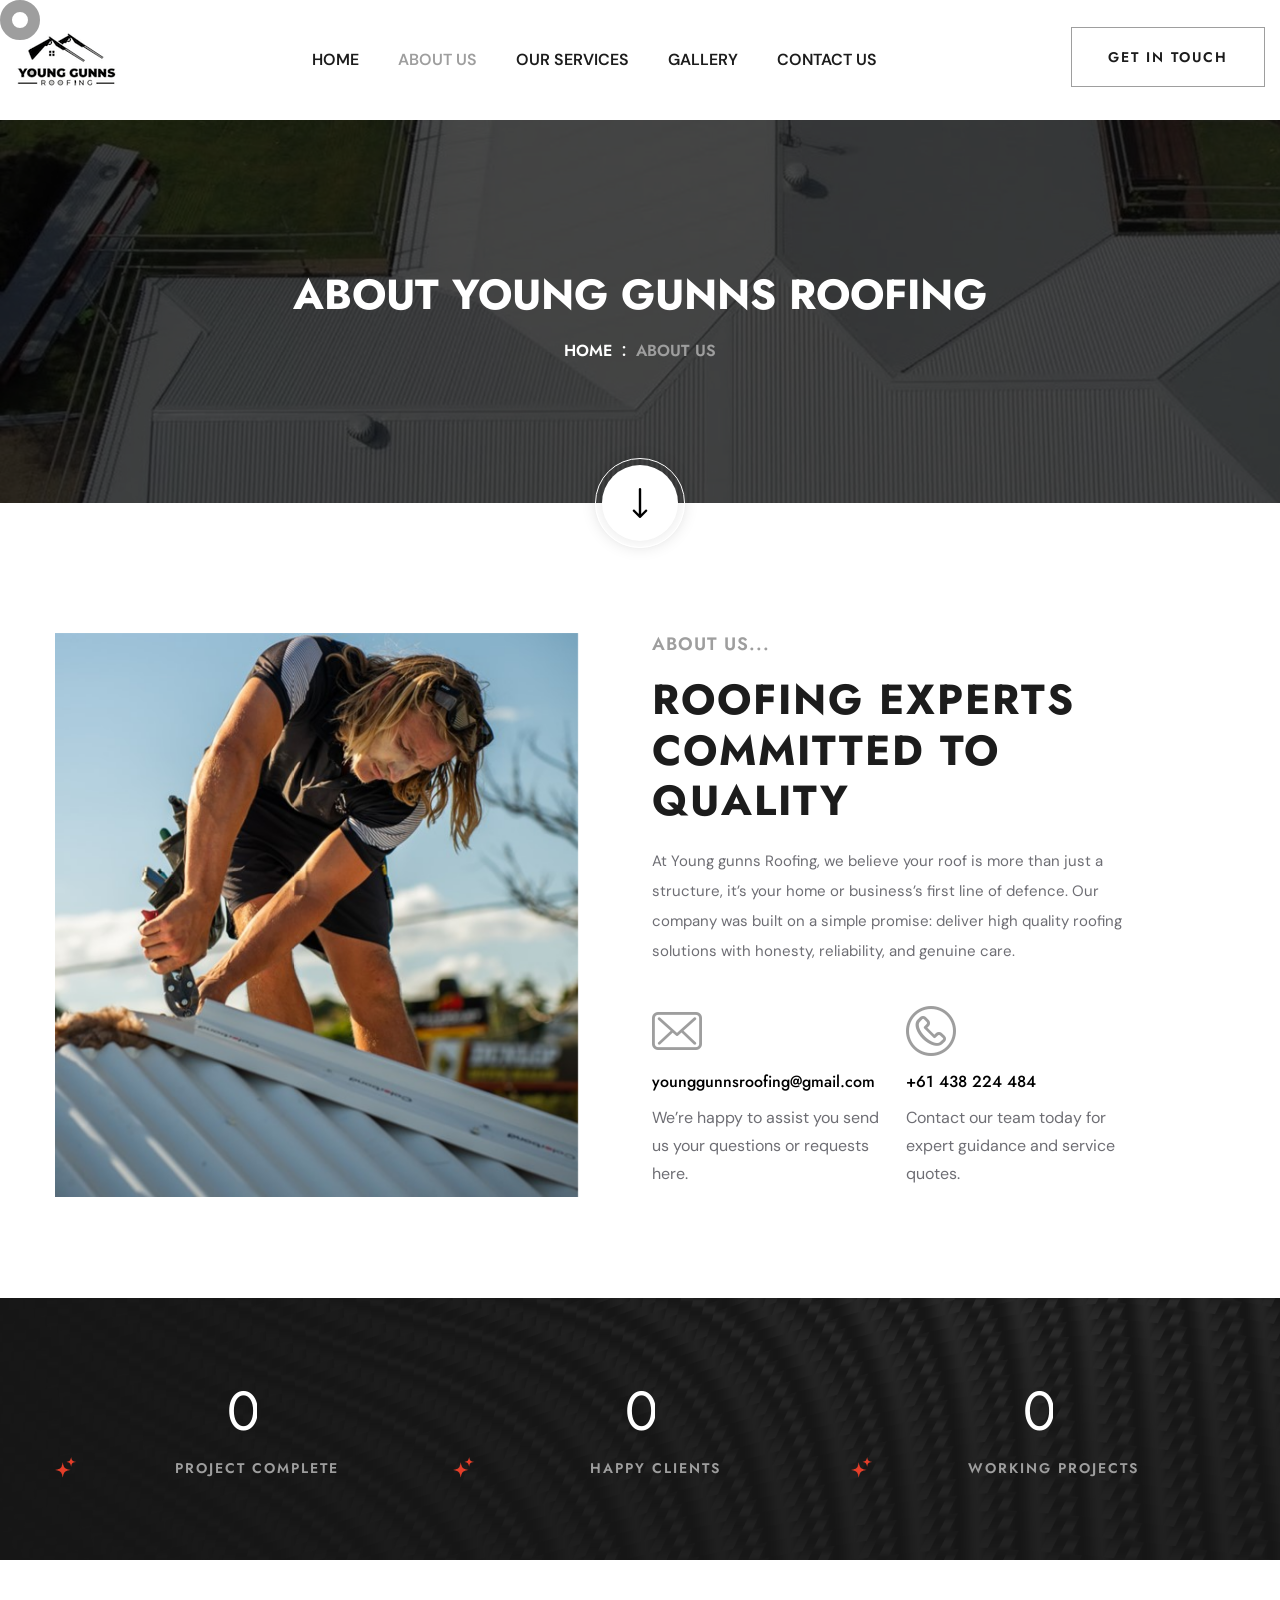
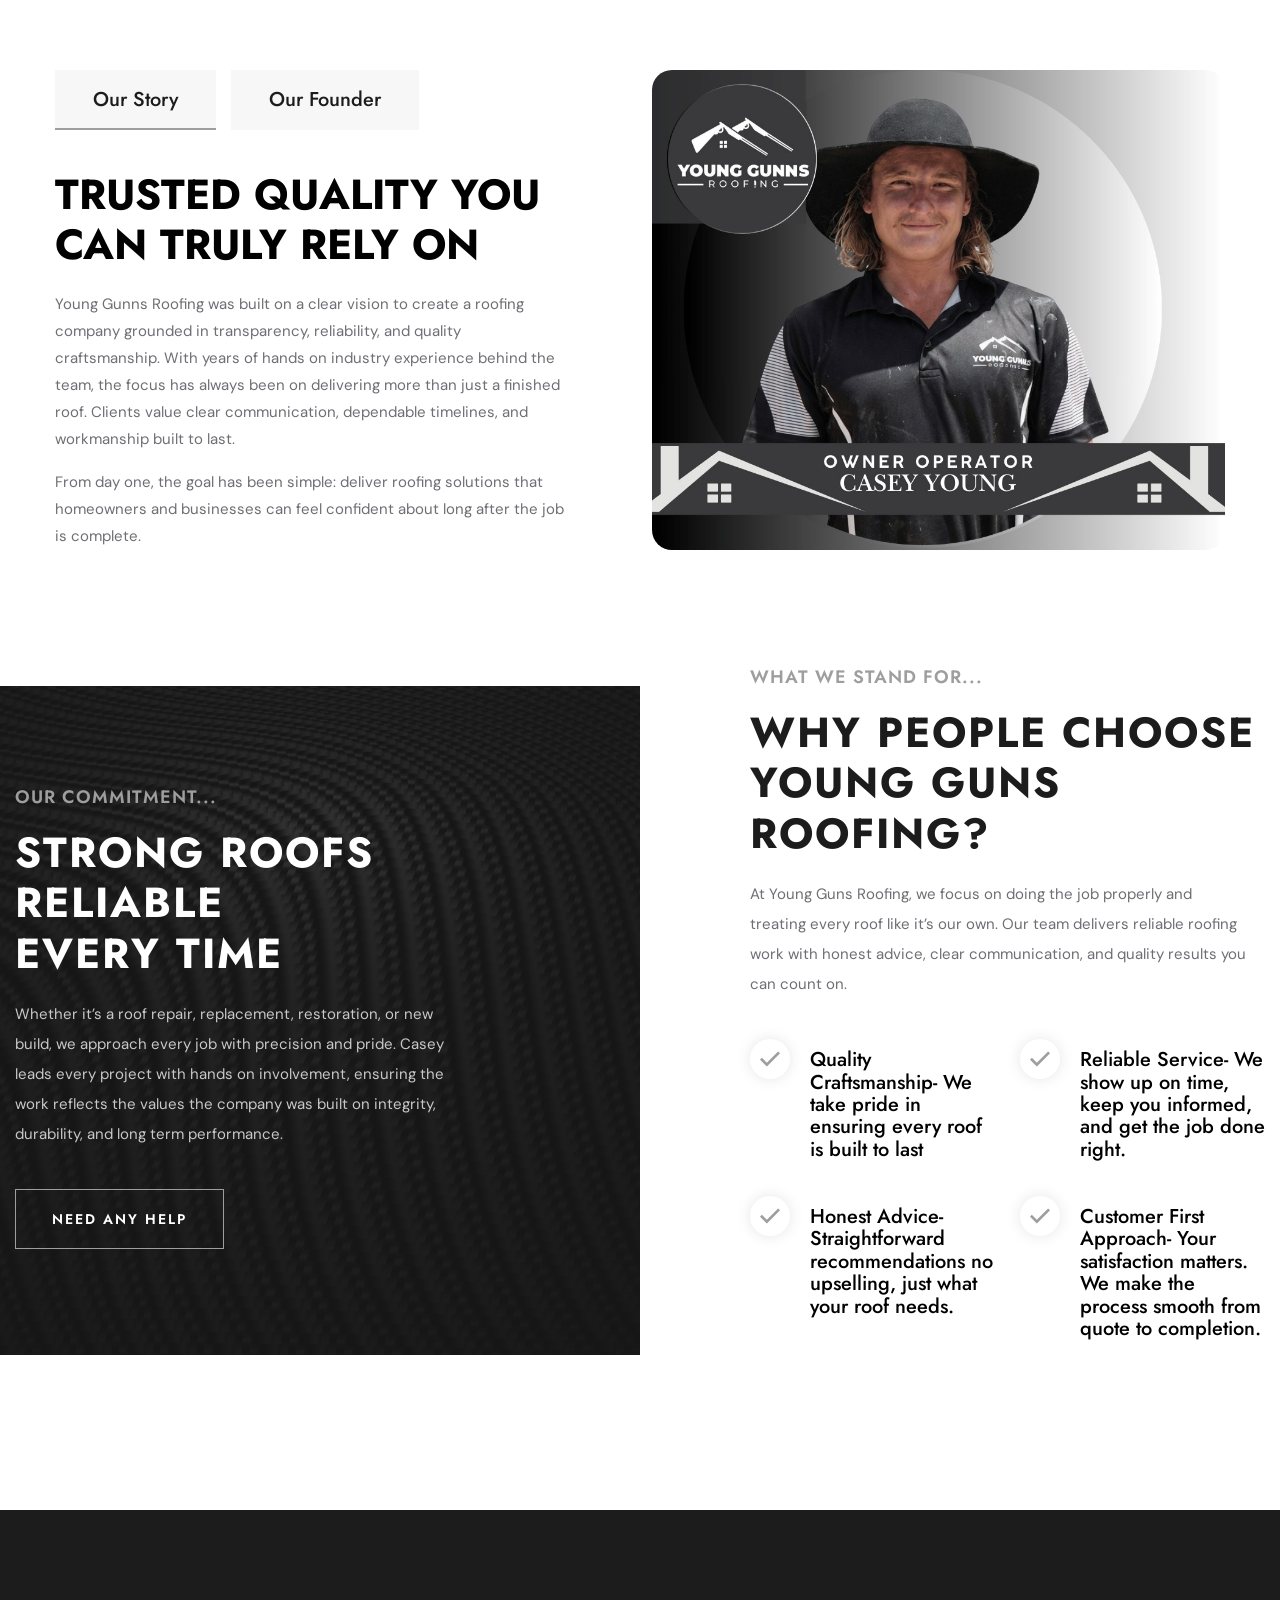
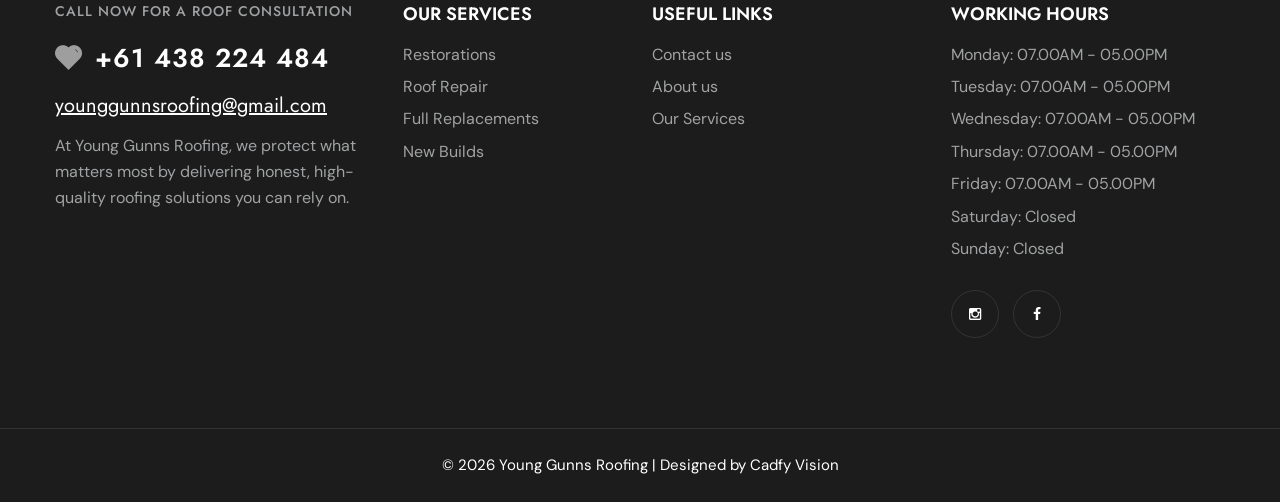
<file: about.html>
<!DOCTYPE html>
<html>
<head>
<meta charset="utf-8">
<title>Young Gunns Roofing</title>
<!-- Stylesheets -->
<link href="css/bootstrap.css" rel="stylesheet">
<link href="css/style.css" rel="stylesheet">
<link href="css/responsive.css" rel="stylesheet">

<link href="https://fonts.googleapis.com/css2?family=Jost:wght@300;400;500;600;700;800;900&display=swap" rel="stylesheet">
<link href="https://fonts.googleapis.com/css2?family=DM+Sans:wght@400;500;700&display=swap" rel="stylesheet">
<link href="https://fonts.googleapis.com/css2?family=Roboto:wght@300;400;500;700;900&display=swap" rel="stylesheet">

<!-- Color Switcher Mockup -->
<link href="css/color-switcher-design.css" rel="stylesheet">

<!-- Color Themes -->
<link id="theme-color-file" href="css/color-themes/default-color.css" rel="stylesheet">

<link rel="shortcut icon" href="images/fav.png" type="image/x-icon">
<link rel="icon" href="images/fav.png" type="image/x-icon">

<!-- Responsive -->
<meta http-equiv="X-UA-Compatible" content="IE=edge">
<meta name="viewport" content="width=device-width, initial-scale=1.0, maximum-scale=1.0, user-scalable=0">

</head>

<body>
<div class="cursor"></div>
<div class="page-wrapper">
 	

 	<!-- Main Header / Header Style Seven -->
    <header class="main-header header-style-seven">
    	
        <!-- Header Lower -->
        <div class="header-lower">
            
			<div class="auto-container">
				<div class="inner-container d-flex justify-content-between align-items-center flex-wrap">
					
					<div class="pull-left logo-box">
						<div class="logo"><a href="index.html"><img src="images/logo.png" alt="" title="Roonix Roofing"></a></div>
					</div>
					<div class="nav-outer clearfix">
						
						<!-- Mobile Navigation Toggler -->
						<div class="mobile-nav-toggler"><span class="icon flaticon-menu"></span></div>
						<!-- Main Menu -->
						<nav class="main-menu show navbar-expand-md">
							<div class="navbar-header">
								<button class="navbar-toggler" type="button" data-toggle="collapse" data-target="#navbarSupportedContent" aria-controls="navbarSupportedContent" aria-expanded="false" aria-label="Toggle navigation">
									<span class="icon-bar"></span>
									<span class="icon-bar"></span>
									<span class="icon-bar"></span>
								</button>
							</div>
							
							<div class="navbar-collapse collapse clearfix" id="navbarSupportedContent">
								<ul class="navigation clearfix">
									
										<li><a href="index.html">Home</a></li>
										<li><a href="about.html">About Us</a></li>
										<li><a href="services.html">Our Services</a></li>
										<li><a href="projects.html">Gallery</a></li>
										
										<li><a href="contact.html">Contact Us</a></li>
								</ul>
							</div>
							
						</nav>
						<!-- Main Menu End-->
						
					</div>
					
					<!-- Outer Box -->
					<div class="outer-box clearfix">
						<div class="button-box text-center">
							<a href="contact.html" class="theme-btn btn-style-two clearfix">
								<span class="btn-wrap">
									<span class="text-one">Get in touch</span>
									<span class="text-two">Get in touch</span>
								</span>
							</a>
						</div>
					</div>
					<!-- End Outer Box -->
					
				</div>
				
			</div>
        </div>
        <!-- End Header Lower -->
        
		<!-- Sticky Header  -->
        <div class="sticky-header">
            <div class="auto-container clearfix">
                <!-- Logo -->
                <div class="logo pull-left">
                    <a href="index.html" title=""><img src="images/logo.png" alt="" title=""></a>
                </div>
				
                <!--Right Col-->
                <div class="pull-right">
                    <!-- Main Menu -->
                    <nav class="main-menu">
                        <!--Keep This Empty / Menu will come through Javascript-->
                    </nav><!-- Main Menu End-->
					
					<div class="mobile-nav-toggler"><span class="icon flaticon-menu"></span></div>
					
                </div>
            </div>
        </div><!-- End Sticky Menu -->
    
		<!-- Mobile Menu  -->
        <div class="mobile-menu">
            <div class="menu-backdrop"></div>
            <div class="close-btn"><span class="icon flaticon-multiply"></span></div>
            <nav class="menu-box">
                <div class="nav-logo"><a href="index.html"><img src="images/logo.png" alt="Roonix" title=""></a></div>
				<!-- Search -->
				<div class="search-box">
					<form method="post" action="contact.html">
						<div class="form-group">
							<input type="search" name="search-field" value="" placeholder="SEARCH HERE" required>
							<button type="submit"><span class="icon flaticon-search-1"></span></button>
						</div>
					</form>
				</div>
                <div class="menu-outer"><!--Here Menu Will Come Automatically Via Javascript / Same Menu as in Header--></div>
            </nav>
        </div>
		<!-- End Mobile Menu -->
	
    </header>
    <!-- End Main Header -->
	
	<!-- Page Title -->
    <section class="page-title" style="background-image: url(images/background/hero-about.jpg)">
        <div class="auto-container">
			<h2>About Young Gunns Roofing</h2>
			<ul class="bread-crumb clearfix">
				<li><a href="index.html">Home</a></li>
				<li>About us</li>
			</ul>
        </div>
		<!-- Scroll To Down -->
		<div class="scroll-to-down scroll-to-target" data-target=".about-section-two"><span class="flaticon-down-arrow-1"></span></div>
    </section>
    <!-- End Page Title -->
	
	<!-- About Section Two / Style Two -->
	<section class="about-section-two style-two">
		<div class="auto-container">
			<div class="row clearfix">
				
				<!-- Image Column -->
				<div class="image-column col-lg-6 col-md-12 col-sm-12">
					<div class="inner-column wow fadeInLeft" data-wow-delay="0ms" data-wow-duration="1500ms">
						<div class="image">
							<img src="images/resource/younggunns-roofing-about.jpg" alt="" />
							<!--<div class="experience-box" style="background-image: url(images/background/19.png)">
								<div class="counter"><span class="odometer" data-count="15"></span></div>
								<div class="text">Year of Experience</div>
							</div>-->
						</div>
					</div>
				</div>
				
				<!-- Content Column -->
				<div class="content-column col-lg-6 col-md-12 col-sm-12">
					<div class="inner-column wow fadeInRight" data-wow-delay="0ms" data-wow-duration="1500ms">
						<!-- Sec Title -->
						<div class="sec-title">
							<div class="title">About Us...</div>
							<h2>Roofing Experts Committed to <br> Quality</h2>
							<div class="text">At Young gunns Roofing, we believe your roof is more than just a structure, it’s your home or business’s first line of defence. Our company was built on a simple promise: deliver high quality roofing solutions with honesty, reliability, and genuine care.
</div>
						</div>
						<div class="row clearfix">
							<!-- Info Column -->
							<div class="info-column col-lg-6 col-md-6 col-sm-12">
								<div class="column-inner">
									<div class="icon flaticon-envelope"></div>
									<h4>
  <a href="mailto:younggunnsroofing@gmail.com" style="color: black;">
    younggunnsroofing@gmail.com
  </a>
</h4>
									<div class="text">We’re happy to assist you send us your questions or requests here.</div>
								</div>
							</div>
							
							<!-- Info Column -->
							<div class="info-column col-lg-6 col-md-6 col-sm-12">
								<div class="column-inner">
									<div class="icon flaticon-phone"></div>
								<h4>
  <a href="tel:+61438224484" style="color: black; text-decoration: none;">
    +61 438 224 484
  </a>
</h4>
									<div class="text">Contact our team today for expert guidance and service quotes.</div>
								</div>
							</div>
						</div>
					</div>
				</div>
				
			</div>
		</div>
	</section>
	<!-- End About Section Two -->
	
	<!-- Counter Section -->
	<section class="counter-section style-three" style="background-image: url(images/background/21.png);">
    <div class="auto-container" style="padding-left: 15px; padding-right: 15px;">
        <div class="inner-container">
            <div class="row justify-content-center text-center">

                <!-- Counter Column 1 -->
                <div class="counter-block col-lg-4 col-md-6 col-sm-12">
                    <div class="inner-block">
                        <div class="counter"><span class="odometer" data-count="0"></span></div>
                        <div class="counter-text">Project Complete</div>
                    </div>
                </div>

                <!-- Counter Column 2 -->
                <div class="counter-block col-lg-4 col-md-6 col-sm-12">
                    <div class="inner-block">
                        <div class="counter"><span class="odometer" data-count="0"></span></div>
                        <div class="counter-text">Happy Clients</div>
                    </div>
                </div>

                <!-- Counter Column 3 -->
                <div class="counter-block col-lg-4 col-md-6 col-sm-12">
                    <div class="inner-block">
                        <div class="counter"><span class="odometer" data-count="0"></span></div>
                        <div class="counter-text">Working Projects</div>
                    </div>
                </div>

            </div>
        </div>
    </div>
</section>
	<!-- End Counter Section -->
	
	<!-- Mission Section Two -->
	<section class="mission-section-two">
		<div class="auto-container">
			<div class="inner-container">
				<div class="row clearfix">
				
					<!-- Tab Column -->
					<div class="tab-column col-lg-6 col-md-12 col-sm-12">
						<div class="inner-column">
							
							<!-- Mission Info Tabs -->
                            <div class="mission-info-tabs">
                                <!-- Product Tabs -->
                                <div class="mission-tabs style-two tabs-box">
                                
                                    <!-- Tab Btns -->
                                    <ul class="tab-btns tab-buttons clearfix">
                                        <li data-tab="#prod-mission" class="tab-btn active-btn">Our Story</li>
                                        <li data-tab="#prod-vision" class="tab-btn">Our Founder</li>
										 
                                    </ul>
                                    
                                    <!-- Tabs Container -->
                                    <div class="tabs-content">
                                        
                                        <!-- Tab / Active Tab -->
                                       <div class="tab active-tab" id="prod-mission">
    <div class="content">
        <h2>Trusted Quality You Can Truly Rely On</h2>
        <p>
           Young Gunns Roofing was built on a clear vision to create a roofing company grounded in transparency, reliability, and quality craftsmanship. With years of hands on industry experience behind the team, the focus has always been on delivering more than just a finished roof. Clients value clear communication, dependable timelines, and workmanship built to last.
        </p>
        <p>
      From day one, the goal has been simple: deliver roofing solutions that homeowners and
businesses can feel confident about long after the job is complete.

        </p>
		
    </div>
</div>

										
										<!-- Tab -->
                                       <div class="tab" id="prod-vision">
    <div class="content">
        <h2>Trusted Roofing, Expert Leadership</h2>
        <p>
           Casey Young is the founder and driving force behind Young gunns Roofing. With extensive
hands on industry experience, he leads the company with a commitment to precision,
accountability, and high standards on every project.
        </p>
        <p>
          Known for his attention to detail and straightforward approach, Casey believes a roof represents
more than protection it represents peace of mind. His leadership has shaped a company
culture focused on professionalism, strong work ethic, and consistent quality across both
residential and commercial projects.
        </p>
		<p>Under his guidance, Young gunns Roofing has grown through word of mouth referrals and
repeat clients who appreciate honest advice, transparent pricing, and reliable results.</p>
    </div>
</div>

										
									</div>
								</div>
							</div>
							
						</div>
					</div>
					
					<!-- Image Column -->
					<div class="image-column col-lg-6 col-md-12 col-sm-12">
    <div class="inner-column">
        <div class="row clearfix">
            <!-- Single Image with Rounded Corners -->
            <div class="col-lg-12 col-md-12 col-sm-12">
                <div class="image wow fadeInRight" data-wow-delay="0ms" data-wow-duration="1500ms">
                    <img src="images/resource/younggunns-roofing-about-founder.jpg" alt="" width="940" height="788" style="border-radius: 20px;" />
                </div>
            </div>
        </div>
    </div>
</div>
					
				</div>
			</div>
		</div>
	</section>
	
	<section class="fluid-section-three">
		<div class="map-pattern" style=""></div>
    	<div class="outer-container  d-flex justify-content-between align-items-center clearfix">
        	
			<!-- Left Column -->
            <div class="left-column" style="background-image: url(images/background/7.png)">
				<div class="inner-column">
					<!-- Sec Title -->
					<div class="sec-title light">
						<div class="title">Our Commitment...</div>
						<h2>Strong Roofs <br> Reliable <br> Every Time</h2>
						<div class="text">Whether it’s a roof repair, replacement, restoration, or new build, we approach every job with precision and pride. Casey leads every project with hands on involvement, ensuring the work reflects the values the company was built on integrity, durability, and long term performance.</div>
					</div>
					<div class="button-box">
						<a href="contact.html" class="theme-btn btn-style-one clearfix">
							<span class="btn-wrap">
								<span class="text-one">Need any help</span>
								<span class="text-two">Need any help</span>
							</span>
						</a>
					</div>
				</div>
            </div>
			
            <!-- Right Column -->
            <div class="right-column">
            	<div class="inner-column">
					<!-- Sec Title -->
					<div class="sec-title">
						<div class="title">What We Stand For...</div>
						<h2>Why People Choose  <br>Young Guns Roofing? </h2>
						<div class="text">At Young Guns Roofing, we focus on doing the job properly and treating every roof like it’s our own. Our team delivers reliable roofing work with honest advice, clear communication, and quality results you can count on.</div>
					</div>
					<div class="row clearfix">
						<div class="col-lg-6 col-md-6 col-sm-12">
							<ul class="option">
								<li>Quality Craftsmanship- We take pride in ensuring every roof is built to last</li>
								<li>Honest Advice- Straightforward recommendations no upselling, just what your roof needs.</li>
							</ul>
						</div>
						<div class="col-lg-6 col-md-6 col-sm-12">
							<ul class="option">
								<li>Reliable Service- We show up on time, keep you informed, and get the job done right.</li>
</li>
								<li>Customer First Approach- Your satisfaction matters. We make the process smooth from quote to completion.</li>
							</ul>
						</div>
					</div>
				</div>
			</div>
			
		</div>
	</section>
	
	<br><br><br><br><br><br>
	
	<!-- Main Footer -->
    <footer class="main-footer">
    	<div class="auto-container">
        	<!-- Widgets Section -->
            <div class="widgets-section">
            	<div class="row clearfix">
                	
                    <!-- Column -->
                    <div class="big-column col-lg-6 col-md-12 col-sm-12">
						<div class="row clearfix">
						
                        	<!-- Footer Column -->
                            <div class="footer-column col-lg-7 col-md-6 col-sm-12">
                                <div class="footer-widget career-widget">
									<div class="title">Call Now for a Roof Consultation</div>
									<a href="tel:+61 438 224 484" class="phone">+61 438 224 484</a>
									<a class="email" href="mailto:younggunnsroofing@gmail.com">younggunnsroofing@gmail.com</a>
									
									<div class="text">At Young Gunns Roofing, we protect what matters most by delivering honest, high-quality roofing solutions you can rely on.</div>
								</div>
							</div>
							
							<!-- Footer Column -->
                            <div class="footer-column col-lg-5 col-md-6 col-sm-12">
                                <div class="footer-widget links-widget">
									<h6>Our Services</h6>
									<ul class="links">
										<li><a href="services.html">Restorations</a></li>
										<li><a href="services.html">Roof Repair</a></li>
										<li><a href="services.html">Full Replacements</a></li>
										
										<li><a href="services.html">New Builds</a></li>
										
									</ul>
								</div>
							</div>
							
						</div>
					</div>
					
					<!-- Column -->
                    <div class="big-column col-lg-6 col-md-12 col-sm-12">
						<div class="row clearfix">
							
							<!-- Footer Column -->
                            <div class="footer-column col-lg-6 col-md-6 col-sm-12">
                                <div class="footer-widget links-widget">
									<h6>Useful links</h6>
									<ul class="links">
										<li><a href="contact.html">Contact us</a></li>
										<li><a href="about.html">About us</a></li>
										<li><a href="services.html">Our Services</a></li>
										
										
										
										
										
										
										
									</ul>
								</div>
							</div>
							
							<!-- Footer Column -->
                            <div class="footer-column col-lg-6 col-md-6 col-sm-12">
                                <div class="footer-widget links-widget">
									<h6>Working Hours</h6>
									<ul class="time-schedule">
									
										<li>Monday: 07.00AM - 05.00PM</li>
                                        <li>Tuesday: 07.00AM - 05.00PM</li>
										<li>Wednesday: 07.00AM - 05.00PM</li>
										<li>Thursday: 07.00AM - 05.00PM</li>
										<li>Friday: 07.00AM - 05.00PM</li>
										<li>Saturday: Closed</li>
										<li>Sunday: Closed</li>
									</ul>
									<!-- Social Box -->
									<ul class="social-icon-one">
										<li><a href="https://www.instagram.com/younggunnsroofing/" class="fa fa-instagram"></a></li>
										<li><a href="https://www.facebook.com/profile.php?id=61556952474637" class="fa fa-facebook-f"></a></li>
<!--<li><a href="#0" class="fa fa-twitter"></a></li>
<li><a href="#0" class="fa fa-behance"></a></li>
<li><a href="#0" class="fa fa-youtube-play"></a></li>-->

									</ul>
								</div>
							</div>
							
						</div>
					</div>
					
				</div>
			</div>
		</div>
		
		<!-- Footer Bottom -->
		<div class="footer-bottom">
			<div class="auto-container">
				<div class="row clearfix">
					
					<!-- Copyright Column -->
					<div class="copyright-column col-lg-12 col-md-12 col-sm-12 text-center">
    <div class="copyright">
        &copy; 2026 Young Gunns Roofing |
        Designed by <a href="https://cadfyvision.com.au/" target="_blank" rel="noopener">Cadfy Vision</a>
    </div>
</div>
					
					<!-- Nav Column -->
					<!--<div class="nav-column col-lg-6 col-md-6 col-sm-12">
						<ul class="footer-bottom-nav">
							<li><a href="#0">Terms and conditions</a></li>
							<li><a href="#0">Privacy policy</a></li>
							<li><a href="contact.html">Contact</a></li>
						</ul>
					</div>-->
					
				</div>
			</div>
		</div>
		
	</footer>
	<!-- End Main Footer -->
</div>
<!--End pagewrapper-->

<!-- Color Palate -->
<div class="color-palate">
    <div class="color-trigger">
        <i class="fa fa-gear"></i>
    </div>
    <div class="color-palate-head">
        <h6>Choose Layout</h6>
    </div>
	
	<div class="various-color clearfix">
        <div class="colors-list">
            <span class="palate default-color active" data-theme-file="css/color-themes/default-color.css"></span>
            <span class="palate green-color" data-theme-file="css/color-themes/green-color.css"></span>
            <span class="palate olive-color" data-theme-file="css/color-themes/blue-color.css"></span>
            <span class="palate orange-color" data-theme-file="css/color-themes/orange-color.css"></span>
            <span class="palate purple-color" data-theme-file="css/color-themes/purple-color.css"></span>
            <span class="palate teal-color" data-theme-file="css/color-themes/teal-color.css"></span>
            <span class="palate brown-color" data-theme-file="css/color-themes/brown-color.css"></span>
            <span class="palate yellow-color" data-theme-file="css/color-themes/yellow-color.css"></span>
        </div>
    </div>
</div>
<!-- End Color Palate -->

<!-- scrollToTop start -->
<div class="progress-wrap active-progress">
	<svg class="progress-circle svg-content" width="100%" height="100%" viewBox="-1 -1 102 102">
	<path d="M50,1 a49,49 0 0,1 0,98 a49,49 0 0,1 0,-98" style="transition: stroke-dashoffset 10ms linear 0s; stroke-dasharray: 307.919px, 307.919px; stroke-dashoffset: 228.265px;"></path>
	</svg>
</div>
<!-- scrollToTop end -->

<script src="js/jquery.js"></script>
<script src="js/popper.min.js"></script>
<script src="js/bootstrap.min.js"></script>
<script src="js/magnific-popup.min.js"></script>
<script src="js/jquery.mCustomScrollbar.concat.min.js"></script>
<script src="js/appear.js"></script>
<script src="js/parallax.min.js"></script>
<script src="js/tilt.jquery.min.js"></script>
<script src="js/jquery.paroller.min.js"></script>
<script src="js/owl.js"></script>
<script src="js/wow.js"></script>
<script src="js/odometer.js"></script>
<script src="js/mixitup.js"></script>
<script src="js/backToTop.js"></script>
<script src="js/cursor-script.js"></script>
<script src="js/nav-tool.js"></script>
<script src="js/jquery-ui.js"></script>
<script src="js/script.js"></script>
<script src="js/color-settings.js"></script>

<!--[if lt IE 9]><script src="https://cdnjs.cloudflare.com/ajax/libs/html5shiv/3.7.3/html5shiv.js"></script><![endif]-->
<!--[if lt IE 9]><script src="js/respond.js"></script><![endif]-->

</body>
</html>
</file>
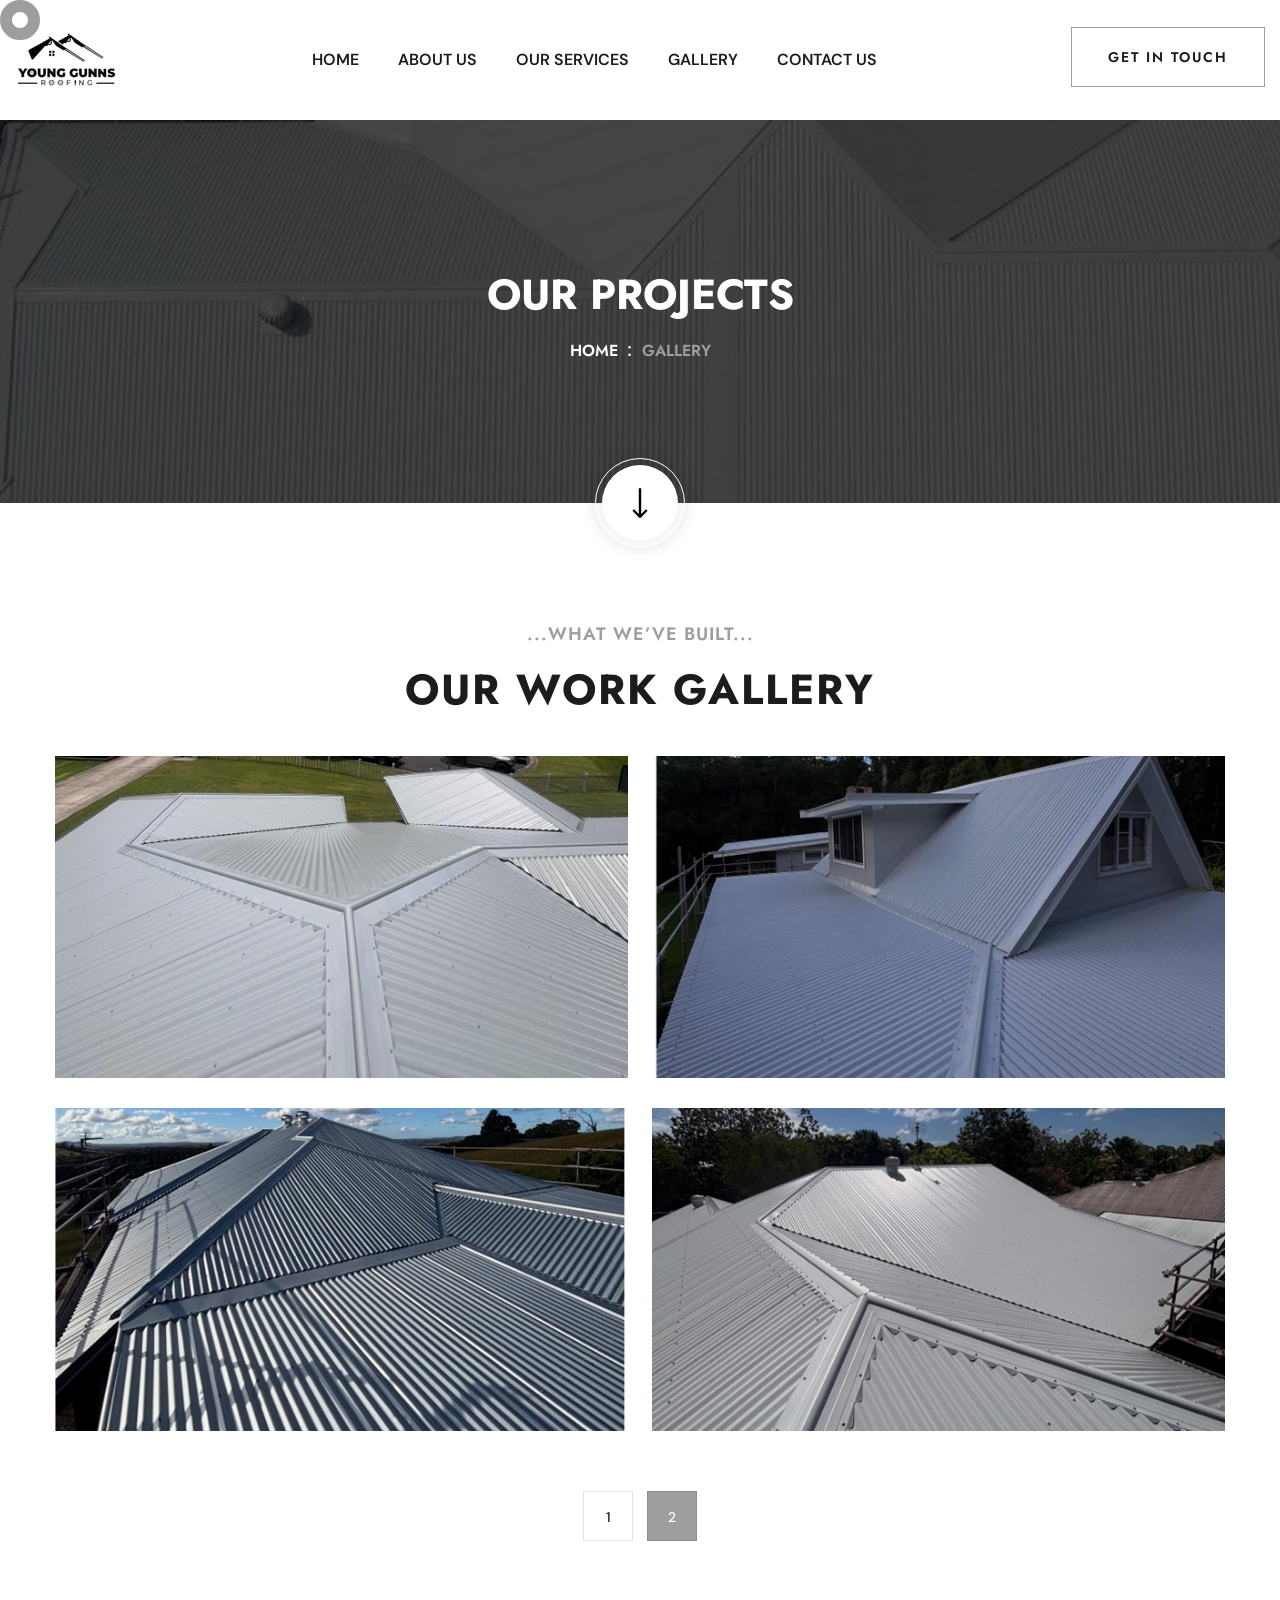
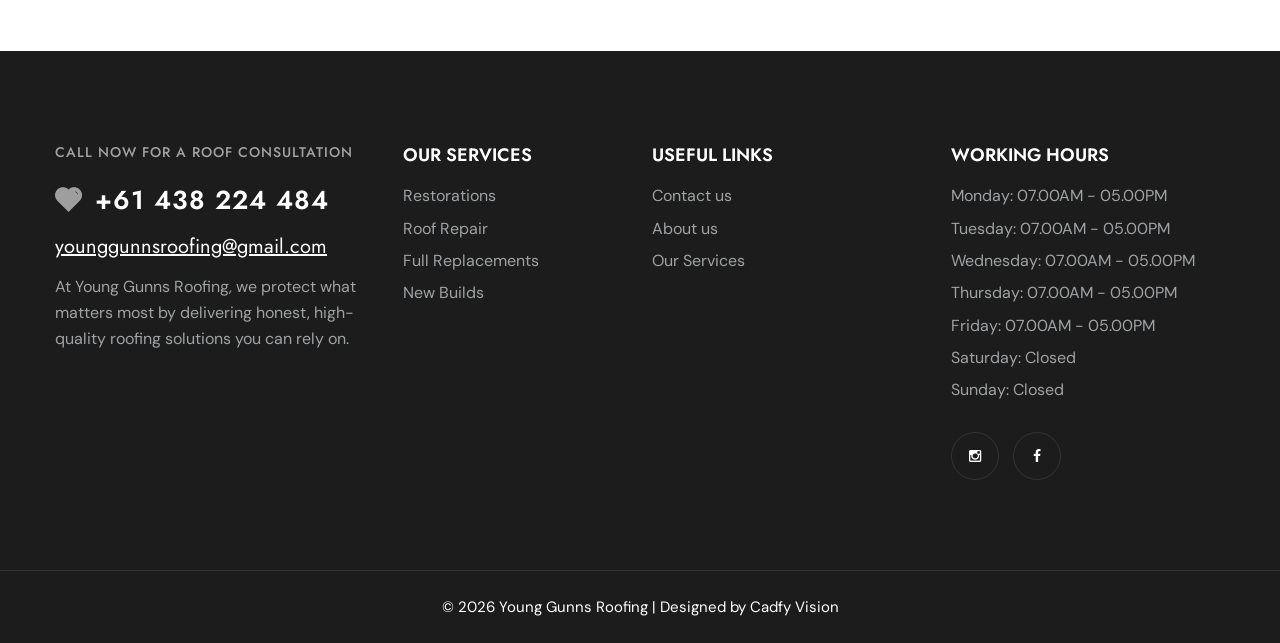
<file: gallery2.html>
<!DOCTYPE html>
<html>
<head>
<meta charset="utf-8">
<title>Young Gunns Roofing</title>
<!-- Stylesheets -->
<link href="css/bootstrap.css" rel="stylesheet">
<link href="css/style.css" rel="stylesheet">
<link href="css/responsive.css" rel="stylesheet">

<link href="https://fonts.googleapis.com/css2?family=Jost:wght@300;400;500;600;700;800;900&display=swap" rel="stylesheet">
<link href="https://fonts.googleapis.com/css2?family=DM+Sans:wght@400;500;700&display=swap" rel="stylesheet">
<link href="https://fonts.googleapis.com/css2?family=Roboto:wght@300;400;500;700;900&display=swap" rel="stylesheet">

<!-- Color Switcher Mockup -->
<link href="css/color-switcher-design.css" rel="stylesheet">

<!-- Color Themes -->
<link id="theme-color-file" href="css/color-themes/default-color.css" rel="stylesheet">

<link rel="shortcut icon" href="images/fav.png" type="image/x-icon">
<link rel="icon" href="images/fav.png" type="image/x-icon">

<!-- Responsive -->
<meta http-equiv="X-UA-Compatible" content="IE=edge">
<meta name="viewport" content="width=device-width, initial-scale=1.0, maximum-scale=1.0, user-scalable=0">

</head>

<body>
<div class="cursor"></div>
<div class="page-wrapper">
 	
   <!-- Main Header / Header Style Seven -->
    <header class="main-header header-style-seven">
    	
        <!-- Header Lower -->
        <div class="header-lower">
            
			<div class="auto-container">
				<div class="inner-container d-flex justify-content-between align-items-center flex-wrap">
					
					<div class="pull-left logo-box">
						<div class="logo"><a href="index.html"><img src="images/logo.png" alt="" title="Roonix Roofing"></a></div>
					</div>
					<div class="nav-outer clearfix">
						
						<!-- Mobile Navigation Toggler -->
						<div class="mobile-nav-toggler"><span class="icon flaticon-menu"></span></div>
						<!-- Main Menu -->
						<nav class="main-menu show navbar-expand-md">
							<div class="navbar-header">
								<button class="navbar-toggler" type="button" data-toggle="collapse" data-target="#navbarSupportedContent" aria-controls="navbarSupportedContent" aria-expanded="false" aria-label="Toggle navigation">
									<span class="icon-bar"></span>
									<span class="icon-bar"></span>
									<span class="icon-bar"></span>
								</button>
							</div>
							
							<div class="navbar-collapse collapse clearfix" id="navbarSupportedContent">
								<ul class="navigation clearfix">
									<li><a href="index.html">Home</a></li>
										<li><a href="about.html">About Us</a></li>
										<li><a href="services.html">Our Services</a></li>
										<li><a href="projects.html">Gallery</a></li>
										
										<li><a href="contact.html">Contact Us</a></li>
								</ul>
							</div>
							
						</nav>
						<!-- Main Menu End-->
						
					</div>
					
					<!-- Outer Box -->
					<div class="outer-box clearfix">
						<div class="button-box text-center">
							<a href="contact.html" class="theme-btn btn-style-two clearfix">
								<span class="btn-wrap">
									<span class="text-one">Get in touch</span>
									<span class="text-two">Get in touch</span>
								</span>
							</a>
						</div>
					</div>
					<!-- End Outer Box -->
					
				</div>
				
			</div>
        </div>
        <!-- End Header Lower -->
        
		<!-- Sticky Header  -->
        <div class="sticky-header">
            <div class="auto-container clearfix">
                <!-- Logo -->
                <div class="logo pull-left">
                    <a href="index.html" title=""><img src="images/logo.png" alt="" title=""></a>
                </div>
				
                <!--Right Col-->
                <div class="pull-right">
                    <!-- Main Menu -->
                    <nav class="main-menu">
                        <!--Keep This Empty / Menu will come through Javascript-->
                    </nav><!-- Main Menu End-->
					
					<div class="mobile-nav-toggler"><span class="icon flaticon-menu"></span></div>
					
                </div>
            </div>
        </div><!-- End Sticky Menu -->
    
		<!-- Mobile Menu  -->
        <div class="mobile-menu">
            <div class="menu-backdrop"></div>
            <div class="close-btn"><span class="icon flaticon-multiply"></span></div>
            <nav class="menu-box">
                <div class="nav-logo"><a href="index.html"><img src="images/logo.png" alt="Roonix" title=""></a></div>
				<!-- Search -->
				<div class="search-box">
					<form method="post" action="contact.html">
						<div class="form-group">
							<input type="search" name="search-field" value="" placeholder="SEARCH HERE" required>
							<button type="submit"><span class="icon flaticon-search-1"></span></button>
						</div>
					</form>
				</div>
                <div class="menu-outer"><!--Here Menu Will Come Automatically Via Javascript / Same Menu as in Header--></div>
            </nav>
        </div>
		<!-- End Mobile Menu -->
	
    </header>
    <!-- End Main Header -->
	
	<!-- Page Title -->
    <section class="page-title" style="background-image: url(images/background/hero.jpg)">
        <div class="auto-container">
			<h2> Our Projects</h2>
			<ul class="bread-crumb clearfix">
				<li><a href="index.html">Home</a></li>
				<li>Gallery</li>
			</ul>
        </div>
		<!-- Scroll To Down -->
		<div class="scroll-to-down scroll-to-target" data-target=".project-section-seven"><span class="flaticon-down-arrow-1"></span></div>
    </section>
    <!-- End Page Title -->
	
	<!-- Project Section Seven -->
	<section class="project-section-seven">
		<div class="auto-container">
			<!-- Sec Title -->
			<div class="sec-title centered">
				<div class="title">...What We’ve Built...</div>
				<h2>Our Work Gallery</h2>
			</div>
			<div class="row clearfix">
				
				<!-- Project Block -->
				<div class="project-block col-lg-6 col-md-6 col-sm-12">
					<div class="inner-box">
						<div class="image">
							<img src="images/gallery/youngunns-roofing-gallary-page2-image1.jpg" alt="" />
							<div class="overlay-box">
								<div class="content">
									<div class="title">ROOF REPAIR</div>
									
								</div>
							</div>
						</div>
					</div>
				</div>
				
				<!-- Project Block -->
				<div class="project-block col-lg-6 col-md-6 col-sm-12">
					<div class="inner-box">
						<div class="image">
							<img src="images/gallery/youngunns-roofing-gallary-page2-image2.jpg" alt="" />
							<div class="overlay-box">
								<div class="content">
									<div class="title">ROOF REPAIR</div>
									
                                </div>
							</div>
						</div>
					</div>
				</div>
				
				<!-- Project Block -->
				<div class="project-block col-lg-6 col-md-6 col-sm-12">
					<div class="inner-box">
						<div class="image">
							<img src="images/gallery/youngunns-roofing-gallary-page2-image3.jpg" alt="" />
							<div class="overlay-box">
								<div class="content">
									<div class="title">ROOF REPAIR</div>
									
								</div>
							</div>
						</div>
					</div>
				</div>
				
				<!-- Project Block -->
				<div class="project-block col-lg-6 col-md-6 col-sm-12">
					<div class="inner-box">
						<div class="image">
							<img src="images/gallery/youngunns-roofing-gallary-page2-image4.jpg" alt="" />
							<div class="overlay-box">
								<div class="content">
									<div class="title">ROOF REPAIR</div>
									
								</div>
							</div>
						</div>
					</div>
				</div>
				
				
				
				
				
				
				
			
			<!-- Styled Pagination -->
			<ul class="styled-pagination text-center clearfix">
				<!--<li class="next"><a href="#"><span class="flaticon-left-arrow"></span></a></li>-->
				<li><a href="projects.html">1</a></li>
				<li><a href="#" class="active">2</a></li>
				<!--<li><a href="#">3</a></li>
				<li><a href="#">...</a></li>-->
				<!--<li class="next"><a href="#"><span class="flaticon-right-arrow"></span></a></li>-->
			</ul>
			<!-- End Styled Pagination -->
			
		</div>
	</section>
	<!-- End Project Section Seven -->
	
	<!-- Services Form Section 
	<section class="services-form-section">
		<div class="auto-container">
		
			<div class="sec-title centered">
				<h2>Can’t find what you’re <br> looking for?</h2>
			</div>
			
			
			<div class="default-form style-three">
				
				
				<form method="post" action="contact.html">
					<div class="row clearfix">
						
						<div class="col-lg-6 col-md-6 col-sm-12 form-group">
							<input type="text" name="username" placeholder="Enter Your Name" required>
						</div>
						
						<div class="col-lg-6 col-md-6 col-sm-12 form-group">
							<input type="email" name="email" placeholder="Enter Your Mail" required>
						</div>
						
						<div class="col-lg-12 col-md-12 col-sm-12 form-group">
							<textarea class="" name="message" placeholder="Type Your Massage"></textarea>
						</div>
						
						<div class="col-lg-12 col-md-12 col-sm-12 form-group text-center">
							<button class="theme-btn btn-style-two">
								<span class="btn-wrap">
									<span class="text-one">Send Massage</span>
									<span class="text-two">Send Massage</span>
								</span>
							</button>
						</div>
						
					</div>
				</form>
					
			</div>
			 End Default Form -->
			
		</div>
	</section>
	<!-- End Services Form Section -->
	
	<!-- Newsletter Section 
	<section class="newsletter-section" style="background-image:url(images/background/4.jpg)">
		<div class="auto-container">
			<div class="row clearfix">
				<div class="column col-lg-6 col-md-12 col-sm-12">
					<h3>Subscribe Our Newslatter</h3>
				</div>
				<div class="column col-lg-6 col-md-12 col-sm-12">
				
					<div class="email-box">
						<form method="post" action="contact.html">
							<div class="form-group">
								<input type="email" name="search-field" value="" placeholder="Enter your mail" required>
								<button type="submit" class="theme-btn submit-btn"><i class="flaticon-send"></i></button>
							</div>
						</form>
					</div>
				</div>
			</div>
		</div>
	</section>
 End Newsletter Section -->
	
	<!-- Main Footer -->
    <footer class="main-footer">
    	<div class="auto-container">
        	<!-- Widgets Section -->
            <div class="widgets-section">
            	<div class="row clearfix">
                	
                    <!-- Column -->
                    <div class="big-column col-lg-6 col-md-12 col-sm-12">
						<div class="row clearfix">
						
                        	<!-- Footer Column -->
                            <div class="footer-column col-lg-7 col-md-6 col-sm-12">
                                <div class="footer-widget career-widget">
									<div class="title">Call Now for a Roof Consultation</div>
									<a href="tel:+61 438 224 484" class="phone">+61 438 224 484</a>
									<a class="email" href="mailto:younggunnsroofing@gmail.com">younggunnsroofing@gmail.com</a>
									
									<div class="text">At Young Gunns Roofing, we protect what matters most by delivering honest, high-quality roofing solutions you can rely on.</div>
								</div>
							</div>
							
							<!-- Footer Column -->
                            <div class="footer-column col-lg-5 col-md-6 col-sm-12">
                                <div class="footer-widget links-widget">
									<h6>Our Services</h6>
									<ul class="links">
										<li><a href="services.html">Restorations</a></li>
										<li><a href="services.html">Roof Repair</a></li>
										<li><a href="services.html">Full Replacements</a></li>
										
										<li><a href="services.html">New Builds</a></li>
										
									</ul>
								</div>
							</div>
							
						</div>
					</div>
					
					<!-- Column -->
                    <div class="big-column col-lg-6 col-md-12 col-sm-12">
						<div class="row clearfix">
							
							<!-- Footer Column -->
                            <div class="footer-column col-lg-6 col-md-6 col-sm-12">
                                <div class="footer-widget links-widget">
									<h6>Useful links</h6>
									<ul class="links">
										<li><a href="contact.html">Contact us</a></li>
										<li><a href="about.html">About us</a></li>
										<li><a href="services.html">Our Services</a></li>
										
										
										
										
										
									</ul>
								</div>
							</div>
							
							<!-- Footer Column -->
                            <div class="footer-column col-lg-6 col-md-6 col-sm-12">
                                <div class="footer-widget links-widget">
									<h6>Working Hours</h6>
									<ul class="time-schedule">
										<li>Monday: 07.00AM - 05.00PM</li>
                                        <li>Tuesday: 07.00AM - 05.00PM</li>
										<li>Wednesday: 07.00AM - 05.00PM</li>
										<li>Thursday: 07.00AM - 05.00PM</li>
										<li>Friday: 07.00AM - 05.00PM</li>
										<li>Saturday: Closed</li>
										<li>Sunday: Closed</li>
									</ul>
									<!-- Social Box -->
									<ul class="social-icon-one">
										<li><a href="https://www.instagram.com/younggunnsroofing/" class="fa fa-instagram"></a></li>
										<li><a href="https://www.facebook.com/profile.php?id=61556952474637" class="fa fa-facebook-f"></a></li>
										<!--<li><a href="#0" class="fa fa-facebook-f"></a></li>
<li><a href="#0" class="fa fa-twitter"></a></li>
<li><a href="#0" class="fa fa-behance"></a></li>
<li><a href="#0" class="fa fa-youtube-play"></a></li>-->

									</ul>
								</div>
							</div>
							
						</div>
					</div>
					
				</div>
			</div>
		</div>
		
		<!-- Footer Bottom -->
		<div class="footer-bottom">
			<div class="auto-container">
				<div class="row clearfix">
					
					<!-- Copyright Column -->
					<div class="copyright-column col-lg-12 col-md-12 col-sm-12 text-center">
    <div class="copyright">
        &copy; 2026 Young Gunns Roofing |
        Designed by <a href="https://cadfyvision.com.au/" target="_blank" rel="noopener">Cadfy Vision</a>
    </div>
</div>
					
					<!-- Nav Column -->
					<!--<div class="nav-column col-lg-6 col-md-6 col-sm-12">
						<ul class="footer-bottom-nav">
							<li><a href="#0">Terms and conditions</a></li>
							<li><a href="#0">Privacy policy</a></li>
							<li><a href="contact.html">Contact</a></li>
						</ul>
					</div>-->
					
				</div>
			</div>
		</div>
		
	</footer>
	<!-- End Main Footer -->
	
</div>
<!--End pagewrapper-->

<!-- Color Palate -->
<div class="color-palate">
    <div class="color-trigger">
        <i class="fa fa-gear"></i>
    </div>
    <div class="color-palate-head">
        <h6>Choose Layout</h6>
    </div>
	
	<div class="various-color clearfix">
        <div class="colors-list">
            <span class="palate default-color active" data-theme-file="css/color-themes/default-color.css"></span>
            <span class="palate green-color" data-theme-file="css/color-themes/green-color.css"></span>
            <span class="palate olive-color" data-theme-file="css/color-themes/blue-color.css"></span>
            <span class="palate orange-color" data-theme-file="css/color-themes/orange-color.css"></span>
            <span class="palate purple-color" data-theme-file="css/color-themes/purple-color.css"></span>
            <span class="palate teal-color" data-theme-file="css/color-themes/teal-color.css"></span>
            <span class="palate brown-color" data-theme-file="css/color-themes/brown-color.css"></span>
            <span class="palate yellow-color" data-theme-file="css/color-themes/yellow-color.css"></span>
        </div>
    </div>
</div>
<!-- End Color Palate -->

<!-- scrollToTop start -->
<div class="progress-wrap active-progress">
	<svg class="progress-circle svg-content" width="100%" height="100%" viewBox="-1 -1 102 102">
	<path d="M50,1 a49,49 0 0,1 0,98 a49,49 0 0,1 0,-98" style="transition: stroke-dashoffset 10ms linear 0s; stroke-dasharray: 307.919px, 307.919px; stroke-dashoffset: 228.265px;"></path>
	</svg>
</div>
<!-- scrollToTop end -->

<script src="js/jquery.js"></script>
<script src="js/popper.min.js"></script>
<script src="js/bootstrap.min.js"></script>
<script src="js/magnific-popup.min.js"></script>
<script src="js/jquery.mCustomScrollbar.concat.min.js"></script>
<script src="js/appear.js"></script>
<script src="js/parallax.min.js"></script>
<script src="js/tilt.jquery.min.js"></script>
<script src="js/jquery.paroller.min.js"></script>
<script src="js/owl.js"></script>
<script src="js/wow.js"></script>
<script src="js/odometer.js"></script>
<script src="js/mixitup.js"></script>
<script src="js/backToTop.js"></script>
<script src="js/cursor-script.js"></script>
<script src="js/nav-tool.js"></script>
<script src="js/jquery-ui.js"></script>
<script src="js/script.js"></script>
<script src="js/color-settings.js"></script>

<!--[if lt IE 9]><script src="https://cdnjs.cloudflare.com/ajax/libs/html5shiv/3.7.3/html5shiv.js"></script><![endif]-->
<!--[if lt IE 9]><script src="js/respond.js"></script><![endif]-->

</body>
</html>
</file>
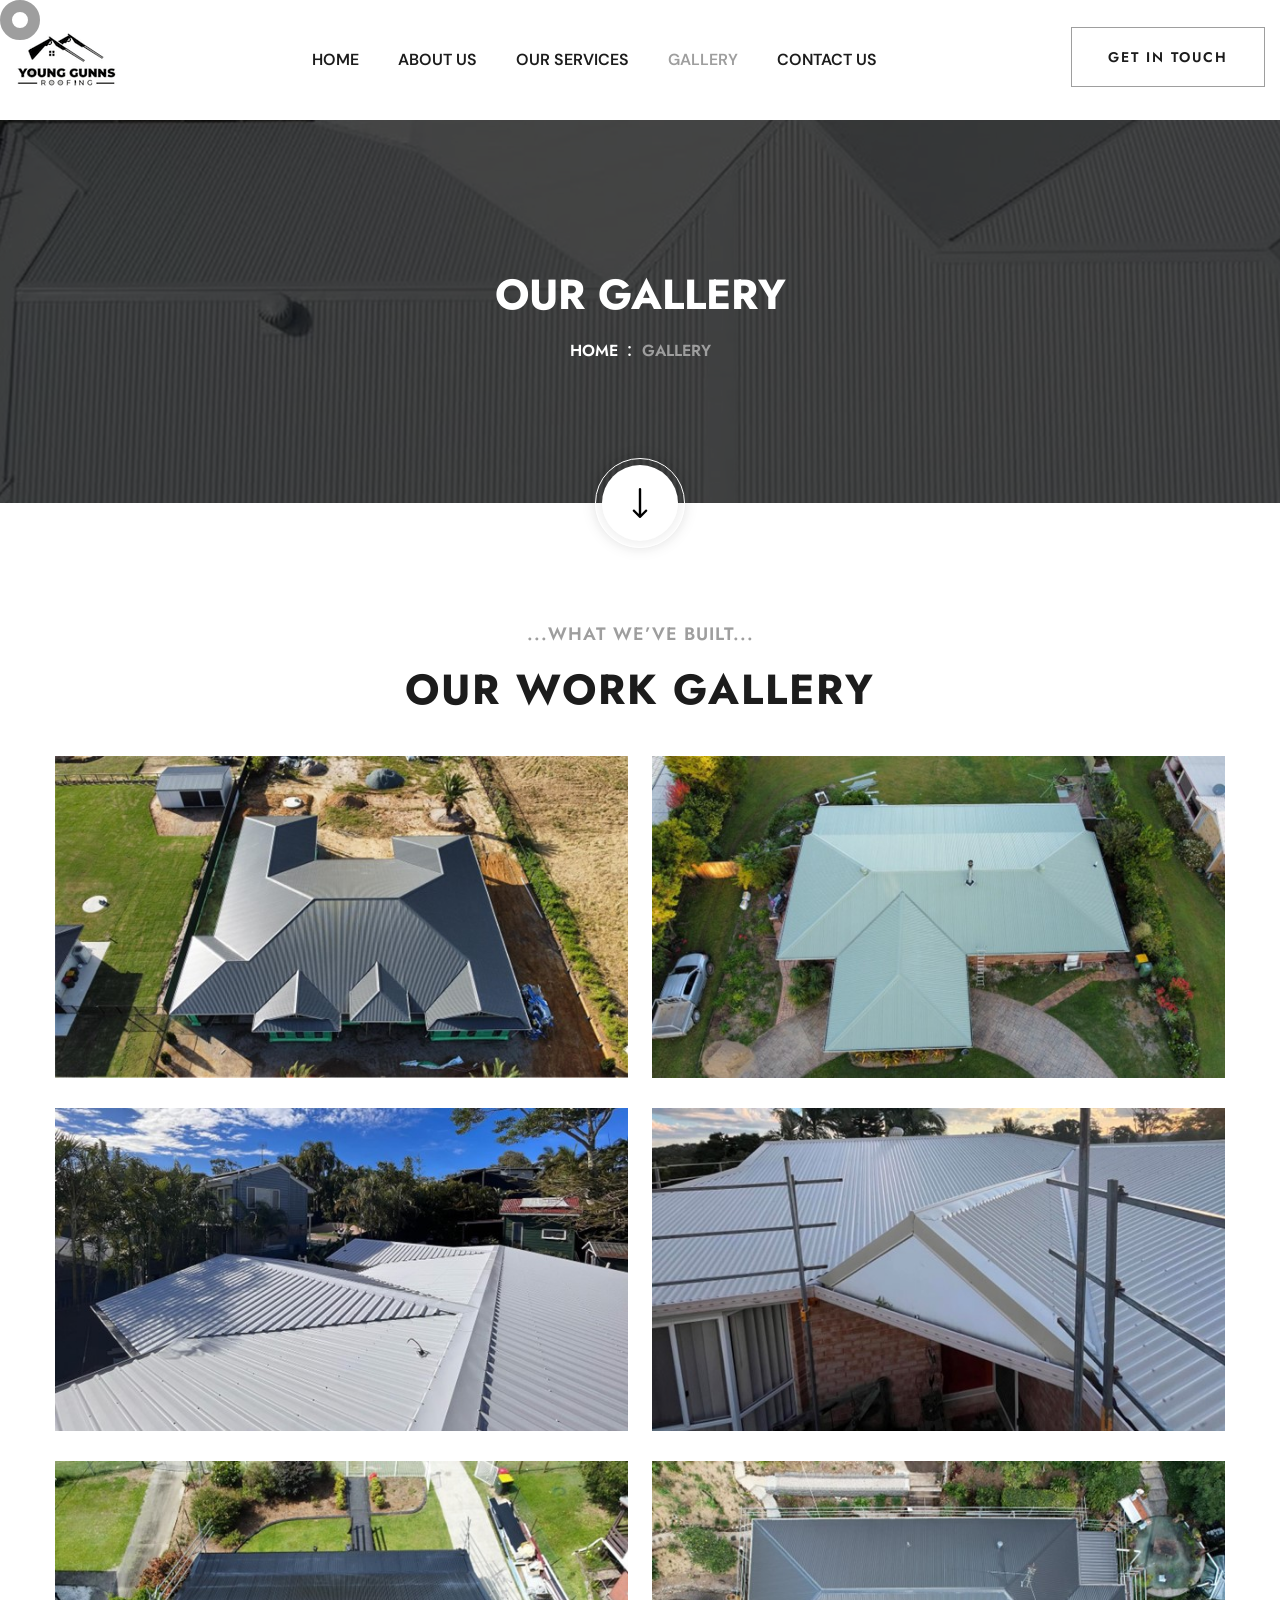
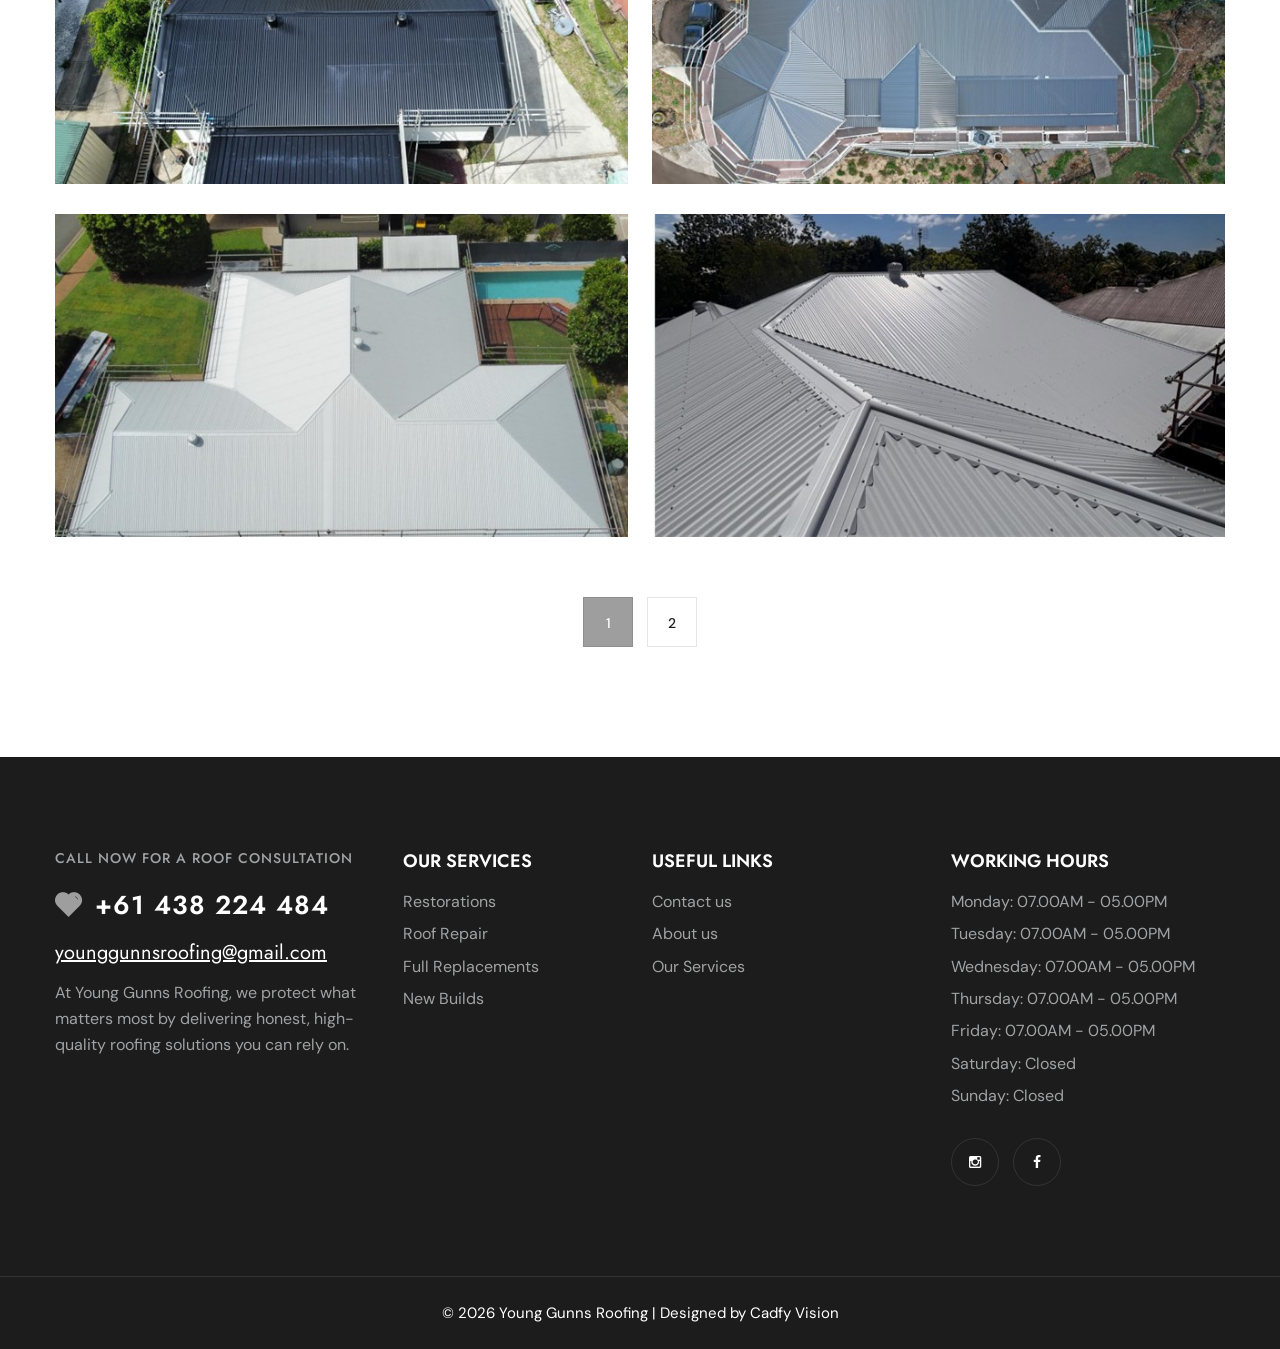
<file: projects.html>
<!DOCTYPE html>
<html>
<head>
<meta charset="utf-8">
<title>Young Gunns Roofing</title>
<!-- Stylesheets -->
<link href="css/bootstrap.css" rel="stylesheet">
<link href="css/style.css" rel="stylesheet">
<link href="css/responsive.css" rel="stylesheet">

<link href="https://fonts.googleapis.com/css2?family=Jost:wght@300;400;500;600;700;800;900&display=swap" rel="stylesheet">
<link href="https://fonts.googleapis.com/css2?family=DM+Sans:wght@400;500;700&display=swap" rel="stylesheet">
<link href="https://fonts.googleapis.com/css2?family=Roboto:wght@300;400;500;700;900&display=swap" rel="stylesheet">

<!-- Color Switcher Mockup -->
<link href="css/color-switcher-design.css" rel="stylesheet">

<!-- Color Themes -->
<link id="theme-color-file" href="css/color-themes/default-color.css" rel="stylesheet">

<link rel="shortcut icon" href="images/fav.png" type="image/x-icon">
<link rel="icon" href="images/fav.png" type="image/x-icon">

<!-- Responsive -->
<meta http-equiv="X-UA-Compatible" content="IE=edge">
<meta name="viewport" content="width=device-width, initial-scale=1.0, maximum-scale=1.0, user-scalable=0">

</head>

<body>
<div class="cursor"></div>
<div class="page-wrapper">
 	
    <!-- Main Header / Header Style Seven -->
    <header class="main-header header-style-seven">
    	
        <!-- Header Lower -->
        <div class="header-lower">
            
			<div class="auto-container">
				<div class="inner-container d-flex justify-content-between align-items-center flex-wrap">
					
					<div class="pull-left logo-box">
						<div class="logo"><a href="index.html"><img src="images/logo.png" alt="" title="Roonix Roofing"></a></div>
					</div>
					<div class="nav-outer clearfix">
						
						<!-- Mobile Navigation Toggler -->
						<div class="mobile-nav-toggler"><span class="icon flaticon-menu"></span></div>
						<!-- Main Menu -->
						<nav class="main-menu show navbar-expand-md">
							<div class="navbar-header">
								<button class="navbar-toggler" type="button" data-toggle="collapse" data-target="#navbarSupportedContent" aria-controls="navbarSupportedContent" aria-expanded="false" aria-label="Toggle navigation">
									<span class="icon-bar"></span>
									<span class="icon-bar"></span>
									<span class="icon-bar"></span>
								</button>
							</div>
							
							<div class="navbar-collapse collapse clearfix" id="navbarSupportedContent">
								<ul class="navigation clearfix">
									<li><a href="index.html">Home</a></li>
										<li><a href="about.html">About Us</a></li>
										<li><a href="services.html">Our Services</a></li>
										<li><a href="projects.html">Gallery</a></li>
										
										<li><a href="contact.html">Contact Us</a></li>
								</ul>
							</div>
							
						</nav>
						<!-- Main Menu End-->
						
					</div>
					
					<!-- Outer Box -->
					<div class="outer-box clearfix">
						<div class="button-box text-center">
							<a href="contact.html" class="theme-btn btn-style-two clearfix">
								<span class="btn-wrap">
									<span class="text-one">Get in touch</span>
									<span class="text-two">Get in touch</span>
								</span>
							</a>
						</div>
					</div>
					<!-- End Outer Box -->
					
				</div>
				
			</div>
        </div>
        <!-- End Header Lower -->
        
		<!-- Sticky Header  -->
        <div class="sticky-header">
            <div class="auto-container clearfix">
                <!-- Logo -->
                <div class="logo pull-left">
                    <a href="index.html" title=""><img src="images/logo.png" alt="" title=""></a>
                </div>
				
                <!--Right Col-->
                <div class="pull-right">
                    <!-- Main Menu -->
                    <nav class="main-menu">
                        <!--Keep This Empty / Menu will come through Javascript-->
                    </nav><!-- Main Menu End-->
					
					<div class="mobile-nav-toggler"><span class="icon flaticon-menu"></span></div>
					
                </div>
            </div>
        </div><!-- End Sticky Menu -->
    
		<!-- Mobile Menu  -->
        <div class="mobile-menu">
            <div class="menu-backdrop"></div>
            <div class="close-btn"><span class="icon flaticon-multiply"></span></div>
            <nav class="menu-box">
                <div class="nav-logo"><a href="index.html"><img src="images/logo.png" alt="Roonix" title=""></a></div>
				<!-- Search -->
				<div class="search-box">
					<form method="post" action="contact.html">
						<div class="form-group">
							<input type="search" name="search-field" value="" placeholder="SEARCH HERE" required>
							<button type="submit"><span class="icon flaticon-search-1"></span></button>
						</div>
					</form>
				</div>
                <div class="menu-outer"><!--Here Menu Will Come Automatically Via Javascript / Same Menu as in Header--></div>
            </nav>
        </div>
		<!-- End Mobile Menu -->
	
    </header>
    <!-- End Main Header -->
	
	<!-- Page Title -->
    <section class="page-title" style="background-image: url(images/background/hero.jpg)">
        <div class="auto-container">
			<h2> Our Gallery</h2>
			<ul class="bread-crumb clearfix">
				<li><a href="index.html">Home</a></li>
				<li>Gallery</li>
			</ul>
        </div>
		<!-- Scroll To Down -->
		<div class="scroll-to-down scroll-to-target" data-target=".project-section-seven"><span class="flaticon-down-arrow-1"></span></div>
    </section>
    <!-- End Page Title -->
	
	<!-- Project Section Seven -->
	<section class="project-section-seven">
		<div class="auto-container">
			<!-- Sec Title -->
			<div class="sec-title centered">
				<div class="title">...What We’ve Built...</div>
				<h2>Our Work Gallery</h2>
			</div>
			<div class="row clearfix">
				
				<!-- Project Block -->
				<div class="project-block col-lg-6 col-md-6 col-sm-12">
					<div class="inner-box">
						<div class="image">
							<img src="images/gallery/youngunns-roofing-gallary-page1-image1.jpg" alt="" />
							<div class="overlay-box">
								<div class="content">
									<div class="title">ROOF REPAIR</div>
									
								</div>
							</div>
						</div>
					</div>
				</div>
				
				<!-- Project Block -->
				<div class="project-block col-lg-6 col-md-6 col-sm-12">
					<div class="inner-box">
						<div class="image">
							<img src="images/gallery/youngunns-roofing-gallary-page1-image2.jpg" alt="" />
							<div class="overlay-box">
								<div class="content">
									<div class="title">ROOF REPAIR</div>
									
								</div>
							</div>
						</div>
					</div>
				</div>
				
				<!-- Project Block -->
				<div class="project-block col-lg-6 col-md-6 col-sm-12">
					<div class="inner-box">
						<div class="image">
							<img src="images/gallery/youngunns-roofing-gallary-page1-image3.jpg" alt="" />
							<div class="overlay-box">
								<div class="content">
									<div class="title">ROOF REPAIR</div>
									
								</div>
							</div>
						</div>
					</div>
				</div>
				
				<!-- Project Block -->
				<div class="project-block col-lg-6 col-md-6 col-sm-12">
					<div class="inner-box">
						<div class="image">
							<img src="images/gallery/youngunns-roofing-gallary-page1-image4.jpg" alt="" />
							<div class="overlay-box">
								<div class="content">
									<div class="title">ROOF REPAIR</div>
									
								</div>
							</div>
						</div>
					</div>
				</div>
				
				<!-- Project Block -->
				<div class="project-block col-lg-6 col-md-6 col-sm-12">
					<div class="inner-box">
						<div class="image">
							<img src="images/gallery/youngunns-roofing-gallary-page1-image5.jpg" alt="" />
							<div class="overlay-box">
								<div class="content">
									<div class="title">ROOF REPAIR</div>
									
								</div>
							</div>
						</div>
					</div>
				</div>
				
				<!-- Project Block -->
				<div class="project-block col-lg-6 col-md-6 col-sm-12">
					<div class="inner-box">
						<div class="image">
							<img src="images/gallery/youngunns-roofing-gallary-page1-image6.jpg" alt="" />
							<div class="overlay-box">
								<div class="content">
									<div class="title">ROOF REPAIR</div>
									
								</div>
							</div>
						</div>
					</div>
				</div>
				
				<!-- Project Block -->
				<div class="project-block col-lg-6 col-md-6 col-sm-12">
					<div class="inner-box">
						<div class="image">
							<img src="images/gallery/27.jpg" alt="" />
							<div class="overlay-box">
								<div class="content">
									<div class="title">ROOF REPAIR</div>
									
								</div>
							</div>
						</div>
					</div>
				</div>
				
				<!-- Project Block -->
				<div class="project-block col-lg-6 col-md-6 col-sm-12">
					<div class="inner-box">
						<div class="image">
							<img src="images/gallery/28.jpg" alt="" />
							<div class="overlay-box">
								<div class="content">
									<div class="title">ROOF REPAIR</div>
									
								</div>
							</div>
						</div>
					</div>
				</div>
				
			</div>
			
			<!-- Styled Pagination -->
			<ul class="styled-pagination text-center clearfix">
				<!--<li class="next"><a href="#"><span class="flaticon-left-arrow"></span></a></li>-->
				<li><a href="#" class="active">1</a></li>
				<li><a href="gallery2.html">2</a></li>
				<!--<li><a href="#">3</a></li>
				<li><a href="#">...</a></li>-->
				<!--<li class="next"><a href="#"><span class="flaticon-right-arrow"></span></a></li>-->
			</ul>
			<!-- End Styled Pagination -->
			
		</div>
	</section>
	<!-- End Project Section Seven -->
	
	<!-- Services Form Section 
	<section class="services-form-section">
		<div class="auto-container">
		
			<div class="sec-title centered">
				<h2>Can’t find what you’re <br> looking for?</h2>
			</div>
			
			
			<div class="default-form style-three">
				
				
				<form method="post" action="contact.html">
					<div class="row clearfix">
						
						<div class="col-lg-6 col-md-6 col-sm-12 form-group">
							<input type="text" name="username" placeholder="Enter Your Name" required>
						</div>
						
						<div class="col-lg-6 col-md-6 col-sm-12 form-group">
							<input type="email" name="email" placeholder="Enter Your Mail" required>
						</div>
						
						<div class="col-lg-12 col-md-12 col-sm-12 form-group">
							<textarea class="" name="message" placeholder="Type Your Massage"></textarea>
						</div>
						
						<div class="col-lg-12 col-md-12 col-sm-12 form-group text-center">
							<button class="theme-btn btn-style-two">
								<span class="btn-wrap">
									<span class="text-one">Send Massage</span>
									<span class="text-two">Send Massage</span>
								</span>
							</button>
						</div>
						
					</div>
				</form>
					
			</div>
			 End Default Form -->
			
		</div>
	</section>
	<!-- End Services Form Section -->
	
	<!-- Newsletter Section 
	<section class="newsletter-section" style="background-image:url(images/background/4.jpg)">
		<div class="auto-container">
			<div class="row clearfix">
				<div class="column col-lg-6 col-md-12 col-sm-12">
					<h3>Subscribe Our Newslatter</h3>
				</div>
				<div class="column col-lg-6 col-md-12 col-sm-12">
				
					<div class="email-box">
						<form method="post" action="contact.html">
							<div class="form-group">
								<input type="email" name="search-field" value="" placeholder="Enter your mail" required>
								<button type="submit" class="theme-btn submit-btn"><i class="flaticon-send"></i></button>
							</div>
						</form>
					</div>
				</div>
			</div>
		</div>
	</section>
 End Newsletter Section -->
	
	<!-- Main Footer -->
    <footer class="main-footer">
    	<div class="auto-container">
        	<!-- Widgets Section -->
            <div class="widgets-section">
            	<div class="row clearfix">
                	
                    <!-- Column -->
                    <div class="big-column col-lg-6 col-md-12 col-sm-12">
						<div class="row clearfix">
						
                        	<!-- Footer Column -->
                            <div class="footer-column col-lg-7 col-md-6 col-sm-12">
                                <div class="footer-widget career-widget">
									<div class="title">Call Now for a Roof Consultation</div>
									<a href="tel:+61 438 224 484" class="phone">+61 438 224 484</a>
									<a class="email" href="mailto:younggunnsroofing@gmail.com">younggunnsroofing@gmail.com</a>
									
									<div class="text">At Young Gunns Roofing, we protect what matters most by delivering honest, high-quality roofing solutions you can rely on.</div>
								</div>
							</div>
							
							<!-- Footer Column -->
                            <div class="footer-column col-lg-5 col-md-6 col-sm-12">
                                <div class="footer-widget links-widget">
									<h6>Our Services</h6>
									<ul class="links">
										<li><a href="services.html">Restorations</a></li>
										<li><a href="services.html">Roof Repair</a></li>
										<li><a href="services.html">Full Replacements</a></li>
										
										<li><a href="services.html">New Builds</a></li>
										
									</ul>
								</div>
							</div>
							
						</div>
					</div>
					
					<!-- Column -->
                    <div class="big-column col-lg-6 col-md-12 col-sm-12">
						<div class="row clearfix">
							
							<!-- Footer Column -->
                            <div class="footer-column col-lg-6 col-md-6 col-sm-12">
                                <div class="footer-widget links-widget">
									<h6>Useful links</h6>
									<ul class="links">
										<li><a href="contact.html">Contact us</a></li>
										<li><a href="about.html">About us</a></li>
										<li><a href="services.html">Our Services</a></li>
										
										
										
										
										
									</ul>
								</div>
							</div>
							
							<!-- Footer Column -->
                            <div class="footer-column col-lg-6 col-md-6 col-sm-12">
                                <div class="footer-widget links-widget">
									<h6>Working Hours</h6>
									<ul class="time-schedule">
										<li>Monday: 07.00AM - 05.00PM</li>
                                        <li>Tuesday: 07.00AM - 05.00PM</li>
										<li>Wednesday: 07.00AM - 05.00PM</li>
										<li>Thursday: 07.00AM - 05.00PM</li>
										<li>Friday: 07.00AM - 05.00PM</li>
										<li>Saturday: Closed</li>
										<li>Sunday: Closed</li>
									</ul>
									<!-- Social Box -->
									<ul class="social-icon-one">
										<li><a href="https://www.instagram.com/younggunnsroofing/" class="fa fa-instagram"></a></li>
										<li><a href="https://www.facebook.com/profile.php?id=61556952474637" class="fa fa-facebook-f"></a></li>
										<!--<li><a href="#0" class="fa fa-facebook-f"></a></li>
<li><a href="#0" class="fa fa-twitter"></a></li>
<li><a href="#0" class="fa fa-behance"></a></li>
<li><a href="#0" class="fa fa-youtube-play"></a></li>-->

									</ul>
								</div>
							</div>
							
						</div>
					</div>
					
				</div>
			</div>
		</div>
		
		<!-- Footer Bottom -->
		<div class="footer-bottom">
			<div class="auto-container">
				<div class="row clearfix">
					
					<!-- Copyright Column -->
					<div class="copyright-column col-lg-12 col-md-12 col-sm-12 text-center">
    <div class="copyright">
        &copy; 2026 Young Gunns Roofing |
        Designed by <a href="https://cadfyvision.com.au/" target="_blank" rel="noopener">Cadfy Vision</a>
    </div>
</div>
					
					<!-- Nav Column -->
					<!--<div class="nav-column col-lg-6 col-md-6 col-sm-12">
						<ul class="footer-bottom-nav">
							<li><a href="#0">Terms and conditions</a></li>
							<li><a href="#0">Privacy policy</a></li>
							<li><a href="contact.html">Contact</a></li>
						</ul>
					</div>-->
					
				</div>
			</div>
		</div>
		
	</footer>
	<!-- End Main Footer -->
	<!-- End Main Footer -->
	
</div>
<!--End pagewrapper-->

<!-- Color Palate -->
<div class="color-palate">
    <div class="color-trigger">
        <i class="fa fa-gear"></i>
    </div>
    <div class="color-palate-head">
        <h6>Choose Layout</h6>
    </div>
	
	<div class="various-color clearfix">
        <div class="colors-list">
            <span class="palate default-color active" data-theme-file="css/color-themes/default-color.css"></span>
            <span class="palate green-color" data-theme-file="css/color-themes/green-color.css"></span>
            <span class="palate olive-color" data-theme-file="css/color-themes/blue-color.css"></span>
            <span class="palate orange-color" data-theme-file="css/color-themes/orange-color.css"></span>
            <span class="palate purple-color" data-theme-file="css/color-themes/purple-color.css"></span>
            <span class="palate teal-color" data-theme-file="css/color-themes/teal-color.css"></span>
            <span class="palate brown-color" data-theme-file="css/color-themes/brown-color.css"></span>
            <span class="palate yellow-color" data-theme-file="css/color-themes/yellow-color.css"></span>
        </div>
    </div>
</div>
<!-- End Color Palate -->

<!-- scrollToTop start -->
<div class="progress-wrap active-progress">
	<svg class="progress-circle svg-content" width="100%" height="100%" viewBox="-1 -1 102 102">
	<path d="M50,1 a49,49 0 0,1 0,98 a49,49 0 0,1 0,-98" style="transition: stroke-dashoffset 10ms linear 0s; stroke-dasharray: 307.919px, 307.919px; stroke-dashoffset: 228.265px;"></path>
	</svg>
</div>
<!-- scrollToTop end -->

<script src="js/jquery.js"></script>
<script src="js/popper.min.js"></script>
<script src="js/bootstrap.min.js"></script>
<script src="js/magnific-popup.min.js"></script>
<script src="js/jquery.mCustomScrollbar.concat.min.js"></script>
<script src="js/appear.js"></script>
<script src="js/parallax.min.js"></script>
<script src="js/tilt.jquery.min.js"></script>
<script src="js/jquery.paroller.min.js"></script>
<script src="js/owl.js"></script>
<script src="js/wow.js"></script>
<script src="js/odometer.js"></script>
<script src="js/mixitup.js"></script>
<script src="js/backToTop.js"></script>
<script src="js/cursor-script.js"></script>
<script src="js/nav-tool.js"></script>
<script src="js/jquery-ui.js"></script>
<script src="js/script.js"></script>
<script src="js/color-settings.js"></script>

<!--[if lt IE 9]><script src="https://cdnjs.cloudflare.com/ajax/libs/html5shiv/3.7.3/html5shiv.js"></script><![endif]-->
<!--[if lt IE 9]><script src="js/respond.js"></script><![endif]-->

</body>
</html>
</file>
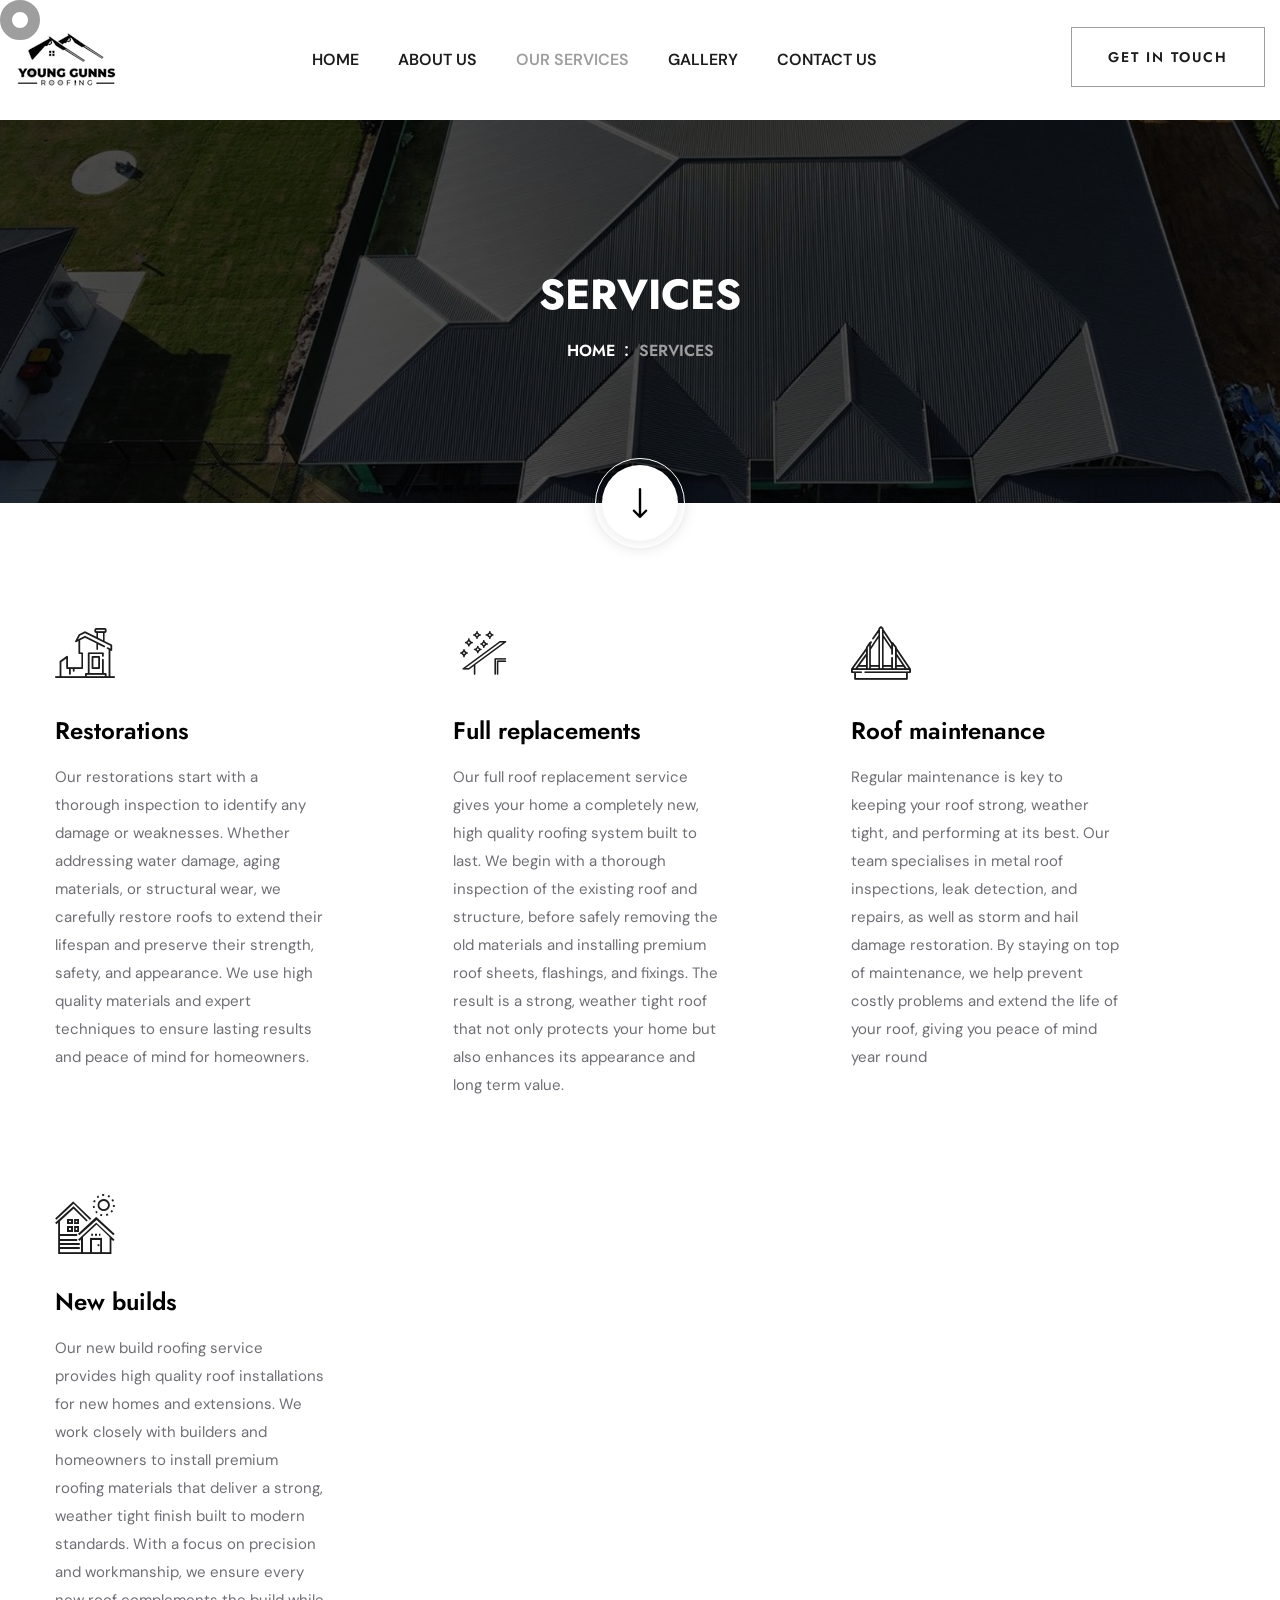
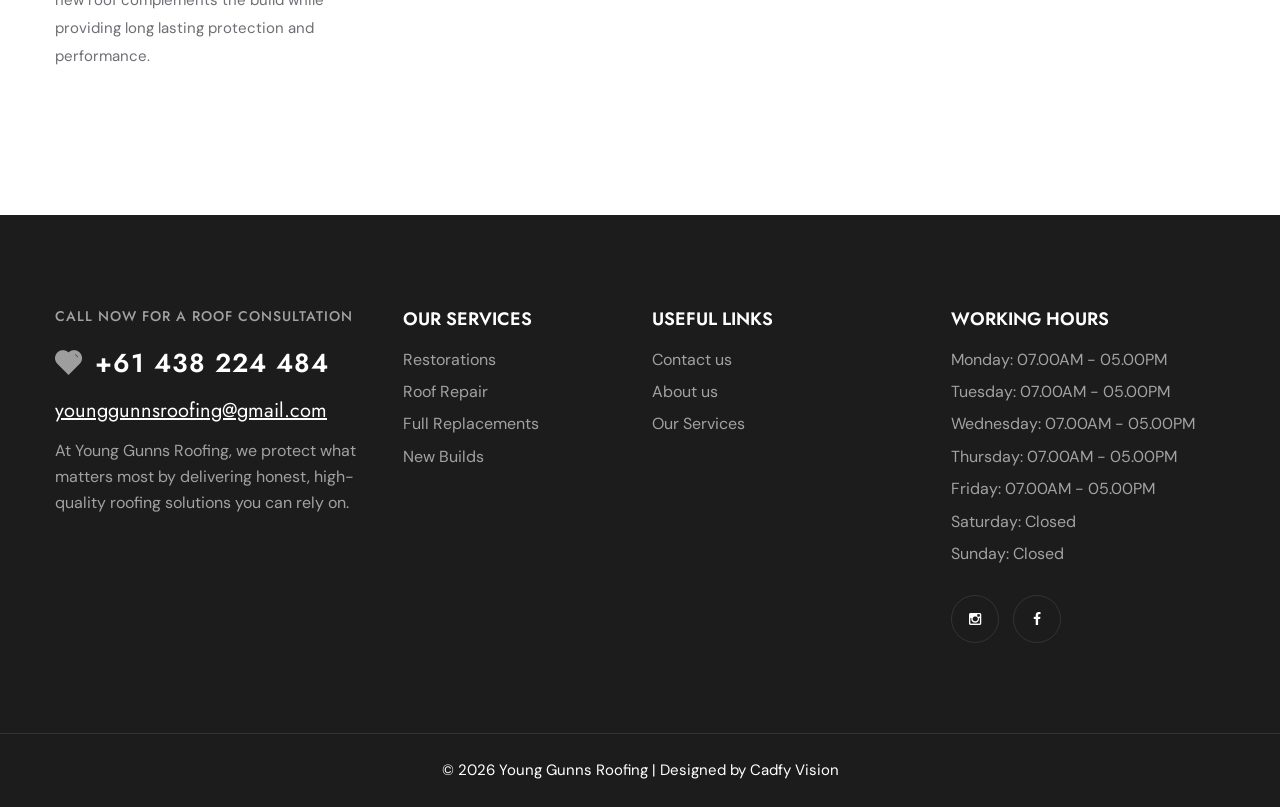
<file: services.html>
<!DOCTYPE html>
<html>
<head>
<meta charset="utf-8">
<title>Young Gunns Roofing</title>
<!-- Stylesheets -->
<link href="css/bootstrap.css" rel="stylesheet">
<link href="css/style.css" rel="stylesheet">
<link href="css/responsive.css" rel="stylesheet">

<link href="https://fonts.googleapis.com/css2?family=Jost:wght@300;400;500;600;700;800;900&display=swap" rel="stylesheet">
<link href="https://fonts.googleapis.com/css2?family=DM+Sans:wght@400;500;700&display=swap" rel="stylesheet">
<link href="https://fonts.googleapis.com/css2?family=Roboto:wght@300;400;500;700;900&display=swap" rel="stylesheet">

<!-- Color Switcher Mockup -->
<link href="css/color-switcher-design.css" rel="stylesheet">

<!-- Color Themes -->
<link id="theme-color-file" href="css/color-themes/default-color.css" rel="stylesheet">

<link rel="shortcut icon" href="images/fav.png" type="image/x-icon">
<link rel="icon" href="images/fav.png" type="image/x-icon">

<!-- Responsive -->
<meta http-equiv="X-UA-Compatible" content="IE=edge">
<meta name="viewport" content="width=device-width, initial-scale=1.0, maximum-scale=1.0, user-scalable=0">

</head>

<body>
<div class="cursor"></div>
<div class="page-wrapper">
 	
    <!-- Main Header / Header Style Seven -->
    <header class="main-header header-style-seven">
    	
        <!-- Header Lower -->
        <div class="header-lower">
            
			<div class="auto-container">
				<div class="inner-container d-flex justify-content-between align-items-center flex-wrap">
					
					<div class="pull-left logo-box">
						<div class="logo"><a href="index.html"><img src="images/logo.png" alt="" title="Roonix Roofing"></a></div>
					</div>
					<div class="nav-outer clearfix">
						
						<!-- Mobile Navigation Toggler -->
						<div class="mobile-nav-toggler"><span class="icon flaticon-menu"></span></div>
						<!-- Main Menu -->
						<nav class="main-menu show navbar-expand-md">
							<div class="navbar-header">
								<button class="navbar-toggler" type="button" data-toggle="collapse" data-target="#navbarSupportedContent" aria-controls="navbarSupportedContent" aria-expanded="false" aria-label="Toggle navigation">
									<span class="icon-bar"></span>
									<span class="icon-bar"></span>
									<span class="icon-bar"></span>
								</button>
							</div>
							
							<div class="navbar-collapse collapse clearfix" id="navbarSupportedContent">
								<ul class="navigation clearfix">
									
										<li><a href="index.html">Home</a></li>
										<li><a href="about.html">About Us</a></li>
										<li><a href="services.html">Our Services</a></li>
										<li><a href="projects.html">Gallery</a></li>
										
										<li><a href="contact.html">Contact Us</a></li>
								</ul>
							</div>
							
						</nav>
						<!-- Main Menu End-->
						
					</div>
					
					<!-- Outer Box -->
					<div class="outer-box clearfix">
						<div class="button-box text-center">
							<a href="contact.html" class="theme-btn btn-style-two clearfix">
								<span class="btn-wrap">
									<span class="text-one">Get in touch</span>
									<span class="text-two">Get in touch</span>
								</span>
							</a>
						</div>
					</div>
					<!-- End Outer Box -->
					
				</div>
				
			</div>
        </div>
        <!-- End Header Lower -->
        
		<!-- Sticky Header  -->
        <div class="sticky-header">
            <div class="auto-container clearfix">
                <!-- Logo -->
                <div class="logo pull-left">
                    <a href="index.html" title=""><img src="images/logo.png" alt="" title=""></a>
                </div>
				
                <!--Right Col-->
                <div class="pull-right">
                    <!-- Main Menu -->
                    <nav class="main-menu">
                        <!--Keep This Empty / Menu will come through Javascript-->
                    </nav><!-- Main Menu End-->
					
					<div class="mobile-nav-toggler"><span class="icon flaticon-menu"></span></div>
					
                </div>
            </div>
        </div><!-- End Sticky Menu -->
    
		<!-- Mobile Menu  -->
        <div class="mobile-menu">
            <div class="menu-backdrop"></div>
            <div class="close-btn"><span class="icon flaticon-multiply"></span></div>
            <nav class="menu-box">
                <div class="nav-logo"><a href="index.html"><img src="images/logo.png" alt="Roonix" title=""></a></div>
				<!-- Search -->
				<div class="search-box">
					<form method="post" action="contact.html">
						<div class="form-group">
							<input type="search" name="search-field" value="" placeholder="SEARCH HERE" required>
							<button type="submit"><span class="icon flaticon-search-1"></span></button>
						</div>
					</form>
				</div>
                <div class="menu-outer"><!--Here Menu Will Come Automatically Via Javascript / Same Menu as in Header--></div>
            </nav>
        </div>
		<!-- End Mobile Menu -->
	
    </header>
    <!-- End Main Header -->
	
	<!-- Page Title -->
    <section class="page-title" style="background-image: url(images/background/hero-service.jpg)">
        <div class="auto-container">
			<h2>Services</h2>
			<ul class="bread-crumb clearfix">
				<li><a href="index.html">Home</a></li>
				<li>Services</li>
			</ul>
        </div>
		<!-- Scroll To Down -->
		<div class="scroll-to-down scroll-to-target" data-target=".services-page-section"><span class="flaticon-down-arrow-1"></span></div>
    </section>
    <!-- End Page Title -->
	
	<!-- Services Page Section -->
	<section class="services-page-section">
		<div class="auto-container">
			<div class="inner-container">
				<div class="row clearfix">
					
					<!-- Service Block / Style Two -->
					<div class="service-block style-two col-lg-4 col-md-6 col-sm-12">
						<div class="inner-box">
    <div class="icon flaticon-ruined"></div>
   <h4>Restorations</h4>
<div class="text">
Our restorations start with a thorough inspection to identify any damage or weaknesses. Whether addressing water damage, aging materials, or structural wear, we carefully restore roofs to extend their lifespan and preserve their strength, safety, and appearance. We use high quality materials and expert techniques to ensure lasting results and peace of mind for homeowners.
</div>
    
</div>
					</div>
					
					<!-- Service Block / Style Two -->
					<div class="service-block style-two col-lg-4 col-md-6 col-sm-12">
						<div class="inner-box">
    <div class="icon flaticon-snowing"></div>
    <h4>Full replacements</h4>
    <div class="text">
      Our full roof replacement service gives your home a completely new, high quality roofing system built to last. We begin with a thorough inspection of the existing roof and structure, before safely removing the old materials and installing premium roof sheets, flashings, and fixings. The result is a strong, weather tight roof that not only protects your home but also enhances its appearance and long term value.
    
</div>

					</div>
					</div>
					
					<!-- Service Block / Style Two -->
					<div class="service-block style-two col-lg-4 col-md-6 col-sm-12">
						<div class="inner-box">
    <div class="icon flaticon-roof-4"></div>
    <h4>Roof maintenance</h4>
    <div class="text">
      Regular maintenance is key to keeping your roof strong, weather tight, and performing at its best. Our team specialises in metal roof inspections, leak detection, and repairs, as well as storm and hail damage restoration. By staying on top of maintenance, we help prevent costly problems and extend the life of your roof, giving you peace of mind year round
</div>

					</div>
					</div>
					
					<!-- Service Block / Style Two -->
				<div class="service-block style-two col-lg-4 col-md-6 col-sm-12">
    <div class="inner-box">
        <div class="icon flaticon-roof-2"></div>
        <h4>New builds</h4>
        <div class="text">
        Our new build roofing service provides high quality roof installations for new homes and extensions. We work closely with builders and homeowners to install premium roofing materials that deliver a strong, weather tight finish built to modern standards. With a focus on precision and workmanship, we ensure every new roof complements the build while providing long lasting protection and performance.
        <!--<a class="view-detail" href="#0">View Details</a>-->
    </div>
</div>
				</div>

					
					<!-- Service Block / Style Two 
					<div class="service-block style-two col-lg-4 col-md-6 col-sm-12">
						<div class="inner-box">
							<div class="icon flaticon-roof-2"></div>
							<h4><a href="#0">Roof Renovation</a></h4>
							<div class="text">Roofing whenan unknow printer took a gallery of type and scrambled it to make a type specim...</div>
							<a class="view-detail" href="#0">View Details</a>
						</div>
					</div>
					
				
					<div class="service-block style-two col-lg-4 col-md-6 col-sm-12">
						<div class="inner-box">
							<div class="icon flaticon-ruined"></div>
							<h4><a href="#0">Damage Roof</a></h4>
							<div class="text">Roofing whenan unknow printer took a gallery of type and scrambled it to make a type specim...</div>
							<a class="view-detail" href="#0">View Details</a>
						</div>
					</div>
					
				
					<div class="service-block style-two col-lg-4 col-md-6 col-sm-12">
						<div class="inner-box">
    <div class="icon flaticon-construction"></div>
    <h4><a href="#0">Corner Fixing</a></h4>
    <div class="text">
        Precise corner fixing services to repair edges and joints, preventing leaks and ensuring a strong roof finish.
    </div>
    <a class="view-detail" href="#0">View Details</a>
</div>

					</div>
					
					
					<div class="service-block style-two col-lg-4 col-md-6 col-sm-12">
						<div class="inner-box">
    <div class="icon flaticon-roof-3"></div>
    <h4><a href="#0">Roof Animation</a></h4>
    <div class="text">
     Roof visualization and animation to clearly explain structure, layers, and repair solutions.
    </div>
    <a class="view-detail" href="#0">View Details</a>
</div>

					</div>
					
				</div>-->
			</div>
		</div>
	</section>
	<!-- End Services Page Section -->
	
	<!-- Services Form Section 
	<section class="services-form-section">
		<div class="auto-container">
		
			<div class="sec-title centered">
				<h2>Can’t find what you’re <br> looking for?</h2>
			</div>
			
		
			<div class="default-form style-three">
				
				
				<form method="post" action="contact.html">
					<div class="row clearfix">
						
						<div class="col-lg-6 col-md-6 col-sm-12 form-group">
							<input type="text" name="username" placeholder="Enter Your Name" required>
						</div>
						
						<div class="col-lg-6 col-md-6 col-sm-12 form-group">
							<input type="email" name="email" placeholder="Enter Your Mail" required>
						</div>
						
						<div class="col-lg-12 col-md-12 col-sm-12 form-group">
							<textarea class="" name="message" placeholder="Type Your Massage"></textarea>
						</div>
						
						<div class="col-lg-12 col-md-12 col-sm-12 form-group text-center">
							<button class="theme-btn btn-style-two">
								<span class="btn-wrap">
									<span class="text-one">Send Massage</span>
									<span class="text-two">Send Massage</span>
								</span>
							</button>
						</div>
						
					</div>
				</form>
					
			</div>
			 End Default Form -->
			
		</div>
	</section>
	<!-- End Services Form Section -->
	
	<!-- Newsletter Section 
	<section class="newsletter-section" style="background-image:url(images/background/4.jpg)">
		<div class="auto-container">
			<div class="row clearfix">
				<div class="column col-lg-6 col-md-12 col-sm-12">
					<h3>Subscribe Our Newslatter</h3>
				</div>
				<div class="column col-lg-6 col-md-12 col-sm-12">
				
					<div class="email-box">
						<form method="post" action="contact.html">
							<div class="form-group">
								<input type="email" name="search-field" value="" placeholder="Enter your mail" required>
								<button type="submit" class="theme-btn submit-btn"><i class="flaticon-send"></i></button>
							</div>
						</form>
					</div>
				</div>
			</div>
		</div>
	</section>
	 End Newsletter Section -->
	
	<!-- Main Footer -->
    <footer class="main-footer">
    	<div class="auto-container">
        	<!-- Widgets Section -->
            <div class="widgets-section">
            	<div class="row clearfix">
                	
                    <!-- Column -->
                    <div class="big-column col-lg-6 col-md-12 col-sm-12">
						<div class="row clearfix">
						
                        	<!-- Footer Column -->
                            <div class="footer-column col-lg-7 col-md-6 col-sm-12">
                                <div class="footer-widget career-widget">
									<div class="title">Call Now for a Roof Consultation</div>
									<a href="tel:+61 438 224 484" class="phone">+61 438 224 484</a>
									<a class="email" href="mailto:younggunnsroofing@gmail.com">younggunnsroofing@gmail.com</a>
									
									<div class="text">At Young Gunns Roofing, we protect what matters most by delivering honest, high-quality roofing solutions you can rely on.</div>
								</div>
							</div>
							
							<!-- Footer Column -->
                            <div class="footer-column col-lg-5 col-md-6 col-sm-12">
                                <div class="footer-widget links-widget">
									<h6>Our Services</h6>
									<ul class="links">
										<li><a href="services.html">Restorations</a></li>
										<li><a href="services.html">Roof Repair</a></li>
										<li><a href="services.html">Full Replacements</a></li>
										
										<li><a href="services.html">New Builds</a></li>
										
									</ul>
								</div>
							</div>
							
						</div>
					</div>
					
					<!-- Column -->
                    <div class="big-column col-lg-6 col-md-12 col-sm-12">
						<div class="row clearfix">
							
							<!-- Footer Column -->
                            <div class="footer-column col-lg-6 col-md-6 col-sm-12">
                                <div class="footer-widget links-widget">
									<h6>Useful links</h6>
									<ul class="links">
										<li><a href="contact.html">Contact us</a></li>
										<li><a href="about.html">About us</a></li>
										<li><a href="services.html">Our Services</a></li>
										
										
										
										
										
										
									</ul>
								</div>
							</div>
							
							<!-- Footer Column -->
                            <div class="footer-column col-lg-6 col-md-6 col-sm-12">
                                <div class="footer-widget links-widget">
									<h6>Working Hours</h6>
									<ul class="time-schedule">
										<li>Monday: 07.00AM - 05.00PM</li>
                                        <li>Tuesday: 07.00AM - 05.00PM</li>
										<li>Wednesday: 07.00AM - 05.00PM</li>
										<li>Thursday: 07.00AM - 05.00PM</li>
										<li>Friday: 07.00AM - 05.00PM</li>
										<li>Saturday: Closed</li>
										<li>Sunday: Closed</li>
									</ul>
									<!-- Social Box -->
									<ul class="social-icon-one">
										<li><a href="https://www.instagram.com/younggunnsroofing/" class="fa fa-instagram"></a></li>
										<li><a href="https://www.facebook.com/profile.php?id=61556952474637" class="fa fa-facebook-f"></a></li>
										<!--<li><a href="#0" class="fa fa-facebook-f"></a></li>
<li><a href="#0" class="fa fa-twitter"></a></li>
<li><a href="#0" class="fa fa-behance"></a></li>
<li><a href="#0" class="fa fa-youtube-play"></a></li>-->

									</ul>
								</div>
							</div>
							
						</div>
					</div>
					
				</div>
			</div>
		</div>
		
		<!-- Footer Bottom -->
		<div class="footer-bottom">
			<div class="auto-container">
				<div class="row clearfix">
					
					<!-- Copyright Column -->
					<div class="copyright-column col-lg-12 col-md-12 col-sm-12 text-center">
    <div class="copyright">
        &copy; 2026 Young Gunns Roofing |
        Designed by <a href="https://cadfyvision.com.au/" target="_blank" rel="noopener">Cadfy Vision</a>
    </div>
</div>
					
					<!-- Nav Column -->
					<!--<div class="nav-column col-lg-6 col-md-6 col-sm-12">
						<ul class="footer-bottom-nav">
							<li><a href="#0">Terms and conditions</a></li>
							<li><a href="#0">Privacy policy</a></li>
							<li><a href="contact.html">Contact</a></li>
						</ul>
					</div>-->
					
				</div>
			</div>
		</div>
		
	</footer>
	<!-- End Main Footer -->
	
</div>
<!--End pagewrapper-->

<!-- Color Palate -->
<div class="color-palate">
    <div class="color-trigger">
        <i class="fa fa-gear"></i>
    </div>
    <div class="color-palate-head">
        <h6>Choose Layout</h6>
    </div>
	
	<div class="various-color clearfix">
        <div class="colors-list">
            <span class="palate default-color active" data-theme-file="css/color-themes/default-color.css"></span>
            <span class="palate green-color" data-theme-file="css/color-themes/green-color.css"></span>
            <span class="palate olive-color" data-theme-file="css/color-themes/blue-color.css"></span>
            <span class="palate orange-color" data-theme-file="css/color-themes/orange-color.css"></span>
            <span class="palate purple-color" data-theme-file="css/color-themes/purple-color.css"></span>
            <span class="palate teal-color" data-theme-file="css/color-themes/teal-color.css"></span>
            <span class="palate brown-color" data-theme-file="css/color-themes/brown-color.css"></span>
            <span class="palate yellow-color" data-theme-file="css/color-themes/yellow-color.css"></span>
        </div>
    </div>
</div>
<!-- End Color Palate -->

<!-- scrollToTop start -->
<div class="progress-wrap active-progress">
	<svg class="progress-circle svg-content" width="100%" height="100%" viewBox="-1 -1 102 102">
	<path d="M50,1 a49,49 0 0,1 0,98 a49,49 0 0,1 0,-98" style="transition: stroke-dashoffset 10ms linear 0s; stroke-dasharray: 307.919px, 307.919px; stroke-dashoffset: 228.265px;"></path>
	</svg>
</div>
<!-- scrollToTop end -->

<script src="js/jquery.js"></script>
<script src="js/popper.min.js"></script>
<script src="js/bootstrap.min.js"></script>
<script src="js/magnific-popup.min.js"></script>
<script src="js/jquery.mCustomScrollbar.concat.min.js"></script>
<script src="js/appear.js"></script>
<script src="js/parallax.min.js"></script>
<script src="js/tilt.jquery.min.js"></script>
<script src="js/jquery.paroller.min.js"></script>
<script src="js/owl.js"></script>
<script src="js/wow.js"></script>
<script src="js/odometer.js"></script>
<script src="js/mixitup.js"></script>
<script src="js/backToTop.js"></script>
<script src="js/cursor-script.js"></script>
<script src="js/nav-tool.js"></script>
<script src="js/jquery-ui.js"></script>
<script src="js/script.js"></script>
<script src="js/color-settings.js"></script>

<!--[if lt IE 9]><script src="https://cdnjs.cloudflare.com/ajax/libs/html5shiv/3.7.3/html5shiv.js"></script><![endif]-->
<!--[if lt IE 9]><script src="js/respond.js"></script><![endif]-->

</body>
</html>
</file>
<file: css/style.css>
/* Roonix Roofing HTML Template */

/* 
	font-family: 'Montserrat', sans-serif;
	font-family: 'Roboto', sans-serif;
*/

@import url('global.css');
@import url('header.css');
@import url('footer.css');
@import url('icofont.css');
@import url('font-awesome.css');
@import url('flaticon.css');
@import url('animate.css');
@import url('owl.css');
@import url('swiper.css');
@import url('linearicons.css');
@import url('jquery-ui.css');
@import url('preloader.css');
@import url('custom-animate.css');
@import url('magnific-popup.css');
@import url('jquery.bootstrap-touchspin.css');
@import url('odometer-theme-default.css');
@import url('jquery.mCustomScrollbar.min.css');

/*** 

====================================================================
	Main Slider Section
====================================================================

***/

.main-slider{
	position:relative;
	overflow:hidden;
	background-color:var(--color-three);
	padding-left:var(--padding-left-100);
}

.main-slider .slide{
	position:relative;
	overflow:hidden;
	padding:160px 0px 250px;
	background-size:cover;
}

.main-slider .image-layer img{
	position:absolute;
}

.main-slider .image-layer{
	position:absolute;
	left:0px;
	top:0px;
	right:0px;
	bottom:0px;
	filter: grayscale(100%);
	background-size:cover;
	-webkit-transform:scale(1);
	-ms-transform:scale(1);
	transform:scale(1);
	background-position:right center;
	-webkit-transition: all 6000ms linear;
	-moz-transition: all 6000ms linear;
	-ms-transition: all 6000ms linear;
	-o-transition: all 6000ms linear;
	transition: all 6000ms linear;
}

.main-slider .active .image-layer{
	-webkit-transform:scale(1.15);
	-ms-transform:scale(1.15);
	transform:scale(1.15);
}

.main-slider .image-layer:before{
	position:absolute;
	content:'';
	left:0px;
	top:0px;
	right:0px;
	bottom:0px;
	background:url(../images/main-slider/gradient-layer.png) left top repeat-y;
}

.main-slider .content-boxed{
	position:relative;
	max-width:720px;
	z-index:10;
}

.main-slider .content-boxed .inner-box{
	position:relative;
}

.main-slider h1{
	opacity: 0;
	text-transform:uppercase;
	color:var(--white-color);
	transform-origin: top;
	transform: translateX(200px);
	-webkit-transition: all 1000ms ease;
	-moz-transition: all 100ms ease;
	-ms-transition: all 1000ms ease;
	-o-transition: all 1000ms ease;
	transition: all 1000ms ease;
	margin-bottom:var(--margin-bottom-50);
}

.main-slider .active h1{
	opacity: 1;
	transform: translateX(0px);
	-webkit-transition-delay: 450ms;
	-moz-transition-delay: 450ms;
	-ms-transition-delay: 450ms;
	-o-transition-delay: 450ms;
	transition-delay: 450ms;
}

.main-slider .btns-box{
	opacity:0;
	transform: translateX(200px);
	transform-origin: top;
	display:inline-block;
	-webkit-transition: all 900ms ease;
	-moz-transition: all 900ms ease;
	-ms-transition: all 900ms ease;
	-o-transition: all 900ms ease;
	transition: all 900ms ease;
}

.main-slider .active .btns-box{
	opacity: 1;
	transform: translateX(0px);
	-webkit-transition-delay: 900ms;
	-moz-transition-delay: 900ms;
	-ms-transition-delay: 900ms;
	-o-transition-delay: 900ms;
	transition-delay: 900ms;
}

.main-slider .play-box{
	position:relative;
	width:60px;
	height:60px;
	float:left;
	line-height:58px;
	text-align:center;
	display:inline-block;
	font-size:var(--font-20);
	color:var(--white-color);
	border:1px solid var(--main-color);
}

.main-slider .play-box .ripple,
.main-slider .play-box .ripple:before,
.main-slider .play-box .ripple:after {
    position: absolute;
    top: 50%;
    left: 50%;
    width:60px;
	height: 60px;
    -webkit-transform: translate(-50%, -50%);
    -moz-transform: translate(-50%, -50%);
    -ms-transform: translate(-50%, -50%);
    -o-transform: translate(-50%, -50%);
    transform: translate(-50%, -50%);
    -webkit-box-shadow: 0 0 0 0 rgba(255, 255, 255, .6);
    -moz-box-shadow: 0 0 0 0 rgba(255, 255, 255, .6);
    -ms-box-shadow: 0 0 0 0 rgba(255, 255, 255, .6);
    -o-box-shadow: 0 0 0 0 rgba(255, 255, 255, .6);
    box-shadow: 0 0 0 0 rgba(255, 255, 255, .6);
    -webkit-animation: ripple 3s infinite;
    -moz-animation: ripple 3s infinite;
    -ms-animation: ripple 3s infinite;
    -o-animation: ripple 3s infinite;
    animation: ripple 3s infinite;
}

.main-slider .play-box .ripple:before {
    -webkit-animation-delay: .9s;
    -moz-animation-delay: .9s;
    -ms-animation-delay: .9s;
    -o-animation-delay: .9s;
    animation-delay: .9s;
    content: "";
    position: absolute;
}

.main-slider .play-box .ripple:after{
    -webkit-animation-delay: .6s;
    -moz-animation-delay: .6s;
    -ms-animation-delay: .6s;
    -o-animation-delay: .6s;
    animation-delay: .6s;
    content: "";
    position: absolute;
}

.main-slider .play-box:hover{
	color:var(--white-color);
	background-color:var(--main-color);
	
}

@-webkit-keyframes ripple {
    70% {box-shadow: 0 0 0 70px rgba(253, 167, 0, 0);}
    100% {box-shadow: 0 0 0 0 rgba(253, 167, 0, 0);}
}

@keyframes ripple {
    70% {box-shadow: 0 0 0 70px rgba(253, 167, 0, 0);}
    100% {box-shadow: 0 0 0 0 rgba(253, 167, 0, 0);}
}

.main-slider .btns-box .theme-btn{
	float:left;
	margin-right:var(--margin-right-25);
	margin-bottom:var(--margin-bottom-15);
}

.main-slider .owl-dots,
.main-slider .owl-nav{
	display:none;
}

.main-slider .social-box{
	position:absolute;
	left:45px;
	top:0px;
	z-index:10;
	width:30px;
	writing-mode: vertical-rl;
	transform:rotate(180deg);
}

.main-slider .social-box li{
	position:relative;
	display:inline-block;
	margin-top:var(--margin-top-40);
}

.main-slider .social-box li a{
	position:relative;
	font-weight:500;
	font-size:var(--font-14);
	color:var(--color-four);
	-webkit-transition:all 500ms ease;
	-moz-transition:all 500ms ease;
	-ms-transition:all 500ms ease;
	-o-transition:all 500ms ease;
	transition:all 500ms ease;
}

.main-slider .social-box li a:hover{
	color:var(--main-color);
}

.main-slider .social-box li a::before{
	transform:rotate(90deg);
	display:inline-block;
}

.main-slider .social-box li span{
	position:relative;
	letter-spacing:3px;
	display:inline-block;
	text-transform:uppercase;
	margin-top:var(--margin-top-5);
	font-family: var(--font-family-Jost);
}

.main-slider .scroll-box{
	position:absolute;
	left:40px;
	bottom:0px;
	z-index:10;
	cursor:pointer;
	font-weight:500;
	letter-spacing:3px;
	writing-mode: vertical-rl;
	transform:rotate(180deg);
	font-size:var(--font-14);
	color:var(--color-four);
	text-transform:uppercase;
	font-family: var(--font-family-Jost);
	-webkit-transition:all 500ms ease;
	-moz-transition:all 500ms ease;
	-ms-transition:all 500ms ease;
	-o-transition:all 500ms ease;
	transition:all 500ms ease;
}

.main-slider .scroll-box .icon{
	position:relative;
	letter-spacing:3px;
	display:inline-block;
	font-size:var(--font-18);
	text-transform:uppercase;
	font-family: "Flaticon";
	margin-bottom:var(--margin-bottom-10);
	
}

.main-slider .scroll-box:hover{
	color:var(--main-color);
}

/*** 

====================================================================
	Main Slider Two
====================================================================

***/

.main-slider-two{
	position:relative;
	overflow:hidden;
}

.main-slider-two .slide{
	position:relative;
	overflow:hidden;
	padding:160px 0px 60px;
	background-size:cover;
}

.main-slider-two .content-boxed{
	position:relative;
	max-width:720px;
	z-index:10;
}

.main-slider-two .content-boxed .inner-box{
	position:relative;
}

.main-slider-two .title{
	opacity: 0;
	font-weight:600;
	letter-spacing:1px;
	font-size:var(--font-18);
	text-transform:uppercase;
	color:var(--main-color);
	transform-origin: top;
	transform: translateX(200px);
	-webkit-transition: all 1000ms ease;
	-moz-transition: all 100ms ease;
	-ms-transition: all 1000ms ease;
	-o-transition: all 1000ms ease;
	transition: all 1000ms ease;
	font-family: var(--font-family-Jost);
	margin-bottom:var(--margin-bottom-30);
}

.main-slider-two .active .title{
	opacity: 1;
	transform: translateX(0px);
	-webkit-transition-delay: 150ms;
	-moz-transition-delay: 150ms;
	-ms-transition-delay: 150ms;
	-o-transition-delay: 150ms;
	transition-delay: 150ms;
}

.main-slider-two h1{
	opacity: 0;
	text-transform:uppercase;
	color:var(--color-two);
	transform-origin: top;
	transform: translateX(200px);
	-webkit-transition: all 1000ms ease;
	-moz-transition: all 100ms ease;
	-ms-transition: all 1000ms ease;
	-o-transition: all 1000ms ease;
	transition: all 1000ms ease;
	margin-bottom:var(--margin-bottom-25);
}

.main-slider-two .active h1{
	opacity: 1;
	transform: translateX(0px);
	-webkit-transition-delay: 450ms;
	-moz-transition-delay: 450ms;
	-ms-transition-delay: 450ms;
	-o-transition-delay: 450ms;
	transition-delay: 450ms;
}

.main-slider-two .text{
	opacity: 0;
	font-weight:400;
	max-width:600px;
	line-height:32px;
	font-size:var(--font-20);
	color:var(--color-five);
	transform-origin: top;
	transform: translateX(200px);
	-webkit-transition: all 1000ms ease;
	-moz-transition: all 100ms ease;
	-ms-transition: all 1000ms ease;
	-o-transition: all 1000ms ease;
	transition: all 1000ms ease;
	font-family: var(--font-family-Jost);
	margin-bottom:var(--margin-bottom-35);
}

.main-slider-two .active .text{
	opacity: 1;
	transform: translateX(0px);
	-webkit-transition-delay: 650ms;
	-moz-transition-delay: 650ms;
	-ms-transition-delay: 650ms;
	-o-transition-delay: 650ms;
	transition-delay: 650ms;
}

.main-slider-two .btns-box{
	opacity:0;
	transform: translateX(200px);
	transform-origin: top;
	display:inline-block;
	-webkit-transition: all 900ms ease;
	-moz-transition: all 900ms ease;
	-ms-transition: all 900ms ease;
	-o-transition: all 900ms ease;
	transition: all 900ms ease;
}

.main-slider-two .active .btns-box{
	opacity: 1;
	transform: translateX(0px);
	-webkit-transition-delay: 900ms;
	-moz-transition-delay: 900ms;
	-ms-transition-delay: 900ms;
	-o-transition-delay: 900ms;
	transition-delay: 900ms;
}

.main-slider-two .options{
	position:relative;
	opacity:0;
	transform-origin: top;
	transform: translateX(200px);
	margin-top:var(--margin-top-150);
	-webkit-transition: all 900ms ease;
	-moz-transition: all 900ms ease;
	-ms-transition: all 900ms ease;
	-o-transition: all 900ms ease;
	transition: all 900ms ease;
}

.main-slider-two .active .options{
	opacity: 1;
	transform: translateX(0px);
	-webkit-transition-delay: 1200ms;
	-moz-transition-delay: 1200ms;
	-ms-transition-delay: 1200ms;
	-o-transition-delay: 1200ms;
	transition-delay: 1200ms;
}

.main-slider-two .options li{
	position:relative;
	font-weight:500;
	padding:10px 0px;
	display:inline-block;
	font-size:var(--font-20);
	font-family: var(--font-family-Jost);
	padding-left:var(--padding-left-60);
	margin-right:var(--margin-right-30);
}

.main-slider-two .options li:before{
	position:absolute;
	content: "\f1b8";
	left:0px;
	top:0px;
	width:40px;
	height:40px;
	line-height:40px;
	text-align:center;
	border-radius:50px;
	display:inline-block;
	color:var(--color-two);
	font-family: "flaticon";
	background-color:var(--white-color);
	border:1px solid var(--color-nine);
}

.main-slider-two .options li:last-child{
	margin-right:var(--margin-zero);
}

.main-slider-two .side-image{
	position:absolute;
	right:0px;
	bottom:0px;
	opacity: 0;
	transform-origin: top;
	transform: translateX(200px);
	-webkit-transition: all 1000ms ease;
	-moz-transition: all 100ms ease;
	-ms-transition: all 1000ms ease;
	-o-transition: all 1000ms ease;
	transition: all 1000ms ease;
}

.main-slider-two .active .side-image{
	opacity:1;
	transform: translateX(0px);
	
	-webkit-transition-delay: 1200ms;
	-moz-transition-delay: 1200ms;
	-ms-transition-delay: 1200ms;
	-o-transition-delay: 1200ms;
	transition-delay: 1200ms;
}

.main-slider-two .side-image img{
	filter: grayscale(100%);
}

.main-slider-two .side-image .plus-box:nth-child(2){
	position:absolute;
	right:8%;
	top:50%;
	left:auto;
}

.main-slider-two .side-image .plus-box:nth-child(3){
	position:absolute;
	left:15%;
	top:80%;
}

.main-slider-two .side-image .plus-box{
	position:absolute;
	left:24%;
	top:14%;
	display:block;
	z-index:1;
	border-radius:50%;
	display:inline-block;
	color:var(--main-color);
	font-size:var(--font-20);
	transition: all 0.3s ease;
    -moz-transition: all 0.3s ease;
    -webkit-transition: all 0.3s ease;
    -ms-transition: all 0.3s ease;
    -o-transition: all 0.3s ease;
	background-color:var(--white-color);
	box-shadow:0px 0px 15px rgba(0,0,0,0.10);
}

.main-slider-two .side-image .plus-box .icon{
	position:relative;
	z-index:99;
	width:60px;
	height:60px;
	line-height:60px;
	text-align:center;
	display:inline-block;
	font-family: "Flaticon";
}

.main-slider-two .side-image .plus-box:after{
	position:absolute;
	content:'';
	left:0px;
	width:25px;
	height:30px;
	top:-22px;
}

.main-slider-two .side-image .plus-box .tooltip-data{
	position:absolute;
    left: -20px;
    bottom: 100%;
    width: 200px;
    color:var(--white-color);
    font-size:var(--font-14);
    font-weight: 300;
    text-align: center;
    opacity: 0;
	visibility: hidden;
    padding: 20px 20px 10px;
    margin-left: -60px;
    margin-bottom:var(--margin-bottom-10);
    background-color: var(--main-color);
    transition: all 0.3s ease;
    -moz-transition: all 0.3s ease;
    -webkit-transition: all 0.3s ease;
    -ms-transition: all 0.3s ease;
    -o-transition: all 0.3s ease;
}

.main-slider-two .side-image .plus-box:hover{
	color:var(--white-color);
	border-color:var(--main-color);
	background-color:var(--main-color);
}

.main-slider-two .side-image .plus-box:hover .tooltip-data{
	opacity:1;
	visibility:visible;
	margin-bottom:var(--margin-bottom-20);
}

.main-slider-two .side-image .plus-box .tooltip-data:after{
    position: absolute;
    content: '';
    top: 100%;
    left: 50%;
    margin-left: -8px;
    border-left: 6px solid transparent;
    border-right: 6px solid transparent;
    border-top: 8px solid var(--main-color);
}

.main-slider-two .side-image .plus-box .tooltip-data li{
	position:relative;
	color:var(--white-color);
	font-size:var(--font-14);
	text-align:left;
	padding-left:var(--padding-left-20);
	margin-bottom:var(--margin-bottom-10);
	border:0px;
	display:block;
}

.main-slider-two .side-image .plus-box .tooltip-data li:before{
	position:absolute;
	content:'\f00c';
	left:0px;
	top:0px;
	color:var(--white-color);
	font-size:var(--font-14);
	font-family: 'FontAwesome';
}

.main-slider-two .play-box{
	position:relative;
	width:60px;
	height:60px;
	float:left;
	line-height:58px;
	text-align:center;
	display:inline-block;
	font-size:var(--font-20);
	color:var(--main-color);
	border:1px solid var(--main-color);
}

.main-slider-two .play-box .ripple,
.main-slider-two .play-box .ripple:before,
.main-slider-two .play-box .ripple:after {
    position: absolute;
    top: 50%;
    left: 50%;
    width:60px;
	height: 60px;
    -webkit-transform: translate(-50%, -50%);
    -moz-transform: translate(-50%, -50%);
    -ms-transform: translate(-50%, -50%);
    -o-transform: translate(-50%, -50%);
    transform: translate(-50%, -50%);
    -webkit-box-shadow: 0 0 0 0 rgba(0, 0, 0, .3);
    -moz-box-shadow: 0 0 0 0 rgba(0, 0, 0, .3);
    -ms-box-shadow: 0 0 0 0 rgba(0, 0, 0, .3);
    -o-box-shadow: 0 0 0 0 rgba(0, 0, 0, .3);
    box-shadow: 0 0 0 0 rgba(0, 0, 0, .3);
    -webkit-animation: ripple 3s infinite;
    -moz-animation: ripple 3s infinite;
    -ms-animation: ripple 3s infinite;
    -o-animation: ripple 3s infinite;
    animation: ripple 3s infinite;
}

.main-slider-two .play-box .ripple:before {
    -webkit-animation-delay: .9s;
    -moz-animation-delay: .9s;
    -ms-animation-delay: .9s;
    -o-animation-delay: .9s;
    animation-delay: .9s;
    content: "";
    position: absolute;
}

.main-slider-two .play-box .ripple:after{
    -webkit-animation-delay: .6s;
    -moz-animation-delay: .6s;
    -ms-animation-delay: .6s;
    -o-animation-delay: .6s;
    animation-delay: .6s;
    content: "";
    position: absolute;
}

.main-slider-two .play-box:hover{
	color:var(--white-color);
	background-color:var(--main-color);
}

.main-slider-two .btns-box .theme-btn{
	float:left;
	margin-right:var(--margin-right-25);
	margin-bottom:var(--margin-bottom-15);
}

.main-slider-two .owl-dots{
	display:none;
}

.main-slider-two .owl-nav{
	position:absolute;
	right:0px;
	bottom:0px;
}

.main-slider-two .owl-nav .owl-prev,
.main-slider-two .owl-nav .owl-next{
	position:relative;
	width:90px;
	height:90px;
	line-height:90px;
	text-align:center;
	display:inline-block;
	font-size:var(--font-26);
	font-family: "Flaticon";
	color:var(--white-color);
	background-color:var(--color-two);
	transition:all 500ms ease;
	-moz-transition:all 500ms ease;
	-webkit-transition:all 500ms ease;
	-ms-transition:all 500ms ease;
	-o-transition:all 500ms ease;
}

.main-slider-two .owl-nav .owl-prev:hover,
.main-slider-two .owl-nav .owl-next:hover{
	background-color:var(--main-color);
}

/*** 

====================================================================
	Main Slider Three
====================================================================

***/

.main-slider-three{
	position:relative;
	overflow:hidden;
}

.main-slider-three .slide{
	position:relative;
	overflow:hidden;
	padding:140px 0px 60px;
	background-size:cover;
	background-position:center center;
}

.main-slider-three .slide:before {
    position: absolute;
    content: '';
    left: 0px;
    top: 0px;
    right: 0px;
    bottom: 0px;
    background: url(../images/main-slider/gradient-layer.png) left top repeat-y;
}

.main-slider-three .content-boxed{
	position:relative;
	max-width:720px;
	z-index:10;
}

.main-slider-three .content-boxed .inner-box{
	position:relative;
}

.main-slider-three h1{
	opacity: 0;
	text-transform:uppercase;
	color:var(--white-color);
	transform-origin: top;
	transform: translateX(200px);
	-webkit-transition: all 1000ms ease;
	-moz-transition: all 100ms ease;
	-ms-transition: all 1000ms ease;
	-o-transition: all 1000ms ease;
	transition: all 1000ms ease;
	margin-bottom:var(--margin-bottom-35);
}

.main-slider-three .active h1{
	opacity: 1;
	transform: translateX(0px);
	-webkit-transition-delay: 150ms;
	-moz-transition-delay: 150ms;
	-ms-transition-delay: 150ms;
	-o-transition-delay: 150ms;
	transition-delay: 150ms;
}

.main-slider-three .text{
	opacity: 0;
	font-weight:400;
	max-width:600px;
	line-height:34px;
	font-size:var(--font-20);
	color:var(--white-color);
	transform-origin: top;
	transform: translateX(200px);
	-webkit-transition: all 1000ms ease;
	-moz-transition: all 100ms ease;
	-ms-transition: all 1000ms ease;
	-o-transition: all 1000ms ease;
	transition: all 1000ms ease;
	font-family: var(--font-family-Jost);
	margin-bottom:var(--margin-bottom-45);
}

.main-slider-three .active .text{
	opacity: 1;
	transform: translateX(0px);
	-webkit-transition-delay: 300ms;
	-moz-transition-delay: 300ms;
	-ms-transition-delay: 300ms;
	-o-transition-delay: 300ms;
	transition-delay: 300ms;
}

.main-slider-three .btns-box{
	opacity:0;
	transform: translateX(200px);
	transform-origin: top;
	display:inline-block;
	-webkit-transition: all 900ms ease;
	-moz-transition: all 900ms ease;
	-ms-transition: all 900ms ease;
	-o-transition: all 900ms ease;
	transition: all 900ms ease;
}

.main-slider-three .active .btns-box{
	opacity: 1;
	transform: translateX(0px);
	-webkit-transition-delay: 600ms;
	-moz-transition-delay: 600ms;
	-ms-transition-delay: 600ms;
	-o-transition-delay: 600ms;
	transition-delay: 600ms;
}

.main-slider-three .options{
	position:relative;
	opacity:0;
	transform-origin: top;
	transform: translateX(200px);
	margin-top:var(--margin-top-50);
	-webkit-transition: all 900ms ease;
	-moz-transition: all 900ms ease;
	-ms-transition: all 900ms ease;
	-o-transition: all 900ms ease;
	transition: all 900ms ease;
}

.main-slider-three .active .options{
	opacity: 1;
	transform: translateX(0px);
	-webkit-transition-delay: 1200ms;
	-moz-transition-delay: 1200ms;
	-ms-transition-delay: 1200ms;
	-o-transition-delay: 1200ms;
	transition-delay: 1200ms;
}

.main-slider-three .options li{
	position:relative;
	font-weight:600;
	padding:10px 0px;
	display:block;
	color:var(--white-color);
	font-size:var(--font-16);
	margin-bottom:var(--margin-bottom-25);
	font-family: var(--font-family-Jost);
	padding-left:var(--padding-left-60);
	margin-right:var(--margin-right-30);
}

.main-slider-three .options li:before{
	position:absolute;
	content: "\f1b8";
	left:0px;
	top:0px;
	width:40px;
	height:40px;
	line-height:40px;
	text-align:center;
	border-radius:50px;
	display:inline-block;
	font-size:var(--font-16);
	color:var(--white-color);
	font-family: "flaticon";
	border:1px solid rgba(var(--white-color-rgb), 0.3);
}

.main-slider-three .options li:last-child{
	margin-right:var(--margin-zero);
}

.main-slider-three .btns-box .theme-btn{
	float:left;
	margin-right:var(--margin-right-25);
	margin-bottom:var(--margin-bottom-15);
}

.main-slider-three .owl-dots{
	display:none;
}

.main-slider-three .owl-nav{
	position:absolute;
	right:0px;
	bottom:0px;
}

.main-slider-three .owl-nav .owl-prev,
.main-slider-three .owl-nav .owl-next{
	position:relative;
	width:90px;
	height:90px;
	line-height:90px;
	text-align:center;
	display:inline-block;
	font-size:var(--font-26);
	font-family: "Flaticon";
	color:var(--white-color);
	background-color:var(--color-two);
	transition:all 500ms ease;
	-moz-transition:all 500ms ease;
	-webkit-transition:all 500ms ease;
	-ms-transition:all 500ms ease;
	-o-transition:all 500ms ease;
}

.main-slider-three .owl-nav .owl-prev:hover,
.main-slider-three .owl-nav .owl-next:hover{
	background-color:var(--main-color);
}

/*** 

====================================================================
	Main Slider Four
====================================================================

***/

.main-slider-four{
	position:relative;
	overflow:hidden;
}

.main-slider-four .slide{
	position:relative;
	overflow:hidden;
	padding:0px 0px 100px;
}

.main-slider-four .color-layer{
	position:absolute;
	content:'';
	left:0px;
	top:0px;
	bottom:0px;
	width:45%;
	background-color:var(--main-color);
	background-repeat:no-repeat;
}

.main-slider-four .content-boxed{
	position:relative;
	z-index:1;
}

.main-slider-four .content-boxed .inner-box{
	position:relative;
	padding-top:var(--padding-top-150);
}

.main-slider-four h1{
	opacity: 0;
	text-transform:uppercase;
	color:var(--white-color);
	transform-origin: top;
	transform: translateX(200px);
	-webkit-transition: all 1000ms ease;
	-moz-transition: all 100ms ease;
	-ms-transition: all 1000ms ease;
	-o-transition: all 1000ms ease;
	transition: all 1000ms ease;
	margin-bottom:var(--margin-bottom-35);
}

.main-slider-four .active h1{
	opacity: 1;
	transform: translateX(0px);
	-webkit-transition-delay: 450ms;
	-moz-transition-delay: 450ms;
	-ms-transition-delay: 450ms;
	-o-transition-delay: 450ms;
	transition-delay: 450ms;
}

.main-slider-four .btns-box{
	opacity:0;
	transform: translateX(200px);
	transform-origin: top;
	display:inline-block;
	-webkit-transition: all 900ms ease;
	-moz-transition: all 900ms ease;
	-ms-transition: all 900ms ease;
	-o-transition: all 900ms ease;
	transition: all 900ms ease;
}

.main-slider-four .active .btns-box{
	opacity: 1;
	transform: translateX(0px);
	-webkit-transition-delay: 900ms;
	-moz-transition-delay: 900ms;
	-ms-transition-delay: 900ms;
	-o-transition-delay: 900ms;
	transition-delay: 900ms;
}

.main-slider-four .image-column{
	position:relative;
}

.main-slider-four .image-column .inner-column{
	position:relative;
	margin-left:-360px;
}

.main-slider-four .image-column .video-box{
	position:absolute;
	left:0px;
	z-index:1;
	bottom:-120px;
	display:inline-block;
	
	opacity: 0;
	transform: scale(0.2,1);
	-webkit-transition: all 1000ms ease;
	-moz-transition: all 100ms ease;
	-ms-transition: all 1000ms ease;
	-o-transition: all 1000ms ease;
	transition: all 1000ms ease;
}

.main-slider-four .active .video-box{
	opacity: 1;
	transform: scale(1,1);
	
	-webkit-transition-delay: 600ms;
	-moz-transition-delay: 600ms;
	-ms-transition-delay: 600ms;
	-o-transition-delay: 600ms;
	transition-delay: 600ms;
}

.main-slider-four .image{
	position:relative;
	opacity: 0;
	transform-origin: top;
	transform: translateX(200px);
	-webkit-transition: all 1000ms ease;
	-moz-transition: all 100ms ease;
	-ms-transition: all 1000ms ease;
	-o-transition: all 1000ms ease;
	transition: all 1000ms ease;
}

.main-slider-four .image img{
	position:relative;
	max-width:inherit;
	width:auto;
}

.main-slider-four .side-image{
	position:absolute;
	right:0px;
	bottom:0px;
}

.main-slider-four .active .image{
	opacity:1;
	transform: translateX(0px);
	
	-webkit-transition-delay: 300ms;
	-moz-transition-delay: 300ms;
	-ms-transition-delay: 300ms;
	-o-transition-delay: 300ms;
	transition-delay: 300ms;
}

.main-slider-four .side-image img{
	filter: grayscale(100%);
}

.main-slider-four .options{
	position:relative;
	opacity:0;
	max-width:300px;
	transform-origin: top;
	transform: translateX(200px);
	margin-top:var(--margin-top-120);
	-webkit-transition: all 900ms ease;
	-moz-transition: all 900ms ease;
	-ms-transition: all 900ms ease;
	-o-transition: all 900ms ease;
	transition: all 900ms ease;
}

.main-slider-four .active .options{
	opacity: 1;
	transform: translateX(0px);
	-webkit-transition-delay: 1200ms;
	-moz-transition-delay: 1200ms;
	-ms-transition-delay: 1200ms;
	-o-transition-delay: 1200ms;
	transition-delay: 1200ms;
}

.main-slider-four .options li{
	position:relative;
	font-weight:600;
	display:block;
	padding:10px 0px;
	color:var(--white-color);
	font-size:var(--font-16);
	margin-bottom:var(--margin-bottom-20);
	font-family: var(--font-family-Jost);
	padding-left:var(--padding-left-60);
	margin-right:var(--margin-right-30);
}

.main-slider-four .options li:before{
	position:absolute;
	content: "\f1b8";
	left:0px;
	top:0px;
	width:40px;
	height:40px;
	line-height:40px;
	text-align:center;
	border-radius:50px;
	display:inline-block;
	font-family: "flaticon";
	color:var(--white-color);
	border:1px solid rgba(var(--white-color-rgb), 0.3);
}

.main-slider-four .options li:last-child{
	margin-right:var(--margin-zero);
}

.main-slider-four .scroll-box{
	position:absolute;
	right:40px;
	bottom:40px;
	z-index:10;
	cursor:pointer;
	font-weight:500;
	letter-spacing:3px;
	font-size:var(--font-14);
	color:var(--color-four);
	text-transform:uppercase;
	font-family: var(--font-family-Jost);
	-webkit-transition:all 500ms ease;
	-moz-transition:all 500ms ease;
	-ms-transition:all 500ms ease;
	-o-transition:all 500ms ease;
	transition:all 500ms ease;
}

.main-slider-four .scroll-box .icon{
	position:relative;
	top:10px;
	letter-spacing:3px;
	display:inline-block;
	font-family: "Flaticon";
	font-size:var(--font-34);
	text-transform:uppercase;
	color:var(--black-color);
	margin-left:var(--margin-left-5);
}

.main-slider-four .scroll-box:hover{
	color:var(--main-color);
}

.main-slider-four .scroll-box:before{
	position:absolute;
	content:'';
	right:130%;
	top:22px;
	height:2px;
	width:130px;
	background-color:var(--main-color);
}

.main-slider-four .owl-dots,
.main-slider-four .owl-nav{
	display:none;
}

/*** 

====================================================================
	Info Section
====================================================================

***/

.info-section{
	position:relative;
	overflow:hidden;
	z-index:10;
	margin-top:-135px;
}

.info-section:before{
	position:absolute;
	content:'';
	left:0px;
	bottom:0px;
	right:0px;
	height:137px;
	background-color:var(--color-three);
}

.info-section .inner-container{
	position:relative;
	margin-right:-160px;
	padding:45px 0px 15px 60px;
}

.info-section .inner-container:before{
	position:absolute;
	content:'';
	left:0px;
	top:0px;
	bottom:0px;
	width:150%;
	background-color:var(--main-color);
}

.info-section .info-column{
	position:relative;
	margin-bottom:var(--margin-bottom-30);
}

.info-section .info-column:before{
	position:absolute;
	content:'';
	right:30px;
	top:-60px;
	bottom:-60px;
	width:1px;
	border-right:1px solid rgba(var(--white-color-rgb), 0.3);
}

.info-section .info-column:last-child::before{
	display:none;
}

.info-section .info-column .inner-column{
	position:relative;
}

.info-section .info-column .big-icon{
	position:absolute;
	right:40px;
	bottom:0px;
	opacity:0.20;
	line-height:1em;
	color:var(--white-color);
	font-family: "Flaticon";
	font-size:var(--font-150);
}

.info-section .info-column .icon{
	position:relative;
	line-height:1em;
	font-size:var(--font-54);
	color:var(--white-color);
	font-family: "Flaticon";
}

.info-section .info-column h3{
	font-weight:500;
	font-size:var(--font-28);
	color:var(--white-color);
	margin-top:var(--margin-top-20);
}

.info-section .info-column .text{
	max-width:255px;
	line-height:28px;
	font-size:var(--font-16);
	color:var(--white-color);
	margin-top:var(--margin-top-15);
}

/*** 

====================================================================
	Services Section
====================================================================

***/

.services-section{
	position:relative;
	overflow:hidden;
	padding:120px 0px 90px;
	background-color:var(--color-three);
}

.services-section .owl-dots{
	display:none;
}

.services-section .owl-nav{
	position:absolute;
	right:0px;
	top:-120px;
}

.services-section .owl-nav .owl-prev,
.services-section .owl-nav .owl-next{
	position:relative;
	width:77px;
	height:77px;
	line-height:74px;
	text-align:center;
	display:inline-block;
	font-family: "Flaticon";
	color:var(--color-two);
	font-size:var(--font-30);
	margin-left:var(--margin-left-20);
	border:3px solid var(--color-two);
	-webkit-transition:all 500ms ease;
	-moz-transition:all 500ms ease;
	-ms-transition:all 500ms ease;
	-o-transition:all 500ms ease;
	transition:all 500ms ease;
}

.services-section .owl-nav .owl-prev:hover,
.services-section .owl-nav .owl-next:hover{
	color:var(--white-color);
	border-color:var(--main-color);
	background-color:var(--main-color);
}

.services-section .inner-container{
	position:relative;
}

.services-section .inner-container:before{
	position:absolute;
	content:'';
	right:100%;
	top:0px;
	bottom:0px;
	width:200%;
	z-index:2;
	background-color:var(--color-three);
}

.services-section .owl-carousel .owl-stage-outer{
	overflow:visible;
}

/* Service Block */

.service-block{
	position:relative;
	margin-bottom:var(--margin-bottom-30);
}

.service-block .inner-box{
	position:relative;
	padding:50px 0px 0px 50px;
	background-color:var(--white-color);
}

.service-block .inner-box .icon{
	position:relative;
	line-height:1em;
	color:var(--color-two);
	font-size:var(--font-60);
	font-family: "Flaticon";
	display:inline-block;
	-webkit-transition:all 500ms ease;
	-moz-transition:all 500ms ease;
	-ms-transition:all 500ms ease;
	-o-transition:all 500ms ease;
	transition:all 500ms ease;
}

.service-block .inner-box:hover .icon{
	-webkit-transform: scale(-1) rotate(180deg);
    -moz-transform: scale(-1) rotate(180deg);
    -ms-transform: scale(-1) rotate(180deg);
    -o-transform: scale(-1) rotate(180deg);
    transform: scale(-1) rotate(180deg);
}

.service-block .inner-box h4{
	position:relative;
	font-weight:600;
	margin-top:var(--margin-top-25);
	margin-bottom:var(--margin-bottom-15);
}

.service-block .inner-box h4 a{
	position:relative;
	color:var(--color-two);
}

.service-block .inner-box:hover h4 a{
	color:var(--main-color);
}

.service-block .inner-box .text{
	color:var(--color-five);
	max-width:270px;
	line-height:28px;
	margin-bottom:var(--margin-bottom-35);
}

.service-block .inner-box .view-detail{
	position:relative;
	display:block;
	font-weight:600;
	letter-spacing:3px;
	color:var(--white-color);
	text-transform:uppercase;
	padding:15px 20px 15px 25px;
	background-color:var(--color-two);
	font-family: var(--font-family-Jost);
}

.service-block .inner-box .view-detail:before{
	position:absolute;
	content: "\f18d";
	right:20px;
	font-size:var(--font-12);
	color:var(--white-color);
	font-family: "Flaticon";
}

.service-block .inner-box:hover .view-detail{
	background-color:var(--main-color);
}

.service-block.style-two{
	margin-bottom:var(--margin-bottom-60);
}

.service-block.style-two .inner-box{
	padding:0px 50px 0px 0px;
	background:none;
}

/*** 

====================================================================
	Fluid Section One
====================================================================

***/

.fluid-section-one{
	position:relative;
	overflow:hidden;
	padding:0px 0px 100px;
}

.fluid-section-one:before{
	position:absolute;
	left:0px;
	top:0px;
	right:0px;
	height:180px;
	content:'';
	background-color:var(--color-three);
}

.fluid-section-one .color-layer{
	position:absolute;
	left:50%;
	top:50%;
	width:100%;
	height:100%;
	max-width:1170px;
	background-color:var(--color-two);
	transform:translateX(-50%) translateY(-32%);
}

.fluid-section-one .color-layer:before{
	position:absolute;
	content:'';
	left:95%;
	top:0px;
	width:200%;
	height:100%;
	background-color:var(--color-two);
}

.fluid-section-one .outer-container{
	position:relative;
	min-height:250px;
}

.fluid-section-one .image-column{
	position:absolute;
	left:0px;
	top:0px;
	width:50%;
	height:100%;
	background-repeat:no-repeat;
	background-position:center center;
	background-size:cover;
	filter: grayscale(100%);
}

.fluid-section-one .image-column .image-box{
	position:relative;
	display:none;
}

.fluid-section-one .image-column .image-box img{
	position:relative;
	display:block;
	width:100%;
	filter: grayscale(100%);
}

.fluid-section-one .image-column .overlay-box{
	position:absolute;
	left:0px;
	top:0px;
	width:100%;
	height:100%;
	text-align:center;
	overflow:hidden;
	line-height: 45px;
	overflow:hidden;
}

.fluid-section-one .image-column .overlay-box span{
	position: absolute;
	width:120px;
	height: 120px;
	left:50%;
    top: 50%;
	z-index:10;
	font-weight:700;
	text-align: center;
	display: inline-block;
	margin-top: -60px;
	margin-left:-60px;
	line-height:120px;
	border-radius:50%;
	font-family: "flaticon";
	font-size:var(--font-30);
	color: var(--main-color);
	padding-left:var(--padding-left-5);
	background-color:var(--white-color);
	-webkit-transition:all 500ms ease;
	-moz-transition:all 500ms ease;
	-ms-transition:all 500ms ease;
	-o-transition:all 500ms ease;
	transition:all 500ms ease;
}

.fluid-section-one .image-column .overlay-box span:hover{
	color:var(--white-color);
	background-color:var(--main-color);
}

.fluid-section-one .image-column .ripple,
.fluid-section-one .image-column .ripple:before,
.fluid-section-one .image-column .ripple:after {
    position: absolute;
    top: 50%;
    left: 50%;
    width:120px;
	height: 120px;
    -webkit-transform: translate(-50%, -50%);
    -moz-transform: translate(-50%, -50%);
    -ms-transform: translate(-50%, -50%);
    -o-transform: translate(-50%, -50%);
    transform: translate(-50%, -50%);
    -webkit-border-radius: 50% 50% 50% 50%;
    -moz-border-radius: 50% 50% 50% 50%;
    -ms-border-radius: 50% 50% 50% 50%;
    -o-border-radius: 50% 50% 50% 50%;
    border-radius: 50% 50% 50% 50%;
    -webkit-box-shadow: 0 0 0 0 rgba(255, 255, 255, .6);
    -moz-box-shadow: 0 0 0 0 rgba(255, 255, 255, .6);
    -ms-box-shadow: 0 0 0 0 rgba(255, 255, 255, .6);
    -o-box-shadow: 0 0 0 0 rgba(255, 255, 255, .6);
    box-shadow: 0 0 0 0 rgba(255, 255, 255, .6);
    -webkit-animation: ripple 3s infinite;
    -moz-animation: ripple 3s infinite;
    -ms-animation: ripple 3s infinite;
    -o-animation: ripple 3s infinite;
    animation: ripple 3s infinite;
}

.fluid-section-one .image-column .ripple:before {
    -webkit-animation-delay: .9s;
    -moz-animation-delay: .9s;
    -ms-animation-delay: .9s;
    -o-animation-delay: .9s;
    animation-delay: .9s;
    content: "";
    position: absolute;
}

.fluid-section-one .image-column .ripple:after {
    -webkit-animation-delay: .6s;
    -moz-animation-delay: .6s;
    -ms-animation-delay: .6s;
    -o-animation-delay: .6s;
    animation-delay: .6s;
    content: "";
    position: absolute;
}

.fluid-section-one .content-column{
	position:relative;
	float:right;
	width:50%;
	z-index:1;
}

.fluid-section-one .content-column .inner-column{
	position:relative;
	max-width:600px;
	width:100%;
	float:left;
	padding-top:225px;
	padding-right:var(--padding-right-15);
	padding-left:var(--padding-left-90);
}

.fluid-section-one.style-two{
	padding-bottom:var(--padding-zero);
	background-color:var(--color-two);
}

.fluid-section-one.style-two:before{
	display:none;
}

.fluid-section-one.style-two .content-column{
	background-position:left bottom;
	background-repeat:no-repeat;
}

.fluid-section-one.style-two .content-column .inner-column{
	padding:110px 15px 110px 100px;
}

/*** 

====================================================================
	Counter Section
====================================================================

***/

.counter-section{
	position:relative;
	overflow:hidden;
}

.counter-section .image-layer{
	position:absolute;
	left:0px;
	top:0px;
	bottom:0px;
	right:0px;
	background-position:center center;
	background-repeat:repeat-x;
}

.counter-section .inner-container{
	position:relative;
	margin-right:-180px;
	padding:60px 0px 30px 100px;
	background-color:var(--main-color);
}

.counter-section .inner-container:before{
	position:absolute;
	content:'';
	left:95%;
	top:0px;
	bottom:0px;
	width:150%;
	background-color:var(--main-color);
}

.counter-block{
	position:relative;
	margin-bottom:var(--margin-bottom-30);
}

.counter-block .inner-block{
	position:relative;
}

.counter-block .counter{
	position:relative;
	line-height:1em;
	color:var(--white-color);
	font-size:var(--font-55);
	font-family: var(--font-family-Jost);
}

.counter-block .counter-text:before{
	position:absolute;
	content:'';
	left:0px;
	top:0px;
	width:21px;
	height:21px;
	background:url(../images/icons/stars.png);
	background-repeat:no-repeat;
}

.counter-block .counter-text{
	position:relative;
	font-weight:600;
	letter-spacing:2px;
	color:var(--white-color);
	font-size:var(--font-14);
	text-transform:uppercase;
	margin-top:var(--margin-top-10);
	padding-left:var(--padding-left-30);
	font-family: var(--font-family-Jost);
}

.counter-section.style-two{
	padding-bottom:var(--padding-bottom-30);
	background-color:var(--color-three);
}

.counter-section.style-two .inner-container{
	background-color:var(--color-three);
}

.counter-section.style-two .inner-container:before{
	display:none;
}

.counter-section.style-two .counter-block .counter{
	color:var(--color-two);
}

.counter-section.style-two .counter-block .counter-text{
	color:var(--main-color);
}

.counter-section.style-two .counter-block .counter-text:before{
	background:url(../images/icons/stars-1.png);
}

.counter-section.style-three{
	padding:80px 0px 50px;
	background-color:var(--color-two);
}

.counter-section.style-three .inner-container{
	margin-right:0px;
	background:none;
	padding:0px;
}

.counter-section.style-three .counter-block .counter-text{
	color:var(--main-color);
}

.counter-section.style-three .inner-container:before{
	display:none;
}

.counter-section.style-three .counter-block .counter-text:before{
	background:url(../images/icons/stars-1.png);
}

/***

====================================================================
	Project Section
====================================================================

***/

.project-section{
	position:relative;
	padding:110px 0px 100px;
}

.project-section .filters{
	position:relative;
	text-align:right;
	margin-top:-80px;
	margin-bottom:var(--margin-bottom-80);
}

.project-section .filters li{
	position:relative;
	font-weight:600;
	cursor:pointer;
	display:inline-block;
	color:var(--color-two);
	text-transform:uppercase;
	font-size:var(--font-16);
	margin-left:var(--margin-left-35);
	font-family: var(--font-family-Jost);
	-webkit-transition:all 500ms ease;
	-moz-transition:all 500ms ease;
	-ms-transition:all 500ms ease;
	-o-transition:all 500ms ease;
	transition:all 500ms ease;
}

.project-section .filters li span{
	position:absolute;
	top:-25px;
	right:0px;
	font-size:var(--font-12);
	color:var(--color-four);
}

.project-section .filters li.active,
.project-section .filters li:hover{
	color:var(--main-color);
}

.project-section .button-box{
	position:relative;
	margin-top:var(--margin-top-20);
}

.project-block.mix{
	display:none;
}

.project-block{
	position:relative;
	margin-bottom:var(--margin-bottom-30);
}

.project-block .inner-box{
	position:relative;
}

.project-block .inner-box .image{
	position:relative;
	overflow:hidden;
}

.project-block .inner-box .image img{
	position:relative;
	width:100%;
	display:block;
	filter: grayscale(100%);
	-webkit-transition:all 500ms ease;
	-moz-transition:all 500ms ease;
	-ms-transition:all 500ms ease;
	-o-transition:all 500ms ease;
	transition:all 500ms ease;
}

.project-block .inner-box:hover .image img{
	filter: grayscale(0%);
	transform:scale(1.06,1.06) rotate(1deg);
}

.project-block .overlay-box{
	position:absolute;
	left:0px;
	right:0px;
	bottom:-220px;
	text-align:center;
	transition: all 600ms ease;
    -moz-transition: all 600ms ease;
    -webkit-transition: all 600ms ease;
    -ms-transition: all 600ms ease;
    -o-transition: all 600ms ease;
}

.project-block .inner-box:hover .overlay-box{
	bottom:30px;
}

.project-block .overlay-box .content{
	position:relative;
	padding:28px 70px;
	display:inline-block;
	background-color:var(--main-color);
}

.project-block .title{
	position:relative;
	font-weight:500;
	letter-spacing:2px;
	color:var(--white-color);
	text-transform:uppercase;
	font-family: var(--font-family-Jost);
}

.project-block h4{
	font-weight:500;
	margin-top:var(--margin-top-10);
}

.project-block h4 a{
	position:relative;
	color:var(--white-color);
	display: inline;
    width: 100%;
    background-repeat: no-repeat;
    background-position-y: -2px;
    background-image: linear-gradient(transparent calc(100% - 2px), currentColor 1px);
    -webkit-transition: 0.6s cubic-bezier(0.215, 0.61, 0.355, 1);
    -o-transition: 0.6s cubic-bezier(0.215, 0.61, 0.355, 1);
    transition: 0.6s cubic-bezier(0.215, 0.61, 0.355, 1);
    background-size: 0 100%;
    -webkit-backface-visibility: hidden;
    backface-visibility: hidden;
}

.project-block h4 a:hover{
	background-size: 100% 100%;
}

/***

====================================================================
	Testimonial Section
====================================================================

***/

.testimonial-section{
	position:relative;
	padding:120px 0px 120px;
}

.testimonial-section .image-layer{
	position:absolute;
	left:90px;
	top:0px;
	right:0px;
	bottom:0px;
	background-size:cover;
	filter: grayscale(100%);
	background-attachment:fixed;
}

.testimonial-section .image-layer:before{
	position:absolute;
	content:'';
	left:0px;
	top:0px;
	right:0px;
	bottom:0px;
	background: rgba(var(--color-two-rgb), 1);
	background: linear-gradient(to right, var(--color-two-rgb) 1%, var(--white-color-rgb),0) 100%);
	background: linear-gradient(to right, #1C1C1C 0%, rgba(255,255,255,0) 100%);
}

.testimonial-section .color-layer{
	position:absolute;
	left:0px;
	top:100px;
	right:0px;
	bottom:0px;
	background-color:var(--main-color);
	background-position:center bottom;
	background-repeat:repeat-x;
}

.testimonial-section .owl-nav{
	display:none;
}

.testimonial-section .owl-dots{
	position:relative;
	margin-top:var(--margin-top-60);
}

.testimonial-section .owl-dots .owl-dot{
	position:relative;
	width:20px;
	height:8px;
	opacity:0.20;
	display:inline-block;
	margin-right:var(--margin-right-15);
	background-color:var(--white-color);
	transition: all 300ms ease;
    -moz-transition: all 300ms ease;
    -webkit-transition: all 300ms ease;
    -ms-transition: all 300ms ease;
    -o-transition: all 300ms ease;
}

.testimonial-section .owl-dots .owl-dot.active,
.testimonial-section .owl-dots .owl-dot:hover{
	opacity:1;
	background-color:var(--main-color);
}

.testimonial-block{
	position:relative;
}

.testimonial-block .inner-box{
	position:relative;
}

.testimonial-block .inner-box .info-box{
	position:relative;
}

.testimonial-block .inner-box .quote-icon{
	position:absolute;
	left:0px;
	top:0px;
	width:34px;
	height:34px;
	z-index:1;
	line-height:34px;
	border-radius:50px;
	text-align:center;
	display:inline-block;
	font-family: "Flaticon";
	color:var(--white-color);
	font-size:var(--font-14);
	background-color:var(--main-color);
}

.testimonial-block .inner-box .info-inner{
	position:relative;
	font-weight:500;
	min-height:94px;
	font-size:var(--font-18);
	color:var(--color-six);
	padding-top:var(--padding-top-35);
	padding-left:var(--padding-left-120);
}

.testimonial-block .inner-box .author-image{
	position:absolute;
	left:0px;
	top:0px;
	width:94px;
	height:94px;
}

.testimonial-block .inner-box .author-image img{
	position:relative;
	width:100%;
	overflow:hidden;
	border-radius:50%;
}

.testimonial-block .inner-box .text{
	position:relative;
	font-weight:500;
	line-height:42px;
	max-width:735px;
	color:var(--white-color);
	font-size:var(--font-28);
	margin-top:var(--margin-top-50);
	font-family: var(--font-family-Jost);
}

/***

====================================================================
	Clients Section
====================================================================

***/

.clients-section{
	position:relative;
	padding:100px 0px 100px;
}

.clients-section .image-box{
	position:relative;
}

.clients-section .image-box img{
	position:relative;
	
	-webkit-transition:all 500ms ease;
	-moz-transition:all 500ms ease;
	-ms-transition:all 500ms ease;
	-o-transition:all 500ms ease;
	transition:all 500ms ease;
}

.clients-section .image-box:hover img{
	
}

.clients-section .owl-nav,
.clients-section .owl-dots{
	display:none;
}

.clients-section.style-two{
	background-color:var(--color-three);
}

/***

====================================================================
	Team Section
====================================================================

***/

.team-section{
	position:relative;
	padding:0px 0px 100px;
}

.team-section .button-box{
	position:relative;
	margin-top:var(--margin-top-30);
}

.team-section.style-two{
	padding:100px 0px 0px;
}

.team-section.style-two:before{
	position:absolute;
	content:'';
	left:0px;
	bottom:0px;
	right:0px;
	height:297px;
	background-color:var(--color-three);
}

.team-section.style-two .team-block .image img{
	filter: grayscale(0%);
}

.team-section.style-three{
	padding:100px 0px 100px;
}

.team-block{
	position:relative;
	margin-bottom:var(--margin-bottom-30);
}

.team-block .inner-box{
	position:relative;
}

.team-block .image{
	position:relative;
	overflow:hidden;
}

.team-block .image img{
	position:relative;
	width:100%;
	display:block;
	filter: grayscale(100%);
	-webkit-transition:all 500ms ease;
	-moz-transition:all 500ms ease;
	-ms-transition:all 500ms ease;
	-o-transition:all 500ms ease;
	transition:all 500ms ease;
}

.team-block .inner-box:hover .image img{
	filter: grayscale(0%);
	transform:scale(1.05,1.05);
}

.team-block .social-box{
	position:absolute;
	right:20px;
	top:20px;
	bottom:20px;
	overflow:hidden;
	border-radius:50px;
}

.team-block .social-box .share-icon{
	position:relative;
	width:40px;
	height:40px;
	z-index:2;
	line-height:40px;
	border-radius:50%;
	text-align:center;
	display:inline-block;
	font-size:var(--font-16);
	color:var(--black-color);
	font-family: "Flaticon";
	background-color:var(--white-color);
}

.team-block .social-list{
	position:absolute;
	left:0px;
	top:-100%;
	width:40px;
	-webkit-transition:all 500ms ease;
	-moz-transition:all 500ms ease;
	-ms-transition:all 500ms ease;
	-o-transition:all 500ms ease;
	transition:all 500ms ease;
}

.team-block .inner-box:hover .social-list{
	top:50px;
}

.team-block .social-list a{
	position:relative;
	width:40px;
	height:40px;
	text-align:center;
	line-height:40px;
	border-radius:50px;
	display:inline-block;
	font-size:var(--font-16);
	color:var(--black-color);
	background-color:var(--white-color);
	margin-bottom:var(--margin-bottom-10);
}

.team-block .social-list a.youtube{
	color:#ff0000;
}

.team-block .social-list a.twitter{
	color:#1da1f2;
}

.team-block .social-list a.facebook{
	color:#4267b2;
}

.team-block .social-list a.instagram{
	color:#e73a67;
}

.team-block .lower-content{
	position:relative;
	padding-top:var(--padding-top-30);
}

.team-block h4{
	font-weight:500;
}

.team-block h4 a{
	position:relative;
	color:var(--black-color);
	border-bottom:2px solid var(--black-color);
}

.team-block h4 a:hover{
	color:var(--main-color);
}

.team-block .designation{
	position:relative;
	font-weight:500;
	color:var(--main-color);
	font-size:var(--font-12);
	margin-top:var(--margin-top-20);
	font-family: var(--font-family-Jost);
}

.team-block .text{
	position:relative;
	font-weight:400;
	line-height:25px;
	color:var(--color-five);
	font-size:var(--font-15);
	margin-top:var(--margin-top-15);
}

/*** 

====================================================================
	Fluid Section Two
====================================================================

***/

.fluid-section-two{
	position:relative;
	overflow:hidden;
	padding:0px 0px 0px;
	background-color:var(--color-two);
}

.fluid-section-two .outer-container{
	position:relative;
	min-height:250px;
}

.fluid-section-two .map-column{
	position:absolute;
	left:0px;
	top:0px;
	width:50%;
	height:100%;
	filter: grayscale(100%);
}

.fluid-section-two .map-column .map-outer{
	position:static;
}

.fluid-section-two .map-column .map-outer iframe{
	position:absolute;
	left:0px;
	top:0px;
	right:0px;
	bottom:0px;
	width:100%;
	height:100%;
}

.fluid-section-two .form-column{
	position:relative;
	float:right;
	width:50%;
	z-index:1;
}

.fluid-section-two .form-column .inner-column{
	position:relative;
	max-width:780px;
	width:100%;
	float:left;
	padding-top:var(--padding-top-100);
	padding-left:var(--padding-left-80);
	padding-right:var(--padding-right-15);
	padding-bottom:var(--padding-bottom-100);
}

/*** 

====================================================================
	Default Form
====================================================================

***/

.default-form .form-group{
	margin-bottom:var(--margin-bottom-25);
}

.default-form .form-group input[type="text"],
.default-form .form-group input[type="password"],
.default-form .form-group input[type="tel"],
.default-form .form-group input[type="email"],
.default-form .form-group select{
	position:relative;
	display:block;
	width:100%;
	line-height:28px;
	padding:10px 25px;
	color:var(--white-color);
	height:54px;
	font-size:var(--font-16);
	border-radius:0px;
	background:var(--color-seven);
	-webkit-transition:all 300ms ease;
	-ms-transition:all 300ms ease;
	-o-transition:all 300ms ease;
	-moz-transition:all 300ms ease;
	transition:all 300ms ease;
	border:2px solid transparent;
}

.default-form .form-group input[type="text"]:focus,
.default-form .form-group input[type="password"]:focus,
.default-form .form-group input[type="tel"]:focus,
.default-form .form-group input[type="email"]:focus,
.default-form .form-group select:focus,
.default-form .form-group textarea:focus{
	border-color:var(--main-color);
}

.default-form .form-group textarea{
	position:relative;
	display:block;
	width:100%;
	line-height:24px;
	padding:15px 25px 25px;
	color:var(--white-color);
	height:175px;
	font-size:var(--font-15);
	border-radius:0px;
	background:var(--color-seven);
	resize:none;
	border:2px solid transparent;
	-webkit-transition:all 300ms ease;
	-ms-transition:all 300ms ease;
	-o-transition:all 300ms ease;
	-moz-transition:all 300ms ease;
	transition:all 300ms ease;
}

.default-form .form-group button{
	background:none;
}

.default-form .form-group textarea::-webkit-input-placeholder,
.default-form .form-group input::-webkit-input-placeholder{
	color: rgba(var(--white-color-rgb), 0.60);
}

.default-form.style-two .form-group input[type="text"],
.default-form.style-two .form-group input[type="password"],
.default-form.style-two .form-group input[type="tel"],
.default-form.style-two .form-group input[type="email"],
.default-form.style-two .form-group select{
	border-width:1px;
	color: var(--color-two);
	font-size:var(--font-15);
	background-color:var(--color-three);
	font-family:var(--font-family-Roboto);
	border-color:rgba(var(--color-two-rgb), 0.07)
}

.default-form.style-two .form-group textarea{
	border-width:1px;
	color: var(--color-two);
	background-color:var(--color-three);
	font-family:var(--font-family-Roboto);
	border-color:rgba(var(--color-two-rgb), 0.07)
}

.default-form.style-two .form-group textarea::-webkit-input-placeholder,
.default-form.style-two .form-group input::-webkit-input-placeholder{
	color: var(--color-four);
}



.default-form.style-three .form-group input[type="text"],
.default-form.style-three .form-group input[type="password"],
.default-form.style-three .form-group input[type="tel"],
.default-form.style-three .form-group input[type="email"],
.default-form.style-three .form-group select{
	border-width:1px;
	color: var(--color-two);
	font-size:var(--font-15);
	background-color:var(--white-color);
	font-family:var(--font-family-Roboto);
	border-color:rgba(var(--color-two-rgb), 0.07)
}

.default-form.style-three .form-group textarea{
	border-width:1px;
	height:270px;
	color: var(--color-two);
	background-color:var(--white-color);
	font-family:var(--font-family-Roboto);
	border-color:rgba(var(--color-two-rgb), 0.07)
}

.default-form.style-three .form-group button{
	background:none;
}

.default-form.style-three .form-group textarea::-webkit-input-placeholder,
.default-form.style-three .form-group input::-webkit-input-placeholder{
	color: var(--color-four);
}

/*** 

====================================================================
	News Section
====================================================================

***/

.news-section{
	position:relative;
	padding:100px 0px 70px;
}

.news-section .gray-color-layer{
	position:absolute;
	left:0px;
	top:0px;
	right:0px;
	bottom:0px;
	z-index:-1;
	background-color:var(--color-three);
}

.news-section.style-two{
	padding-bottom:var(--padding-bottom-100);
}

.news-section.style-two .sec-title .title{
	color:var(--white-color);
}

.news-section.style-two .button-box{
	margin-top:var(--margin-top-20);
}

.news-section .color-layer{
	position:absolute;
	left:0px;
	top:0px;
	right:0px;
	height:390px;
	background-color:var(--main-color);
	background-repeat:repeat;
}

.news-section .owl-dots{
	display:none;
}

.news-section .owl-nav{
	position:absolute;
	right:0px;
	top:-125px;
}

.news-section .owl-nav .owl-prev,
.news-section .owl-nav .owl-next{
	position:relative;
	width:77px;
	height:77px;
	line-height:72px;
	text-align:center;
	display:inline-block;
	font-family: "Flaticon";
	color:var(--color-two);
	font-size:var(--font-30);
	margin-left:var(--margin-left-20);
	border:3px solid var(--color-two);
	-webkit-transition:all 500ms ease;
	-moz-transition:all 500ms ease;
	-ms-transition:all 500ms ease;
	-o-transition:all 500ms ease;
	transition:all 500ms ease;
	background-color:var(--color-three);
}

.news-section .owl-nav .owl-prev:hover,
.news-section .owl-nav .owl-next:hover{
	color:var(--white-color);
	border-color:var(--main-color);
	background-color:var(--main-color);
}

.news-block{
	position:relative;
	margin-bottom:var(--margin-bottom-30);
}

.news-block .inner-box{
	position:relative;
}

.news-block .image{
	position:relative;
	overflow:hidden;
	background-color:var(--color-two);
}

.news-block .image img{
	position:relative;
	width:100%;
	display:block;
	-webkit-transition:all 500ms ease;
	-moz-transition:all 500ms ease;
	-ms-transition:all 500ms ease;
	-o-transition:all 500ms ease;
	transition:all 500ms ease;
}

.news-block .inner-box:hover .image img{
	opacity:0.70;
	transform:scale(1.05,1.05);
}

.news-block .lower-content{
	position:relative;
	padding-top:var(--padding-top-30)
}

.news-block .title{
	position:relative;
	font-weight:500;
	color:var(--main-color);
	font-size:var(--font-15);
	text-transform:uppercase;
	font-family: var(--font-family-Jost);
}

.news-block .post-date{
	position:relative;
	font-weight:400;
	font-size:var(--font-15);
	text-transform:capitalize;
	color:var(--color-eightteen);
	margin-top:var(--margin-top-15);
	padding-left:var(--padding-left-25);
	font-family: var(--font-family-Jost);
}

.news-block .post-date:before{
	position:absolute;
	content:'';
	left:0px;
	top:0px;
	content: "\f163";
	font-weight:600;
	color:var(--color-two);
	font-family: "flaticon";
}

.news-block.style-two .title{
	padding:3px 12px;
	display:inline-block;
	color:var(--white-color);
	background-color:var(--main-color);
}

.news-block.style-two h4{
	text-transform:capitalize;
	font-family: var(--font-family-Jost);
	margin-bottom:var(--margin-zero) !important;
}

.news-block h4{
	font-weight:500;
	margin-top:var(--margin-top-15);
}

.news-block h4 a{
	position:relative;
	color:var(--black-color);
	display: inline;
    width: 100%;
    background-repeat: no-repeat;
    background-position-y: -2px;
    background-image: linear-gradient(transparent calc(100% - 2px), currentColor 1px);
    -webkit-transition: 0.6s cubic-bezier(0.215, 0.61, 0.355, 1);
    -o-transition: 0.6s cubic-bezier(0.215, 0.61, 0.355, 1);
    transition: 0.6s cubic-bezier(0.215, 0.61, 0.355, 1);
    background-size: 0 100%;
    -webkit-backface-visibility: hidden;
    backface-visibility: hidden;
}

.news-block .inner-box:hover h4 a{
	color:var(--main-color);
	background-size: 100% 100%;
}

/*** 

====================================================================
	Newslettter Section
====================================================================

***/

.newsletter-section{
	position:relative;
	padding:60px 0px;
	background-size:cover;
}

.newsletter-section h3{
	top:6px;
	font-weight:600;
	color:var(--white-color);
}

.email-box{
	position:relative;
}

.email-box .form-group{
	position:relative;
	margin:0px;
	width:100%;
	max-width:100%;
}

.email-box .form-group input[type="text"],
.email-box .form-group input[type="email"]{
	position:relative;
	line-height:43px;
	padding:10px 15px 10px 35px;
	display:block;
	font-size:var(--font-16);
	height:60px;
	width:100%;
	color:var(--white-color);
	box-shadow:inherit;
	border-radius:50px;
	transition:all 500ms ease;
	-moz-transition:all 500ms ease;
	-webkit-transition:all 500ms ease;
	-ms-transition:all 500ms ease;
	-o-transition:all 500ms ease;
	background-color:var(--color-seven);
	border:1px solid rgba(var(--white-color-rgb), 0.1);
}

.email-box .form-group input::placeholder,
.email-box .form-group textarea::placeholder{
	color:var(--text-color);
}

.email-box .form-group button{
	position:absolute;
	right:0px;
	top:0px;
	width:60px;
	height:60px;
	line-height:60px;
	border-radius:50px;
	background-color:var(--main-color);
}

.email-box .form-group button i{
	position:relative;
	top:4px;
	width:40px;
	height:40px;
	line-height:44px;
	border-radius:50px;
	display:inline-block;
	color:var(--main-color);
	font-size:var(--font-20);
	background-color:var(--white-color);
}

/*** 

====================================================================
	Main Footer
====================================================================

***/

.main-footer{
	position:relative;
	background-color:var(--color-two);
}

.main-footer h6{
	color:var(--white-color);
	font-weight:600;
	text-transform:uppercase;
	margin-bottom:var(--margin-bottom-15);
}

.main-footer .widgets-section{
	position:relative;
	padding:90px 0px 60px;
}

.main-footer .big-column{
	position:relative;
}

.main-footer .footer-column{
	position:relative;
	margin-bottom:var(--margin-bottom-30);
}

.main-footer .career-widget .title{
	position:relative;
	font-weight:500;
	letter-spacing:1px;
	font-size:var(--font-14);
	text-transform:uppercase;
	color:var(--color-eight);
	font-family: var(--font-family-Jost);
}

.main-footer .career-widget .phone{
	position:relative;
	font-weight:600;
	letter-spacing:1px;
	display:inline-block;
	font-size:var(--font-26);
	color:var(--white-color);
	margin-top:var(--margin-top-25);
	padding-left:var(--padding-left-40);
	font-family: var(--font-family-Jost);
	margin-bottom:var(--margin-bottom-25);
}

.main-footer .career-widget .phone:before{
	position:absolute;
	content: "\f1d6";
	left:0px;
	top:0px;
	font-size:var(--font-26);
	color:var(--main-color);
	font-family: "flaticon";
}

.main-footer .career-widget .email{
	position:relative;
	font-weight:400;
	font-size:var(--font-20);
	color:var(--white-color);
	text-decoration:underline;
	font-family: var(--font-family-Jost);
}

.main-footer .career-widget .career{
	position:relative;
	font-weight:500;
	letter-spacing:1px;
	display:block;
	color:var(--white-color);
	font-size:var(--font-18);
	text-transform:uppercase;
	margin-top:var(--margin-top-45);
	font-family: var(--font-family-Jost);
	margin-bottom:var(--margin-bottom-10);
}

.main-footer .career-widget .text{
	position:relative;
	font-weight:400;
	display:block;
	line-height:26px;
	color:var(--color-eight);
	font-size:var(--font-16);
	margin-top:var(--margin-top-15);
}

.main-footer .links{
	position:relative;
}

.main-footer .links li{
	position:relative;
	margin-bottom:var(--margin-bottom-10);
}

.main-footer .links li a{
	position:relative;
	color:var(--color-eight);
	font-size:var(--font-16);
}

.main-footer .links li a:hover{
	color:var(--main-color);
}

.main-footer .time-schedule{
	position:relative;
	margin-bottom:var(--margin-bottom-30);
}

.main-footer .time-schedule li{
	position:relative;
	color:var(--color-eight);
	font-size:var(--font-16);
	margin-bottom:var(--margin-bottom-10);
}

.main-footer .footer-bottom{
	position:relative;
	padding:25px 0px;
	border-top:1px solid rgba(var(--white-color-rgb), 0.1);
}

.main-footer .footer-bottom .copyright-column{
	position:relative;
}

.main-footer .footer-bottom .copyright-column .copyright{
	position:relative;
	color:var(--white-color);
	font-size:var(--font-15); 
	font-family: 'DM Sans', sans-serif;
}

.main-footer .footer-bottom .copyright-column .copyright a{
	position:relative;
	color:var(--white-color);
	font-family: 'DM Sans', sans-serif;
}

.main-footer .footer-bottom .nav-column{
	position:relative;
	text-align:right;
}

.main-footer .footer-bottom .nav-column .footer-bottom-nav{
	position:relative;
}

.main-footer .footer-bottom .nav-column .footer-bottom-nav li{
	position:relative;
	line-height:1em;
	display:inline-block;
	margin-right:var(--margin-right-15);
	padding-right:var(--padding-right-15);
}

.main-footer .footer-bottom .nav-column .footer-bottom-nav li a{
	position:relative;
	color:var(--white-color);
	font-size:var(--font-16);
	-webkit-transition:all 300ms ease;
	-ms-transition:all 300ms ease;
	-o-transition:all 300ms ease;
	-moz-transition:all 300ms ease;
	transition:all 300ms ease;
	font-family: 'DM Sans', sans-serif;
}

.main-footer .footer-bottom .nav-column .footer-bottom-nav li a:hover{
	color:var(--main-color);
}

.main-footer .footer-bottom .nav-column .footer-bottom-nav li:last-child{
	padding-right:var(--padding-zero);
	margin-right:var(--margin-zero);
	border:0px;
}

/*** 

====================================================================
	Banner Section
====================================================================

***/

.banner-section{
	position:relative;
	background-position:right bottom;
	background-repeat:no-repeat;
}

.banner-section .outer-container{
	position:relative;
}

.banner-section .left-column{
	position:relative;
	width:50%;
	float:left;
	background-color:var(--color-two);
}

.banner-section .left-column .inner-column{
	position:relative;
	padding-top:var(--padding-top-150);
}

.banner-section .left-column .icon{
	position:absolute;
	right:50px;
	top:50px;
}

.banner-section .left-column .image{
	position:relative;
	filter: grayscale(100%);
}

.banner-section .right-column{
	position:relative;
	width:50%;
	float:right;
}

.banner-section .right-column .inner-column{
	position:relative;
	margin-top:-100px;
	padding-right:var(--padding-left-15);
	padding-left:var(--padding-left-100);
}

.banner-section .right-column h1{
	font-size:var(--font-60);
	text-transform:uppercase;
}

.banner-section .right-column .text{
	position:relative;
	line-height:34px;
	max-width:490px;
	color:var(--color-five);
	font-size:var(--font-18);
	margin-top:var(--margin-top-25);
	margin-bottom:var(--margin-bottom-40);
}

.banner-section .scroll-box{
	position:absolute;
	right:40px;
	bottom:0px;
	z-index:10;
	cursor:pointer;
	font-weight:500;
	letter-spacing:3px;
	writing-mode: vertical-rl;
	transform:rotate(180deg);
	font-size:var(--font-14);
	color:var(--color-four);
	text-transform:uppercase;
	font-family: var(--font-family-Jost);
	-webkit-transition:all 500ms ease;
	-moz-transition:all 500ms ease;
	-ms-transition:all 500ms ease;
	-o-transition:all 500ms ease;
	transition:all 500ms ease;
}

.banner-section .scroll-box .icon{
	position:relative;
	letter-spacing:3px;
	display:inline-block;
	font-size:var(--font-18);
	text-transform:uppercase;
	font-family: "Flaticon";
	margin-bottom:var(--margin-bottom-10);
	
}

.banner-section .scroll-box:hover{
	color:var(--main-color);
}

/*** 

====================================================================
	Contact Info Section
====================================================================

***/

.contact-info-section{
	position:relative;
	z-index:1;
}

.contact-info-section:before{
	position:absolute;
	content:'';
	left:90px;
	bottom:0px;
	right:90px;
	height:165px;
	background-color:var(--color-three);
}

.contact-info-section .inner-container{
	position:relative;
	margin-top:-200px;
	background-color:var(--main-color);
}

.contact-info-section .info-column{
	position:relative;
	padding:0px;
	float:left;
}

.contact-info-section .info-column .inner-column{
	position:relative;
	padding:50px 55px;
	background-position:left bottom;
	background-repeat:no-repeat;
}

.contact-info-section .info-column h3{
	font-weight:600;
	letter-spacing:1px;
	text-transform:uppercase;
	color:var(--white-color);
	text-transform:uppercase;
}

.contact-info-section .info-column .text{
	position:relative;
	line-height:28px;
	font-size:var(--font-16);
	color:var(--white-color);
	margin-top:var(--margin-top-20);
}

.contact-info-section .info-list{
	position:relative;
	margin-top:var(--margin-top-50);
}

.contact-info-section .info-list li{
	position:relative;
	margin-bottom:var(--margin-bottom-40);
	font-family: var(--font-family-Jost);
}

.contact-info-section .info-list li .icon{
	position:absolute;
	left:0px;
	top:0px;
	width:50px;
	height:50px;
	line-height:48px;
	text-align:center;
	border-radius:50px;
	font-family: "Flaticon";
	color:var(--white-color);
	font-size:var(--font-18);
	border:1px solid rgba(var(--white-color-rgb), 0.3);
	-webkit-transition:all 500ms ease;
	-moz-transition:all 500ms ease;
	-ms-transition:all 500ms ease;
	-o-transition:all 500ms ease;
	transition:all 500ms ease;
}

.contact-info-section .info-list li:hover .icon{
	background-color:var(--white-color);
	color:var(--main-color);
}

.contact-info-section .info-list li a{
	position:relative;
	font-weight:500;
	font-size:var(--font-24);
	color:var(--white-color);
	padding-top:var(--padding-top-10);
	padding-left:var(--padding-left-70);
}

.contact-info-section .info-list li:last-child{
	margin-bottom:var(--margin-zero);
}

.contact-info-section .video-column{
	position:relative;
	padding:0px;
	float:left;
}

/* Video Box */

.video-box{
	position:relative;
}

.video-box .video-image{
	position:relative;
	margin:0px;
	overflow:hidden;
	background-color:var(--main-color);
}

.video-box .video-image img{
	position:relative;
	width:100%;
	-webkit-transition:all 500ms ease;
	-moz-transition:all 500ms ease;
	-ms-transition:all 500ms ease;
	-o-transition:all 500ms ease;
	transition:all 500ms ease;
	filter: grayscale(100%);
}

.video-box:hover .video-image img{
	transform:scale(1.05,1.05);
	filter: grayscale(0%);
}

.video-box.style-three .video-image img{
	filter: grayscale(0%);
}

.video-box .overlay-box{
	position:absolute;
	left:0px;
	top:0px;
	width:100%;
	height:100%;
	text-align:center;
	overflow:hidden;
	line-height: 45px;
	overflow:hidden;
}

.video-box .overlay-box span{
	position: absolute;
	width:85px;
	height: 85px;
	left:50%;
    top: 50%;
	z-index:10;
	font-weight:700;
	text-align: center;
	display: inline-block;
	margin-top: -42px;
	margin-left:-42px;
	line-height:85px;
	border-radius:50%;
	font-family: "flaticon";
	font-size:var(--font-20);
	color: var(--main-color);
	padding-left:var(--padding-left-5);
	background-color: var(--white-color);
	-webkit-transition:all 500ms ease;
	-moz-transition:all 500ms ease;
	-ms-transition:all 500ms ease;
	-o-transition:all 500ms ease;
	transition:all 500ms ease;
}

.video-box .overlay-box span:hover{
	color:var(--white-color);
	background-color:var(--main-color);
}

.video-box.style-two .overlay-box span{
	font-size:var(--font-24);
	font-family: 'FontAwesome';
	color:var(--color-twentyseven);
}

.video-box .ripple,
.video-box .ripple:before,
.video-box .ripple:after {
    position: absolute;
    top: 50%;
    left: 50%;
    width:85px;
	height: 85px;
    -webkit-transform: translate(-50%, -50%);
    -moz-transform: translate(-50%, -50%);
    -ms-transform: translate(-50%, -50%);
    -o-transform: translate(-50%, -50%);
    transform: translate(-50%, -50%);
    -webkit-border-radius: 50% 50% 50% 50%;
    -moz-border-radius: 50% 50% 50% 50%;
    -ms-border-radius: 50% 50% 50% 50%;
    -o-border-radius: 50% 50% 50% 50%;
    border-radius: 50% 50% 50% 50%;
    -webkit-box-shadow: 0 0 0 0 rgba(255, 255, 255, .6);
    -moz-box-shadow: 0 0 0 0 rgba(255, 255, 255, .6);
    -ms-box-shadow: 0 0 0 0 rgba(255, 255, 255, .6);
    -o-box-shadow: 0 0 0 0 rgba(255, 255, 255, .6);
    box-shadow: 0 0 0 0 rgba(255, 255, 255, .6);
    -webkit-animation: ripple 3s infinite;
    -moz-animation: ripple 3s infinite;
    -ms-animation: ripple 3s infinite;
    -o-animation: ripple 3s infinite;
    animation: ripple 3s infinite;
}

.video-box .ripple:before {
    -webkit-animation-delay: .9s;
    -moz-animation-delay: .9s;
    -ms-animation-delay: .9s;
    -o-animation-delay: .9s;
    animation-delay: .9s;
    content: "";
    position: absolute;
}

.video-box .ripple:after {
    -webkit-animation-delay: .6s;
    -moz-animation-delay: .6s;
    -ms-animation-delay: .6s;
    -o-animation-delay: .6s;
    animation-delay: .6s;
    content: "";
    position: absolute;
}

/*** 

====================================================================
	Services Section Two
====================================================================

***/

.services-section-two{
	position:relative;
	overflow:hidden;
	padding:100px 0px 100px;
}

.services-section-two:before{
	position:absolute;
	content:'';
	left:90px;
	right:90px;
	top:0px;
	bottom:0px;
	background-color:var(--color-three);
}

.services-section-two .service-block-two{
	position:relative;
	padding:0px 0px;
	float:left;
	border-right:1px solid var(--color-nine);
	border-bottom:1px solid var(--color-nine);
}

.services-section-two .service-block-two:nth-child(4n + 0){
	border-right:0px;
}

.services-section-two .inner-container{
	position:relative;
}

.services-section-two .inner-container:before{
	position:absolute;
	content:'';
	left:0px;
	bottom:-1px;
	right:0px;
	height:2px;
	z-index:1;
	background-color:var(--color-three);
}

.service-block-two{
	position:relative;
}

.service-block-two .inner-box{
	position:relative;
	padding:45px 40px;
}

.service-block-two .inner-box:before{
	position:absolute;
	content:'';
	left:0px;
	top:0px;
	right:0px;
	bottom:0px;
	opacity:0;
	transform:scale(1,0.3);
	background-color:var(--white-color);
	-webkit-transition:all 500ms ease;
	-moz-transition:all 500ms ease;
	-ms-transition:all 500ms ease;
	-o-transition:all 500ms ease;
	transition:all 500ms ease;
}

.service-block-two.active .inner-box::before{
	opacity:1;
	transform:scale(1,1);
}

.service-block-two .inner-box .overlay-link{
	position:absolute;
	left:0px;
	top:0px;
	right:0px;
	bottom:0px;
	z-index:1;
	display:block;
}

.service-block-two .inner-box .side-icon{
	position:absolute;
	right:15px;
	top:15px;
	opacity:0.10;
	line-height:1em;
	opacity:0;
	color:var(--black-color);
	font-size:var(--font-70);
	font-family: "Flaticon";
	transition:all 500ms ease;
	-moz-transition:all 500ms ease;
	-webkit-transition:all 500ms ease;
	-ms-transition:all 500ms ease;
	-o-transition:all 500ms ease;
}

.service-block-two .inner-box:hover .side-icon{
	opacity:0.10;
}

.service-block-two .inner-box .content{
	position:relative;
}

.service-block-two .inner-box .icon{
	position:relative;
	line-height:1em;
	color:var(--main-color);
	font-size:var(--font-50);
	font-family: "Flaticon";
	display:inline-block;
	transition:all 500ms ease;
	-moz-transition:all 500ms ease;
	-webkit-transition:all 500ms ease;
	-ms-transition:all 500ms ease;
	-o-transition:all 500ms ease;
}

.service-block-two .inner-box h4{
	font-weight:500;
	color:var(--color-two);
	margin-top:var(--margin-top-30);
}

.service-block-two .inner-box:hover .icon{
	-webkit-transform: scale(-1) rotate(180deg);
    -moz-transform: scale(-1) rotate(180deg);
    -ms-transform: scale(-1) rotate(180deg);
    -o-transform: scale(-1) rotate(180deg);
    transform: scale(-1) rotate(180deg);
}

/*** 

====================================================================
	Fluid Section Three
====================================================================

***/

.fluid-section-three{
	position:relative;
	overflow:hidden;
	padding:0px 0px 0px;
}

.fluid-section-three .map-pattern{
	position:absolute;
	right:0px;
	top:0px;
	bottom:0px;
	width:50%;
	background-repeat:no-repeat;
}

.fluid-section-three .outer-container{
	position:relative;
}

.fluid-section-three .left-column{
	position:relative;
	width:50%;
	height:100%;
	background-position:left bottom;
	background-repeat:no-repeat;
	background-color:var(--color-two);
}

.fluid-section-three .left-column .inner-column{
	position:relative;
	max-width:700px;
	width:100%;
	float:right;
	padding:100px 15px;
}

.fluid-section-three .left-column .text{
	max-width:440px;
}

.fluid-section-three .right-column{
	position:relative;
	width:50%;
	z-index:1;
}

.fluid-section-three .right-column .text{
	max-width:500px;
}

.fluid-section-three .right-column .inner-column{
	position:relative;
	max-width:700px;
	width:100%;
	float:left;
	padding-right:var(--padding-right-15);
	padding-left:var(--padding-left-110);
}

.fluid-section-three .right-column .option{
	position:relative;
}

.fluid-section-three .right-column .option li{
	position:relative;
	font-weight:500;
	padding:10px 0px;
	font-size:var(--font-20);
	font-family: var(--font-family-Jost);
	padding-left:var(--padding-left-60);
	margin-bottom:var(--margin-bottom-25);
}

.fluid-section-three .right-column .option li:before{
	position:absolute;
	content: "\f1b8";
	left:0px;
	top:0px;
	width:40px;
	height:40px;
	line-height:40px;
	text-align:center;
	border-radius:50px;
	display:inline-block;
	color:var(--main-color);
	font-family: "flaticon";
	background-color:var(--white-color);
	box-shadow:0px 0px 15px rgba(0,0,0,0.10)
}

/*** 

====================================================================
	Booking Section
====================================================================

***/

.booking-section{
	position:relative;
	padding:110px 0px 110px;
	background-color:var(--color-three);
	background-position:center bottom;
	background-repeat:repeat-x;
}

.booking-section .inner-container{
	position:relative;
	padding:120px 100px 90px;
	background-color:var(--white-color);
}

.booking-section .color-layer{
	position:absolute;
	left:0px;
	top:0px;
	right:0px;
	height:265px;
	background-color:var(--main-color);
	background-repeat:repeat;
}

/***

====================================================================
	Project Section Two
====================================================================

***/

.project-section-two{
	position:relative;
	padding:110px 0px 100px;
}

.project-section-two .auto-container{
	max-width:1700px;
}

.project-section-two .button-box{
	position:relative;
	margin-top:var(--margin-top-30);
}

.project-block-two{
	position:relative;
	margin-bottom:var(--margin-bottom-25);
}

.project-block-two .inner-box{
	position:relative;
}

.project-block-two .inner-box .image{
	position:relative;
	overflow:hidden;
}

.project-block-two .inner-box .image img{
	position:relative;
	width:100%;
	display:block;
	filter: grayscale(100%);
	-webkit-transition:all 500ms ease;
	-moz-transition:all 500ms ease;
	-ms-transition:all 500ms ease;
	-o-transition:all 500ms ease;
	transition:all 500ms ease;
}

.project-block-two .inner-box:hover .image img{
	filter: grayscale(0%);
	transform:scale(1.06,1.06) rotate(1deg);
}

.project-block-two .overlay-box{
	position:absolute;
	left:0px;
	top:0px;
	right:0px;
	bottom:0px;
	
	transition: -webkit-transform 0.4s ease;
	transition: transform 0.4s ease;
	transition: transform 0.4s ease,-webkit-transform 0.4s ease;
	-webkit-transform: scale(0, 1);
	-ms-transform: scale(0, 1);
	transform: scale(0, 1);
	-webkit-transform-origin: left center;
	-ms-transform-origin: left center;
	transform-origin: left center;
}

.project-block-two .inner-box:hover .overlay-box{
	-webkit-transform: scale(1, 1);
	-ms-transform: scale(1, 1);
	transform: scale(1, 1);
	-webkit-transform-origin: right center;
	-ms-transform-origin: right center;
	transform-origin: right center;
}

.project-block-two .overlay-box::before{
	position:absolute;
	content:'';
	left:0px;
	top:0px;
	bottom:0px;
	right:0px;
	transition: all 900ms ease;
	-moz-transition: all 900ms ease;
    -webkit-transition: all 900ms ease;
    -ms-transition: all 900ms ease;
    -o-transition: all 900ms ease;
	background-image: -ms-linear-gradient(top, rgba(255,255,255,0) 0%, rgba(0,0,0,1) 100%);
	background-image: -moz-linear-gradient(top, rgba(255,255,255,0) 0%, rgba(0,0,0,1) 100%);
	background-image: -o-linear-gradient(top, rgba(255,255,255,0) 0%, rgba(0,0,0,1) 100%);
	background-image: -webkit-gradient(linear, left top, left bottom, color-stop(0, rgba(255,255,255,0)), color-stop(100, rgba(0,0,0,1)));
	background-image: -webkit-linear-gradient(top, rgba(255,255,255,0) 0%, rgba(0,0,0,1) 100%);
	background-image: linear-gradient(to bottom, rgba(255,255,255,0) 0%, rgba(0,0,0,1) 100%);
}

.project-block-two .inner-box:hover .overlay-box{
	
}

.project-block-two .overlay-box .content{
	position:absolute;
	left:40px;
	bottom:38px;
	display:block;
	padding-left:30px;
	border-left:3px solid var(--main-color);
}

.project-block-two .title{
	position:relative;
	font-weight:500;
	letter-spacing:2px;
	font-size:var(--font-15);
	color:var(--main-color);
	text-transform:uppercase;
	font-family: var(--font-family-Jost);
}

.project-block-two h4{
	font-weight:500;
	margin-top:var(--margin-top-5);
}

.project-block-two h4 a{
	position:relative;
	color:var(--white-color);
	display: inline;
    width: 100%;
    background-repeat: no-repeat;
    background-position-y: -2px;
    background-image: linear-gradient(transparent calc(100% - 2px), currentColor 1px);
    -webkit-transition: 0.6s cubic-bezier(0.215, 0.61, 0.355, 1);
    -o-transition: 0.6s cubic-bezier(0.215, 0.61, 0.355, 1);
    transition: 0.6s cubic-bezier(0.215, 0.61, 0.355, 1);
    background-size: 0 100%;
    -webkit-backface-visibility: hidden;
    backface-visibility: hidden;
}

.project-block-two h4 a:hover{
	background-size: 100% 100%;
}

.project-block-two .inner-box .arrow{
	position:absolute;
	right:5px;
	top:5px;
	width:64px;
	height:64px;
	line-height:64px;
	text-align:center;
	font-family: "Flaticon";
	font-size:var(--font-20);
	color:var(--white-color);
	background-color:var(--main-color);
}

.project-block-two.style-two h4{
	font-size:var(--font-35);
}

.project-block-two.style-two .content{
	border:none;
	padding:var(--padding-zero);
}



.project-block-two.style-three h4{
	font-size:var(--font-35);
}

.project-block-two.style-three .image img{
	filter: grayscale(0%);
}

.project-block-two.style-three .content{
	border:none;
	padding:var(--padding-zero);
}

/***

====================================================================
	Team Section Two
====================================================================

***/

.team-section-two{
	position:relative;
	padding:110px 0px 100px;
	background-color:var(--color-three);
}

.team-section-two .color-layer{
	position:absolute;
	left:0px;
	top:0px;
	right:0px;
	height:390px;
	background-color:var(--main-color);
	background-repeat:repeat;
}

.team-section-two .sec-title .title{
	color:var(--white-color);
}

.team-section-two .button-box{
	position:relative;
	margin-top:var(--margin-top-30);
}

.team-block-two{
	position:relative;
	margin-bottom:var(--margin-bottom-30);
}

.team-block-two .inner-box{
	position:relative;
}

.team-block-two .image{
	position:relative;
	overflow:hidden;
}

.team-block-two .image img{
	position:relative;
	width:100%;
	display:block;
	filter: grayscale(100%);
	-webkit-transition:all 500ms ease;
	-moz-transition:all 500ms ease;
	-ms-transition:all 500ms ease;
	-o-transition:all 500ms ease;
	transition:all 500ms ease;
}

.team-block-two .inner-box:hover .image img{
	filter: grayscale(0%);
	transform:scale(1.05,1.05);
}

.team-block-two .image::before{
	position: absolute;
	top: 50%;
	left: 50%;
	z-index: 1;
	display: block;
	content: '';
	width: 0;
	height: 0;
	background: rgba(255, 255, 255,.2);
	border-radius: 0%;
	-webkit-transform: translate(-50%, -50%);
	transform: translate(-50%, -50%);
	opacity: 0;
}

.team-block-two .inner-box:hover .image::before {
	-webkit-animation: circle .95s;
	animation: circle .95s;
}

@-webkit-keyframes circle {
  0% {
    opacity: 1;
  }
  40% {
    opacity: 1;
  }
  100% {
    width: 200%;
    height: 200%;
    opacity: 0;
  }
}
@keyframes circle {
  0% {
    opacity: 1;
  }
  40% {
    opacity: 1;
  }
  100% {
    width: 200%;
    height: 200%;
    opacity: 0;
  }
}

.team-block-two .lower-content{
	position:relative;
	padding-top:var(--padding-top-30);
}

.team-block-two h4{
	font-weight:500;
}

.team-block-two h4 a{
	position:relative;
	color:var(--black-color);
	border-bottom:2px solid var(--black-color);
}

.team-block-two h4 a:hover{
	color:var(--main-color);
}

.team-block-two .designation{
	position:relative;
	font-weight:500;
	color:var(--main-color);
	font-size:var(--font-12);
	margin-top:var(--margin-top-20);
	font-family: var(--font-family-Jost);
}

.team-block-two .text{
	position:relative;
	font-weight:400;
	line-height:25px;
	color:var(--color-five);
	font-size:var(--font-15);
	margin-top:var(--margin-top-15);
}

.team-block-two .social-list{
	position:relative;
	margin-top:var(--margin-top-20);
}

.team-block-two .social-list li{
	position:relative;
	margin-bottom:var(--margin-bottom-5);
}

.team-block-two .social-list li a{
	position:relative;
	font-weight:500;
	display:inline-block;
	color:var(--color-two);
	font-size:var(--font-16);
	padding-right:var(--padding-right-10);
	-webkit-transition:all 500ms ease;
	-moz-transition:all 500ms ease;
	-ms-transition:all 500ms ease;
	-o-transition:all 500ms ease;
	transition:all 500ms ease;
	font-family: var(--font-family-Jost);
}

.team-block-two .social-list li a:before{
	position:absolute;
	content:'';
	left:100%;
	top:11px;
	width:20px;
	height:2px;
	background-color:var(--color-two);
	-webkit-transition:all 500ms ease;
	-moz-transition:all 500ms ease;
	-ms-transition:all 500ms ease;
	-o-transition:all 500ms ease;
	transition:all 500ms ease;
}

.team-block-two .social-list li a:hover{
	color:var(--main-color);
	padding-right:var(--padding-zero);
	padding-left:var(--padding-left-30);
}

.team-block-two .social-list li a:hover::before{
	left:0px;
	right:auto;
	background-color:var(--main-color);
}

/*** 

====================================================================
	Fluid Section Four
====================================================================

***/

.fluid-section-four{
	position:relative;
	overflow:hidden;
	padding:0px 0px 0px;
}

.fluid-section-four .outer-container{
	position:relative;
}

.fluid-section-four .carousel-column{
	position:relative;
	width:50%;
	height:100%;
	background-position:left bottom;
	background-repeat:no-repeat;
	background-color:var(--color-two);
}

.fluid-section-four .carousel-column .inner-column{
	position:relative;
	max-width:700px;
	width:100%;
	float:right;
	padding:100px 15px;
}

.fluid-section-four .carousel-column .text{
	font-size:var(--font-20);
	line-height:32px;
	max-width:620px;
}

.fluid-section-four .carousel-column  .owl-nav{
	display:none;
}

.fluid-section-four .carousel-column .owl-dots{
	position:relative;
	margin-top:var(--margin-top-50);
}

.fluid-section-four .carousel-column .owl-dots .owl-dot{
	position:relative;
	width:20px;
	height:8px;
	opacity:0.20;
	display:inline-block;
	margin-right:var(--margin-right-15);
	background-color:var(--white-color);
	transition: all 300ms ease;
    -moz-transition: all 300ms ease;
    -webkit-transition: all 300ms ease;
    -ms-transition: all 300ms ease;
    -o-transition: all 300ms ease;
}

.fluid-section-four .carousel-column .owl-dots .owl-dot.active,
.fluid-section-four .carousel-column .owl-dots .owl-dot:hover{
	opacity:1;
	background-color:var(--main-color);
}

.fluid-section-four .brochure-column{
	position:relative;
	width:50%;
	z-index:1;
}

.fluid-section-four .brochure-column .inner-column{
	position:relative;
	max-width:700px;
	width:100%;
	float:left;
	padding-right:var(--padding-right-15);
	padding-left:var(--padding-left-110);
}

/* Brochure Box */

.brochure-box{
	position:relative;
}

.brochure-box .form-group{
	position:relative;
	margin:0px;
	width:100%;
	max-width:100%;
}

.brochure-box .form-group input[type="text"],
.brochure-box .form-group input[type="email"]{
	position:relative;
	height:60px;
	width:100%;
	display:block;
	color: var(--color-two);
	font-size:var(--font-16);
	padding:10px 15px 10px 30px;
	background-color:var(--color-three);
	font-family:var(--font-family-Roboto);
	
	transition:all 500ms ease;
	-moz-transition:all 500ms ease;
	-webkit-transition:all 500ms ease;
	-ms-transition:all 500ms ease;
	-o-transition:all 500ms ease;
	background-color:var(--color-three);
	border:1px solid rgba(var(--color-two-rgb), 0.07);
}

.brochure-box .form-group input::placeholder,
.brochure-box .form-group textarea::placeholder{
	color:var(--text-color);
}

.brochure-box .form-group button{
	position:relative;
	background:none;
	margin-top:var(--margin-top-30);
}

/*** 

====================================================================
	Services Section Three
====================================================================

***/

.services-section-three{
	position:relative;
	overflow:hidden;
}

.services-section-three .owl-dots,
.services-section-three .owl-nav{
	display:none;
}

.service-block-three{
	position:relative;
}

.service-block-three .inner-box{
	position:relative;
	background-position:left bottom;
	background-repeat:repeat;
}

.service-block-three .content-column{
	position:relative;
	width:50%;
}

.service-block-three .content-column .inner-column{
	position:relative;
	padding:0px 30px;
}

.service-block-three .content-column .icon{
	position:relative;
	line-height:1em;
	color:var(--main-color);
	font-size:var(--font-60);
	font-family: "Flaticon";
}

.service-block-three .content-column h4{
	position:relative;
	font-weight:500;
	margin-top:var(--margin-top-30);
}

.service-block-three .content-column h4 a{
	position:relative;
	color:var(--white-color);
}

.service-block-three .content-column h4 a:hover{
	color:var(--main-color);
}

.service-block-three .content-column .text{
	position:relative;
	line-height:30px;
	max-width:325px;
	color:var(--color-six);
	font-size:var(--font-18);
	margin-top:var(--margin-top-15);
}

.service-block-three .image-column{
	position:relative;
	width:50%;
}

.service-block-three .image-column .image{
	position:relative;
	overflow:hidden;
}

.service-block-three .image-column .image img{
	position:relative;
	width:100%;
	display:block;
	filter: grayscale(100%);
	transition:all 500ms ease;
	-moz-transition:all 500ms ease;
	-webkit-transition:all 500ms ease;
	-ms-transition:all 500ms ease;
	-o-transition:all 500ms ease;
}

.service-block-three .inner-box:hover .image img{
	filter: grayscale(0%);
}

.service-block-three .image-column .image:before{
	position: absolute;
	top: 0;
	left: -85%;
	z-index: 2;
	display: block;
	content: '';
	width: 50%;
	height: 100%;
	background: -o-linear-gradient(left, rgba(255, 255, 255, 0) 0%, rgba(255, 255, 255, .3) 100%);
	background: -webkit-gradient(linear, left top, right top, from(rgba(255, 255, 255, 0)), to(rgba(255, 255, 255, .3)));
	background: linear-gradient(to right, rgba(255, 255, 255, 0) 0%, rgba(255, 255, 255, .3) 100%);
	-webkit-transform: skewX(-25deg);
	-ms-transform: skewX(-25deg);
	transform: skewX(-25deg);
	z-index: 1;
}

.service-block-three .inner-box:hover .image::before{
	-webkit-animation: shine 1s;
	animation: shine 1s;
}

@-webkit-keyframes shine {
  100% {
    left: 125%;
  }
}

@keyframes shine {
  100% {
    left: 125%;
  }
}

/*** 

====================================================================
	Services Section Four
====================================================================

***/

.services-section-four{
	position:relative;
	overflow:hidden;
	padding:120px 0px 90px;
}

.services-section-four .image-layer{
	position:absolute;
	left:0px;
	top:0px;
	right:0px;
	bottom:0px;
	background-position:left bottom;
	background-repeat:no-repeat;
}

.services-section-four .owl-dots{
	display:none;
}

.services-section-four .owl-nav{
	position:absolute;
	right:0px;
	top:-130px;
}

.services-section-four .owl-nav .owl-prev,
.services-section-four .owl-nav .owl-next{
	position:relative;
	width:77px;
	height:77px;
	line-height:74px;
	text-align:center;
	display:inline-block;
	font-family: "Flaticon";
	color:var(--color-two);
	font-size:var(--font-30);
	margin-left:var(--margin-left-20);
	border:3px solid var(--color-two);
	-webkit-transition:all 500ms ease;
	-moz-transition:all 500ms ease;
	-ms-transition:all 500ms ease;
	-o-transition:all 500ms ease;
	transition:all 500ms ease;
}

.services-section-four .owl-nav .owl-prev:hover,
.services-section-four .owl-nav .owl-next:hover{
	color:var(--white-color);
	border-color:var(--main-color);
	background-color:var(--main-color);
}

.services-section-four .inner-container{
	position:relative;
}

.services-section-four .inner-container:before{
	position:absolute;
	content:'';
	right:101%;
	top:0px;
	bottom:0px;
	width:200%;
	z-index:2;
	background-color:var(--white-color);
}

.services-section-four .owl-carousel .owl-stage-outer{
	overflow:visible;
}

.service-block-four{
	position:relative;
	margin-bottom:var(--margin-bottom-30);
}

.service-block-four .inner-box{
	position:relative;
	padding:50px 0px 0px 50px;
	background-color:var(--white-color);
	border:1px solid var(--color-nine);
	-webkit-transition:all 500ms ease;
	-moz-transition:all 500ms ease;
	-ms-transition:all 500ms ease;
	-o-transition:all 500ms ease;
	transition:all 500ms ease;
}

.service-block-four .inner-box .icon{
	position:relative;
	line-height:1em;
	color:var(--color-two);
	font-size:var(--font-60);
	font-family: "Flaticon";
	display:inline-block;
	-webkit-transition:all 500ms ease;
	-moz-transition:all 500ms ease;
	-ms-transition:all 500ms ease;
	-o-transition:all 500ms ease;
	transition:all 500ms ease;
}

.service-block-four .inner-box:hover .icon{
	color:var(--main-color);
	-webkit-transform: scale(-1) rotate(180deg);
    -moz-transform: scale(-1) rotate(180deg);
    -ms-transform: scale(-1) rotate(180deg);
    -o-transform: scale(-1) rotate(180deg);
    transform: scale(-1) rotate(180deg);
}

.service-block-four .inner-box h4{
	position:relative;
	font-weight:600;
	margin-top:var(--margin-top-25);
	margin-bottom:var(--margin-bottom-15);
}

.service-block-four .inner-box h4 a{
	position:relative;
	color:var(--color-two);
}

.service-block-four .inner-box:hover h4 a{
	color:var(--main-color);
}

.service-block-four .inner-box .text{
	color:var(--color-five);
	max-width:270px;
	line-height:28px;
	margin-bottom:var(--margin-bottom-35);
}

.service-block-four .inner-box .arrow{
	position:absolute;
	right:20px;
	top:40px;
	opacity:0.12;
	display:block;
	font-weight:400;
	color:var(--black-color);
	font-family: "Flaticon";
	font-size:var(--font-60);
	transform:rotate(-45deg);
	-webkit-transition:all 500ms ease;
	-moz-transition:all 500ms ease;
	-ms-transition:all 500ms ease;
	-o-transition:all 500ms ease;
	transition:all 500ms ease;
}

.service-block-four .inner-box:hover .arrow{
	opacity:1;
	color:var(--main-color);
}

.service-block-four .inner-box:hover{
	box-shadow:0px 10px 15px rgba(0,0,0,0.10);
}

/***

====================================================================
	Project Section Three
====================================================================

***/

.project-section-three{
	position:relative;
	padding:110px 0px 100px;
}

.project-section-three .owl-dots{
	display:none;
}

.project-section-three .owl-nav{
	position:absolute;
	right:0px;
	top:-130px;
}

.project-section-three .owl-nav .owl-prev,
.project-section-three .owl-nav .owl-next{
	position:relative;
	width:77px;
	height:77px;
	line-height:74px;
	text-align:center;
	display:inline-block;
	font-family: "Flaticon";
	color:var(--color-two);
	font-size:var(--font-30);
	margin-left:var(--margin-left-20);
	border:3px solid var(--color-two);
	-webkit-transition:all 500ms ease;
	-moz-transition:all 500ms ease;
	-ms-transition:all 500ms ease;
	-o-transition:all 500ms ease;
	transition:all 500ms ease;
}

.project-section-three .owl-nav .owl-prev:hover,
.project-section-three .owl-nav .owl-next:hover{
	color:var(--white-color);
	border-color:var(--main-color);
	background-color:var(--main-color);
}

.project-section-three .inner-container{
	position:relative;
}

.project-section-three .inner-container:before{
	position:absolute;
	content:'';
	right:100%;
	top:0px;
	bottom:0px;
	width:200%;
	z-index:2;
	background-color:var(--white-color);
}

.project-section-three .owl-carousel .owl-stage-outer{
	overflow:visible;
}

.project-block-three{
	position:relative;
	margin-bottom:var(--margin-bottom-30);
}

.project-block-three .inner-box{
	position:relative;
}

.project-block-three .inner-box .image{
	position:relative;
	overflow:hidden;
}

.project-block-three .inner-box .image img{
	position:relative;
	width:100%;
	display:block;
	filter: grayscale(100%);
	-webkit-transition:all 500ms ease;
	-moz-transition:all 500ms ease;
	-ms-transition:all 500ms ease;
	-o-transition:all 500ms ease;
	transition:all 500ms ease;
}

.project-block-three .inner-box:hover .image img{
	filter: grayscale(0%);
	transform:scale(1.06,1.06) rotate(1deg);
}

.project-block-three .inner-box .image::before{
	position: absolute;
	top: 50%;
	left: 50%;
	z-index: 1;
	display: block;
	content: '';
	width: 0;
	height: 0;
	background: rgba(255, 255, 255,.2);
	border-radius: 0%;
	-webkit-transform: translate(-50%, -50%);
	transform: translate(-50%, -50%);
	opacity: 0;
}

.project-block-three .inner-box:hover .image::before {
	-webkit-animation: circle .95s;
	animation: circle .95s;
}

.project-block-three .lower-content{
	position:relative;
	padding-top:var(--padding-top-35);
}

.project-block-three .title{
	position:relative;
	font-weight:500;
	letter-spacing:2px;
	color:var(--main-color);
	text-transform:uppercase;
	font-size:var(--font-15);
	font-family: var(--font-family-Jost);
}

.project-block-three h4{
	font-weight:500;
	margin-top:var(--margin-top-5);
}

.project-block-three h4 a{
	position:relative;
	color:var(--color-two);
	display: inline;
    width: 100%;
    background-repeat: no-repeat;
    background-position-y: -2px;
    background-image: linear-gradient(transparent calc(100% - 2px), currentColor 1px);
    -webkit-transition: 0.6s cubic-bezier(0.215, 0.61, 0.355, 1);
    -o-transition: 0.6s cubic-bezier(0.215, 0.61, 0.355, 1);
    transition: 0.6s cubic-bezier(0.215, 0.61, 0.355, 1);
    background-size: 0 100%;
    -webkit-backface-visibility: hidden;
    backface-visibility: hidden;
}

.project-block-three h4 a:hover{
	background-size: 100% 100%;
}

/***

====================================================================
	Appointment Three
====================================================================

***/

.appointment-section{
	position:relative;
	overflow:hidden;
	padding:110px 0px 90px;
	background-color:var(--color-two);
}

.appointment-section .side-image{
	position:absolute;
	left:0px;
	bottom:0px;
}

.appointment-section .side-image img{
	filter: grayscale(100%);
}

.appointment-section .inner-container{
	position:relative;
	max-width:740px;
	width:100%;
	float:right;
}

/***

====================================================================
	Team Section Three
====================================================================

***/

.team-section-three{
	position:relative;
	padding:110px 0px 100px;
}

.team-section-three .inner-container{
	position:relative;
}

.team-section-three .inner-container:before{
	position:absolute;
	content:'';
	right:100%;
	top:0px;
	bottom:0px;
	width:200%;
	z-index:2;
	background-color:var(--white-color);
}

.team-section-three .owl-carousel .owl-stage-outer{
	overflow:visible;
}

.team-section-three .owl-dots{
	display:none;
}

.team-section-three .owl-nav{
	position:absolute;
	right:0px;
	top:-120px;
}

.team-section-three .owl-nav .owl-prev,
.team-section-three .owl-nav .owl-next{
	position:relative;
	width:77px;
	height:77px;
	line-height:74px;
	text-align:center;
	display:inline-block;
	font-family: "Flaticon";
	color:var(--color-two);
	font-size:var(--font-30);
	margin-left:var(--margin-left-20);
	border:3px solid var(--color-two);
	-webkit-transition:all 500ms ease;
	-moz-transition:all 500ms ease;
	-ms-transition:all 500ms ease;
	-o-transition:all 500ms ease;
	transition:all 500ms ease;
}

.team-section-three .owl-nav .owl-prev:hover,
.team-section-three .owl-nav .owl-next:hover{
	color:var(--white-color);
	border-color:var(--main-color);
	background-color:var(--main-color);
}

.team-block-three{
	position:relative;
	margin-bottom:var(--margin-bottom-30);
}

.team-block-three .inner-box{
	position:relative;
}

.team-block-three .image{
	position:relative;
	overflow:hidden;
}

.team-block-three .image img{
	position:relative;
	width:100%;
	display:block;
	filter: grayscale(100%);
	-webkit-transition:all 500ms ease;
	-moz-transition:all 500ms ease;
	-ms-transition:all 500ms ease;
	-o-transition:all 500ms ease;
	transition:all 500ms ease;
}

.team-block-three .inner-box:hover .image img{
	filter: grayscale(0%);
	transform:scale(1.05,1.05);
}

.team-block-three .image::before{
	position: absolute;
	top: 50%;
	left: 50%;
	z-index: 1;
	display: block;
	content: '';
	width: 0;
	height: 0;
	background: rgba(255, 255, 255,.2);
	border-radius: 0%;
	-webkit-transform: translate(-50%, -50%);
	transform: translate(-50%, -50%);
	opacity: 0;
}

.team-block-three .inner-box:hover .image::before {
	-webkit-animation: circle .95s;
	animation: circle .95s;
}

.team-block-three .overlay-box{
	position:absolute;
	left:50px;
	right:50px;
	bottom:-250px;
	z-index:2;
	opacity:0;
	text-align:center;
	-webkit-transition:all 500ms ease;
	-moz-transition:all 500ms ease;
	-ms-transition:all 500ms ease;
	-o-transition:all 500ms ease;
	transition:all 500ms ease;
}

.team-block-three .inner-box:hover .overlay-box{
	bottom:0px;
	opacity:1;
}

.team-block-three .overlay-box .overlay-inner{
	position:relative;
	padding-top:var(--padding-top-20);
	background-color:var(--white-color);
}

.team-block-three h5{
	font-weight:500;
}

.team-block-three h5 a{
	position:relative;
	color:var(--color-two);
}

.team-block-three h5 a:hover{
	color:var(--main-color);
}

.team-block-three .designation{
	position:relative;
	font-weight:500;
	color:var(--main-color);
	font-size:var(--font-12);
	margin-top:var(--margin-top-5);
	font-family: var(--font-family-Jost);
}

.team-block-three .social-list{
	position:relative;
	text-align:center;
	margin-top:var(--margin-top-20);
	border-top:1px solid var(--color-nine);
	border-bottom:1px solid var(--color-nine);
}

.team-block-three .social-list li{
	position:relative;
	display:inline-block;
	border-right:1px solid var(--color-nine);
}

.team-block-three .social-list li:last-child{
	border-right:none;
}

.team-block-three .social-list li a{
	position:relative;
	width:60px;
	height:60px;
	font-weight:400;
	text-align:center;
	line-height:60px;
	display:inline-block;
	color:var(--color-two);
	font-size:var(--font-18);
	-webkit-transition:all 500ms ease;
	-moz-transition:all 500ms ease;
	-ms-transition:all 500ms ease;
	-o-transition:all 500ms ease;
	transition:all 500ms ease;
	font-family: 'FontAwesome';
}

.team-block-three .social-list li a:hover{
	color:var(--main-color);
}

/***

====================================================================
	Faq Section
====================================================================

***/

.faq-section{
	position:relative;
}

.faq-section .inner-container{
	position:relative;
	padding:80px 0px 100px;
}

.faq-section .inner-container:before{
	position:absolute;
	content:'';
	left:0px;
	top:0px;
	width:150%;
	bottom:0px;
	background-color:var(--color-three);
}

.faq-section .sec-title{
	position:relative;
	z-index:1;
	margin-left:var(--margin-left-80);
}

.faq-section .side-image{
	position:absolute;
	right:0px;
	bottom:0px;
}

.faq-section .side-image img{
	filter: grayscale(100%);
}

.faq-section .accordion-box{
	max-width:600px;
	margin-left:var(--margin-left-80);
}

.faq-section .accordion-box .block:before{
	position:absolute;
	content:'';
	right:0px;
	top:0px;
	bottom:0px;
	width:150%;
	opacity:0;
	background-color:var(--white-color);
}

.faq-section .accordion-box .block.active-block::before{
	opacity:1;
}

/*** 

====================================================================
	Accordion Style
====================================================================

***/

.accordion-box{
	position:relative;
	z-index:1;
}

.accordion-box .block{
	position: relative;
	transition:all 300ms ease;
	-moz-transition:all 300ms ease;
	-webkit-transition:all 300ms ease;
	-ms-transition:all 300ms ease;
	-o-transition:all 300ms ease;
	margin-bottom:var(--margin-bottom-10);
	padding-bottom:var(--padding-bottom-20);
	border-bottom:1px solid var(--color-nine);
}

.accordion-box .block.active-block{
	padding-top:var(--padding-top-15);
	background-color:var(--white-color);
	border-color:var(--white-color);
}

.accordion-box .block .acc-btn{
	position:relative;
	cursor:pointer;
	line-height:25px;
	font-weight:500;
	background:none;
	padding:17px 40px 17px 0px;
	font-size:var(--font-24);
	color:var(--black-color);
	transition:all 500ms ease;
	-ms-transition:all 500ms ease;
	-o-transition:all 500ms ease;
	-moz-transition:all 500ms ease;
	-webkit-transition:all 500ms ease;
	font-family: var(--font-family-Jost);
}

.accordion-box .block .acc-btn.active{
	color:var(--main-color);
}

.accordion-box .block .icon-outer{
	position:absolute;
	right:30px;
	top:15px;
	width:30px;
	height:30px;
	font-weight:400;
	font-size:var(--font-28);
	color:var(--black-color);
	transition:all 500ms ease;
	-moz-transition:all 500ms ease;
	-webkit-transition:all 500ms ease;
	-ms-transition:all 500ms ease;
	-o-transition:all 500ms ease;
	font-family: flaticon;
}

.accordion-box .block .icon-outer .icon{
    position: absolute;
	right: 0px;
	width:30px;
	height:30px;
	line-height:30px;
	text-align: center;
	color:var(--black-color);
	transition:all 300ms ease;
	-moz-transition:all 300ms ease;
	-webkit-transition:all 300ms ease;
	-ms-transition:all 300ms ease;
	-o-transition:all 300ms ease;
}

.accordion-box .block .acc-btn.active .icon{
	transform:rotate(180deg);
}

.accordion-box .block .acc-content{
	position:relative;
	display:none;
}

.accordion-box .block .acc-content .content-text{
	padding-bottom:6px;
}

.accordion-box .block .acc-content.current{
	display:block;	
}

.accordion-box .block .content{
	position:relative;
	padding:5px 60px 10px 0px;
}

.accordion-box .block .content .text{
	position:relative;
	line-height:28px;
	color:var(--color-five);
	font-size:var(--font-16);
	font-family: 'DM Sans', sans-serif;
}

.accordion-box.style-two .block{
	padding:10px 30px;
	margin-bottom:var(--margin-bottom-25);
	border:1px solid rgba(var(--black-color-rgb), 0.07);
}

.accordion-box.style-two .block .icon-outer{
	right:0px;
	top:12px;
}

.accordion-box.style-two .block .content{
	padding:15px 0px 20px;
}

/***

====================================================================
	Testimonial Section Two
====================================================================

***/

.testimonial-section-two{
	position:relative;
	padding:120px 0px 120px;
	background-color:var(--color-two);
	background-position:center center;
	background-repeat:no-repeat;
}

.testimonial-section-two .inner-container{
	position:relative;
}

.testimonial-section-two .inner-container:before{
	position:absolute;
	content:'';
	right:100%;
	top:0px;
	bottom:-50px;
	width:200%;
	z-index:2;
	background-color:var(--color-two);
}

.testimonial-section-two .owl-carousel .owl-stage-outer{
	overflow:visible;
}

.testimonial-section-two .owl-dots{
	display:none;
}

.testimonial-section-two .owl-nav{
	position:absolute;
	right:0px;
	top:-125px;
}

.testimonial-section-two .owl-nav .owl-prev,
.testimonial-section-two .owl-nav .owl-next{
	position:relative;
	width:77px;
	height:77px;
	line-height:74px;
	text-align:center;
	display:inline-block;
	font-family: "Flaticon";
	color:var(--white-color);
	font-size:var(--font-30);
	margin-left:var(--margin-left-20);
	border:3px solid var(--white-color);
	-webkit-transition:all 500ms ease;
	-moz-transition:all 500ms ease;
	-ms-transition:all 500ms ease;
	-o-transition:all 500ms ease;
	transition:all 500ms ease;
}

.testimonial-section-two .owl-nav .owl-prev:hover,
.testimonial-section-two .owl-nav .owl-next:hover{
	color:var(--white-color);
	border-color:var(--main-color);
	background-color:var(--main-color);
}

.testimonial-block-two{
	position:relative;
	margin-bottom:var(-margin-bottom-30);
}

.testimonial-block-two .inner-box{
	position:relative;
	padding:45px 30px 60px;
	background-color:var(--color-seven);
}

.testimonial-block-two .inner-box .info-box{
	position:relative;
}

.testimonial-block-two .inner-box .quote-icon{
	position:absolute;
	left:30px;
	bottom:-13px;
	z-index:1;
	display:inline-block;
	font-family: "Flaticon";
	color:var(--main-color);
	font-size:var(--font-44);
}

.testimonial-block-two .inner-box .info-inner{
	position:relative;
	font-weight:500;
	min-height:94px;
	font-size:var(--font-20);
	color:var(--white-color);
	padding-top:var(--padding-top-25);
	padding-left:var(--padding-left-120);
	font-family: var(--font-family-Jost);
}

.testimonial-block-two .inner-box i{
	position:relative;
	font-style:normal;
	display:block;
	color:var(--color-ten);
	font-size:var(--font-14);
	margin-top:var(--margin-top-10);
}

.testimonial-block-two .inner-box .author-image{
	position:absolute;
	left:0px;
	top:0px;
	width:94px;
	height:94px;
}

.testimonial-block-two .inner-box .author-image img{
	position:relative;
	width:100%;
	overflow:hidden;
	border-radius:50%;
}

.testimonial-block-two .inner-box .text{
	position:relative;
	font-weight:400;
	line-height:28px;
	color:var(--color-six);
	font-size:var(--font-16);
	margin-top:var(--margin-top-25);
	font-family: 'DM Sans', sans-serif;
}

/*** 

====================================================================
	News Section Two
====================================================================

***/

.news-section-two{
	position:relative;
	padding:0px 0px 70px;
}

.news-section-two .inner-container{
	position:relative;
	margin-right:-150px;
}

.news-section-two .owl-dots{
	display:none;
}

.news-section-two .owl-nav{
	position:absolute;
	right:150px;
	top:-125px;
}

.news-section-two .owl-nav .owl-prev,
.news-section-two .owl-nav .owl-next{
	position:relative;
	width:77px;
	height:77px;
	line-height:72px;
	text-align:center;
	display:inline-block;
	font-family: "Flaticon";
	color:var(--color-two);
	font-size:var(--font-30);
	margin-left:var(--margin-left-20);
	border:3px solid var(--color-two);
	-webkit-transition:all 500ms ease;
	-moz-transition:all 500ms ease;
	-ms-transition:all 500ms ease;
	-o-transition:all 500ms ease;
	transition:all 500ms ease;
	background-color:var(--color-three);
}

.news-section-two .owl-nav .owl-prev:hover,
.news-section-two .owl-nav .owl-next:hover{
	color:var(--white-color);
	border-color:var(--main-color);
	background-color:var(--main-color);
}

.news-block-two{
	position:relative;
	margin-bottom:var(--margin-bottom-30);
}

.news-block-two .inner-box{
	position:relative;
}

.news-block-two .image{
	position:relative;
	overflow:hidden;
	background-color:var(--color-two);
}

.news-block-two .image img{
	position:relative;
	width:100%;
	display:block;
	-webkit-transition:all 500ms ease;
	-moz-transition:all 500ms ease;
	-ms-transition:all 500ms ease;
	-o-transition:all 500ms ease;
	transition:all 500ms ease;
}

.news-block-two .inner-box:hover .image img{
	opacity:0.70;
	transform:scale(1.05,1.05);
}

.news-block-two .content{
	position:relative;
	padding-left:var(--padding-left-30);
	padding-top:var(--padding-top-10)
}

.news-block-two .post-date{
	position:relative;
	font-weight:500;
	color:var(--color-five);
	font-size:var(--font-15);
	text-transform:uppercase;
	font-family: var(--font-family-Jost);
}

.news-block-two h4{
	font-weight:500;
	line-height:30px;
	margin-top:var(--margin-top-10);
}

.news-block-two h4 a{
	position:relative;
	color:var(--black-color);
	display: inline;
    width: 100%;
    background-repeat: no-repeat;
    background-position-y: -2px;
    background-image: linear-gradient(transparent calc(100% - 2px), currentColor 1px);
    -webkit-transition: 0.6s cubic-bezier(0.215, 0.61, 0.355, 1);
    -o-transition: 0.6s cubic-bezier(0.215, 0.61, 0.355, 1);
    transition: 0.6s cubic-bezier(0.215, 0.61, 0.355, 1);
    background-size: 0 100%;
    -webkit-backface-visibility: hidden;
    backface-visibility: hidden;
}

.news-block-two .inner-box:hover h4 a{
	color:var(--main-color);
	background-size: 100% 100%;
}

.news-block-two .text{
	position:relative;
	line-height:28px;
	color:var(--color-five);
	margin-top:var(--margin-top-10);
}

.news-block-two .post-meta{
	position:relative;
	margin-top:var(--margin-top-10);
}

.news-block-two .post-meta li{
	position:relative;
	display:inline-block;
	margin-right:var(--margin-right-20);
	padding-left:var(--padding-left-25);
}

.news-block-two .post-meta li span{
	position:absolute;
	left:0px;
	top:3px;
	line-height:1em;
	color:var(--main-color);
	font-size:var(--font-16);
	font-family: "Flaticon";
}

.news-block-two .post-meta li:last-child{
	margin-right:var(--margin-zero);
}

/* Search Box Widget */

.mobile-menu .search-box .form-group{
	position:relative;
	margin:0px;
	margin-bottom:var(--margin-bottom-10);
}

.mobile-menu .search-box .form-group input[type="text"],
.mobile-menu .search-box .form-group input[type="search"]{
	position:relative;
	line-height:43px;
	padding:10px 50px 10px 25px;
	display:block;
	font-size:var(--font-16);
	width:100%;
	height:54px;
	font-weight:500;
	background:none;
	color:var(--white-color);
	transition:all 500ms ease;
	-moz-transition:all 500ms ease;
	-webkit-transition:all 500ms ease;
	-ms-transition:all 500ms ease;
	-o-transition:all 500ms ease;
	font-family: var(--font-family-Jost);
}

.mobile-menu .search-box .form-group button{
	position:absolute;
	right:0px;
	top:0px;
	height:56px;
	width:60px;
	display:block;
	font-size:16px;
	color:var(--white-color);
	cursor:pointer;
	line-height:100%;
	font-weight:normal;
	background:none;
	font-family: "Flaticon";
}

.mobile-menu .search-box .form-group input[type="text"]:focus,
.mobile-menu .search-box .form-group input[type="search"]:focus{
	border-color:var(--main-color);
}

.mobile-menu .search-box .form-group input::-webkit-input-placeholder{
	color:var(--white-color);
}

.sidebar-menu-page{
	padding-left:300px;
}

/*** 

====================================================================
	About Section
====================================================================

***/

.about-section{
	position:relative;
	padding:100px 0px 70px;
}

.about-section .content-column{
	position:relative;
	margin-bottom:var(--margin-bottom-30);
}

.about-section .content-column .inner-column{
	position:relative;
	padding-right:var(--padding-right-90);
}

.about-section .content-column .about-list{
	position:relative;
}

.about-section .content-column .about-list li{
	position:relative;
	font-weight:500;
	font-size:var(--font-18);
	font-family: 'DM Sans', sans-serif;
	padding-left:var(--padding-left-30);
	margin-bottom:var(--margin-bottom-20);
}

.about-section .content-column .about-list li:before{
	position:absolute;
	content: "\f1b8";
	left:0px;
	top:0px;
	display:inline-block;
	font-size:var(--font-16);
	color:var(--main-color);
	font-family: "flaticon";
}

.about-section .content-column .about-list li:last-child{
	margin-bottom:var(--margin-zero);
}

.about-section .content-column .button-box{
	position:relative;
	margin-top:var(--margin-top-50);
}

.about-section .video-column{
	position:relative;
	margin-bottom:var(--margin-bottom-30);
}

.about-section .video-column .inner-column{
	position:relative;
	margin-right:-170px;
}

/*** 

====================================================================
	Services Section Five
====================================================================

***/

.services-section-five{
	position:relative;
	overflow:hidden;
	padding:130px 0px 10px;
	background-color:var(--color-two);
}

.service-block-five{
	position:relative;
	margin-bottom:var(--margin-bottom-100);
}

.service-block-five .inner-box{
	position:relative;
	-webkit-transition:all 500ms ease;
	-moz-transition:all 500ms ease;
	-ms-transition:all 500ms ease;
	-o-transition:all 500ms ease;
	transition:all 500ms ease;
}

.service-block-five .inner-box .service-number{
	position:absolute;
	left:5px;
	top:-30px;
	width:46px;
	height:46px;
	z-index:1;
	line-height:46px;
	font-weight:500;
	text-align:center;
	border-radius:50px;
	font-size:var(--font-18);
	color:var(--white-color);
	background-color:var(--main-color);
}

.service-block-five .inner-box .icon{
	position:relative;
	line-height:1em;
	color:var(--white-color);
	font-size:var(--font-64);
	font-family: "Flaticon";
	display:inline-block;
	-webkit-transition:all 500ms ease;
	-moz-transition:all 500ms ease;
	-ms-transition:all 500ms ease;
	-o-transition:all 500ms ease;
	transition:all 500ms ease;
}

.service-block-five .inner-box:hover .icon{
	color:var(--main-color);
	-webkit-transform: scale(-1) rotate(180deg);
    -moz-transform: scale(-1) rotate(180deg);
    -ms-transform: scale(-1) rotate(180deg);
    -o-transform: scale(-1) rotate(180deg);
    transform: scale(-1) rotate(180deg);
}

.service-block-five .inner-box h4{
	position:relative;
	font-weight:500;
	margin-top:var(--margin-top-30);
}

.service-block-five .inner-box h4 a{
	position:relative;
	color:var(--white-color);
}

.service-block-five .inner-box:hover h4 a{
	color:var(--main-color);
}

.service-block-five .inner-box .text{
	color:var(--color-six);
	max-width:270px;
	line-height:28px;
	font-size:var(--font-16);
	margin-top:var(--margin-top-30);
}

/***

====================================================================
	Project Section Four
====================================================================

***/

.project-section-four{
	position:relative;
	padding:110px 0px 0px;
}

.project-section-four .color-layer{
	position:absolute;
	left:0px;
	top:0px;
	right:0px;
	height:420px;
	background-color:var(--main-color);
	background-position:center bottom;
	background-repeat:repeat-x;
}

.project-section-four .sec-title .title{
	color:var(--white-color);
}

.project-section-four .project-block-two{
	float:left;
	padding:var(--padding-zero);
	margin-bottom:var(--margin-zero);
}

.project-section-four .button-box{
	position:relative;
	margin-top:var(--margin-top-100);
}

/***

====================================================================
	Testimonial Section Three
====================================================================

***/

.testimonial-section-three{
	position:relative;
	padding:120px 0px 120px;
	background-color:var(--color-two);
	background-position:center center;
	background-repeat:no-repeat;
}

.testimonial-section-three .owl-dots{
	display:none;
}

.testimonial-section-three .owl-nav{
	position:absolute;
	left:0px;
	right:0px;
	top:12%;
}

.testimonial-section-three .owl-nav .owl-prev{
	position:absolute;
	left:0px;
	width:60px;
	height:60px;
	line-height:60px;
	text-align:center;
	border-radius:50px;
	display:inline-block;
	font-family: "Flaticon";
	color:var(--white-color);
	font-size:var(--font-24);
	-webkit-transition:all 500ms ease;
	-moz-transition:all 500ms ease;
	-ms-transition:all 500ms ease;
	-o-transition:all 500ms ease;
	transition:all 500ms ease;
	background-color:rgba(var(--white-color-rgb), 0.04);
}

.testimonial-section-three .owl-nav .owl-next{
	position:absolute;
	right:0px;
	width:60px;
	height:60px;
	line-height:60px;
	text-align:center;
	border-radius:50px;
	display:inline-block;
	font-family: "Flaticon";
	color:var(--white-color);
	font-size:var(--font-24);
	-webkit-transition:all 500ms ease;
	-moz-transition:all 500ms ease;
	-ms-transition:all 500ms ease;
	-o-transition:all 500ms ease;
	transition:all 500ms ease;
	background-color:rgba(var(--white-color-rgb), 0.04);
}

.testimonial-section-three .owl-nav .owl-prev:hover,
.testimonial-section-three .owl-nav .owl-next:hover{
	color:var(--white-color);
	border-color:var(--main-color);
	background-color:var(--main-color);
}

.testimonial-block-three{
	position:relative;
}

.testimonial-block-three .inner-box{
	position:relative;
	text-align:center;
}

.testimonial-block-three .inner-box .info-box{
	position:relative;
}

.testimonial-block-three .inner-box span{
	position:relative;
	font-style:normal;
	display:block;
	color:var(--white-color);
	font-size:var(--font-16);
	margin-top:var(--margin-top-25);
	font-family: var(--font-family-Jost);
}

.testimonial-block-three .inner-box .author-image{
	position:relative;
	display:inline-block;
}

.testimonial-block-three .inner-box .author-image .quote-icon{
	position:absolute;
	right:0px;
	top:0px;
	z-index:1;
	width:32px;
	height:32px;
	line-height:32px;
	text-align:center;
	border-radius:50px;
	display:inline-block;
	color:var(--white-color);
	background-color:var(--main-color);
}

.testimonial-block-three .inner-box .author-image img{
	position:relative;
	width:94px;
	height:94px;
	margin:0 auto;
	overflow:hidden;
	border-radius:50%;
}

.testimonial-block-three .inner-box .text{
	position:relative;
	font-weight:500;
	line-height:40px;
	max-width:900px;
	width:100%;
	margin:0 auto;
	color:var(--white-color);
	font-size:var(--font-22);
	margin-top:var(--margin-top-25);
	font-family: 'DM Sans', sans-serif;
	margin-bottom:var(--margin-bottom-60);
}

/*** 

====================================================================
	Booking Section Two
====================================================================

***/

.booking-section-two{
	position:relative;
	padding:110px 0px 0px;
}

.booking-section-two .color-layer{
	position:absolute;
	left:0px;
	top:0px;
	right:0px;
	height:420px;
	background-color:var(--main-color);
	background-position:center bottom;
	background-repeat:repeat-x;
}

.booking-section-two .sec-title .title{
	color:var(--white-color);
}

.booking-section-two .image-column{
	position:relative;
	padding:0px;
	float:left;
}

.booking-section-two .image-column .inner-column{
	position:relative;
	margin-left:-352px;
}

.booking-section-two .image-column img{
	position:relative;
	width:100%;
	display:block;
}

.booking-section-two .form-column{
	position:relative;
	padding:0px;
	float:left;
}

.booking-section-two .form-column .inner-column{
	position:relative;
	padding:70px 70px;
	margin-top:-185px;
	background-color:var(--white-color);
}

/*** 

====================================================================
	News Section Three
====================================================================

***/

.news-section-three{
	position:relative;
	padding:110px 0px 110px;
	background-color:var(--color-three);
}

.mobile-menu-visible .sidebar-menu-page .mobile-menu{
	visibility:visible;
}

.news-section-three .button-box{
	position:relative;
	margin-top:var(--margin-top-40);
}

.news-section-three .news-block-three{
	padding:0px;
	float:left;
}

.news-block-three{
	position:relative;
}

.news-block-three .inner-box{
	position:relative;
}

.news-block-three .image{
	position:relative;
	overflow:hidden;
	background-color:var(--color-two);
}

.news-block-three .image img{
	position:relative;
	width:100%;
	display:block;
	-webkit-transition:all 500ms ease;
	-moz-transition:all 500ms ease;
	-ms-transition:all 500ms ease;
	-o-transition:all 500ms ease;
	transition:all 500ms ease;
}

.news-block-three .inner-box:hover .image img{
	opacity:0.70;
	transform:scale(1.05,1.05);
}

.news-block-three .overlay-box{
	position:absolute;
	left:0px;
	top:0px;
	right:0px;
	bottom:0px;
	
	transition: -webkit-transform 0.4s ease;
	transition: transform 0.4s ease;
	transition: transform 0.4s ease,-webkit-transform 0.4s ease;
	-webkit-transform: scale(0, 1);
	-ms-transform: scale(0, 1);
	transform: scale(0, 1);
	-webkit-transform-origin: left center;
	-ms-transform-origin: left center;
	transform-origin: left center;
}

.news-block-three .overlay-box::before{
	position:absolute;
	content:'';
	left:0px;
	top:0px;
	bottom:0px;
	right:0px;
	transition: all 900ms ease;
	-moz-transition: all 900ms ease;
    -webkit-transition: all 900ms ease;
    -ms-transition: all 900ms ease;
    -o-transition: all 900ms ease;
	background-image: -ms-linear-gradient(top, rgba(255,255,255,0) 0%, rgba(0,0,0,1) 100%);
	background-image: -moz-linear-gradient(top, rgba(255,255,255,0) 0%, rgba(0,0,0,1) 100%);
	background-image: -o-linear-gradient(top, rgba(255,255,255,0) 0%, rgba(0,0,0,1) 100%);
	background-image: -webkit-gradient(linear, left top, left bottom, color-stop(0, rgba(255,255,255,0)), color-stop(100, rgba(0,0,0,1)));
	background-image: -webkit-linear-gradient(top, rgba(255,255,255,0) 0%, rgba(0,0,0,1) 100%);
	background-image: linear-gradient(to bottom, rgba(255,255,255,0) 0%, rgba(0,0,0,1) 100%);
}

.news-block-three .inner-box:hover .overlay-box{
	-webkit-transform: scale(1, 1);
	-ms-transform: scale(1, 1);
	transform: scale(1, 1);
	-webkit-transform-origin: right center;
	-ms-transform-origin: right center;
	transform-origin: right center;
}

.news-block-three .overlay-inner{
	position:absolute;
	left:30px;
	bottom:30px;
	right:30px;
}

.news-block-three .upper-box{
	position:relative;
	-webkit-transition:all 500ms ease;
	-moz-transition:all 500ms ease;
	-ms-transition:all 500ms ease;
	-o-transition:all 500ms ease;
	transition:all 500ms ease;
	transform:translateY(40px);
}

.news-block-three .inner-box:hover .upper-box{
	transform:translateY(0px);
	-webkit-transition-delay: 450ms;
	-moz-transition-delay: 450ms;
	-ms-transition-delay: 450ms;
	-o-transition-delay: 450ms;
	transition-delay: 450ms;
}

.news-block-three .post-date{
	position:relative;
	font-weight:600;
	color:var(--white-color);
	font-size:var(--font-12);
	text-transform:uppercase;
	font-family: var(--font-family-Jost);
}

.news-block-three .post-date span{
	position:relative;
	font-weight:400;
	margin-left:var(--margin-left-5);
}

.news-block-three h5{
	font-weight:500;
	line-height:30px;
	margin-top:var(--margin-top-20);
}

.news-block-three h5 a{
	position:relative;
	color:var(--white-color);
	display: inline;
    width: 100%;
    background-repeat: no-repeat;
    background-position-y: -2px;
    background-image: linear-gradient(transparent calc(100% - 2px), currentColor 1px);
    -webkit-transition: 0.6s cubic-bezier(0.215, 0.61, 0.355, 1);
    -o-transition: 0.6s cubic-bezier(0.215, 0.61, 0.355, 1);
    transition: 0.6s cubic-bezier(0.215, 0.61, 0.355, 1);
    background-size: 0 100%;
    -webkit-backface-visibility: hidden;
    backface-visibility: hidden;
}

.news-block-three .inner-box h5 a:hover{
	color:var(--white-color);
	background-size: 100% 100%;
}

.news-block-three .inner-box:hover .lower-box{
	opacity:1;
	-webkit-transition-delay: 450ms;
	-moz-transition-delay: 450ms;
	-ms-transition-delay: 450ms;
	-o-transition-delay: 450ms;
	transition-delay: 450ms;
}

.news-block-three .lower-box{
	position:relative;
	opacity:0;
	-webkit-transition:all 500ms ease;
	-moz-transition:all 500ms ease;
	-ms-transition:all 500ms ease;
	-o-transition:all 500ms ease;
	transition:all 500ms ease;
}

.news-block-three .lower-box .read-more{
	position:relative;
	font-weight:600;
	letter-spacing:2px;
	display:inline-block;
	color:var(--main-color);
	text-transform:uppercase;
	font-size:var(--font-14);
	margin-top:var(--margin-top-20);
	font-family: var(--font-family-Jost);
}

.news-block-three .lower-box .read-more:before{
	position:absolute;
	content:'';
	right:-30px;
	top:0px;
	content: "\f15c";
	font-family: "Flaticon";
	font-size:var(--font-20);
}

.news-block-three .lower-box .read-more:hover{
	color:var(--white-color);
}

/*** 

====================================================================
	Booking Section Three
====================================================================

***/

.booking-section-three{
	position:relative;
	padding:140px 0px 0px;
	background-color:var(--color-three);
}

.booking-section-three .side-image{
	position:absolute;
	left:0px;
	bottom:0px;
}

.booking-section-three .inner-container{
	position:relative;
}

.booking-section-three .inner-container .form-box{
	position:relative;
	max-width:900px;
	float:right;
	width:100%;
	padding:90px 80px 70px;
	background-color:var(--white-color);
}

.booking-section-three .form-box{
	position:relative;
}

/*** 

====================================================================
	Services Section Six
====================================================================

***/

.services-section-six{
	position:relative;
	overflow:hidden;
	padding:100px 0px 100px;
	background-color:var(--color-two);
}

.services-section-six .service-block-six:nth-child(2) .content-box{
	margin-bottom:var(--margin-zero);
	margin-top:var(--margin-top-30);
}

.services-section-six .button-box{
	position:relative;
	margin-top:var(--margin-top-30);
}

/* Service Block */

.service-block-six{
	position:relative;
	margin-bottom:var(--margin-bottom-30);
}

.service-block-six .inner-box{
	position:relative;
}

.service-block-six .content-box{
	position:relative;
	padding:50px 0px 0px 50px;
	background-color:var(--color-seven);
	margin-bottom:var(--margin-bottom-30);
}

.service-block-six .service-number{
	position:absolute;
	right:30px;
	top:45px;
	width:46px;
	height:46px;
	font-weight:500;
	line-height:44px;
	text-align:center;
	border-radius:50px;
	display:inline-block;
	color:var(--white-color);
	font-size:var(--font-18);
	-webkit-transition:all 500ms ease;
	-moz-transition:all 500ms ease;
	-ms-transition:all 500ms ease;
	-o-transition:all 500ms ease;
	transition:all 500ms ease;
	border:1px solid rgba(var(--white-color-rgb), 0.04);
}

.service-block-six .inner-box:hover .service-number{
	color:var(--main-color);
	transform:rotateY(360deg);
	background-color:var(--white-color);
	border:1px solid rgba(var(--white-color-rgb), 1);
}

.service-block-six .inner-box .icon{
	position:relative;
	line-height:1em;
	color:var(--main-color);
	font-size:var(--font-60);
	font-family: "Flaticon";
	display:inline-block;
	-webkit-transition:all 500ms ease;
	-moz-transition:all 500ms ease;
	-ms-transition:all 500ms ease;
	-o-transition:all 500ms ease;
	transition:all 500ms ease;
}

.service-block-six .inner-box:hover .icon{
	color:var(--white-color);
	-webkit-transform: scale(-1) rotate(180deg);
    -moz-transform: scale(-1) rotate(180deg);
    -ms-transform: scale(-1) rotate(180deg);
    -o-transform: scale(-1) rotate(180deg);
    transform: scale(-1) rotate(180deg);
}

.service-block-six .inner-box h4{
	position:relative;
	font-weight:500;
	margin-top:var(--margin-top-25);
	margin-bottom:var(--margin-bottom-15);
}

.service-block-six .inner-box h4 a{
	position:relative;
	color:var(--white-color);
}

.service-block-six .inner-box:hover h4 a{
	color:var(--main-color);
}

.service-block-six .inner-box .text{
	color:var(--color-six);
	max-width:270px;
	line-height:28px;
	font-size:var(--font-16);
	margin-bottom:var(--margin-bottom-35);
}

.service-block-six .inner-box .view-detail{
	position:relative;
	display:block;
	font-weight:600;
	text-align:right;
	letter-spacing:3px;
	color:var(--white-color);
	text-transform:uppercase;
	padding:16px 40px 16px 25px;
	background-color:var(--color-eleven);
	font-family: var(--font-family-Jost);
}

.service-block-six .inner-box .view-detail:after{
	position:absolute;
	content: "\f18d";
	right:20px;
	font-size:var(--font-10);
	color:var(--white-color);
	font-family: "Flaticon";
}

.service-block-six .inner-box:hover .view-detail{
	background-color:var(--main-color);
}

.service-block-six .inner-box .view-detail:before{
	position:absolute;
	content:'';
	left:-50px;
	top:50%;
	height:1px;
	opacity:1;
	width:50%;
	background-color:var(--white-color);
}

.service-block-six .image{
	position:relative;
	overflow:hidden;
	background-color:var(--main-color);
}

.service-block-six .image img{
	position:relative;
	width:100%;
	display:block;
	-webkit-transition:all 600ms ease;
	-moz-transition:all 600ms ease;
	-ms-transition:all 600ms ease;
	-o-transition:all 600ms ease;
	transition:all 600ms ease;
}

.service-block-six .inner-box:hover .image img{
	opacity:0.50;
	transform:scale(1.05,1.05);
}

/*** 

====================================================================
	Choose Section
====================================================================

***/

.choose-section{
	position:relative;
	padding:110px 0px 0px;
	background-color:var(--color-three);
}

.choose-section:before{
	position:absolute;
	content:'';
	right:0px;
	top:0px;
	left:0px;
	height:110px;
	background-color:var(--color-two);
}

.choose-section .color-layer{
	position:absolute;
	left:0px;
	top:0px;
	width:80%;
	height:550px;
	background-position:center center;
	background-color:var(--main-color);
}

.choose-section .content-column{
	position:relative;
}

.choose-section .content-column .inner-column{
	position:relative;
	padding:110px 70px 88px 80px;
	background-color:var(--white-color);
}

.choose-section .content-column .option{
	position:relative;
}

.choose-section .content-column .option li{
	position:relative;
	font-weight:500;
	padding:0px 0px;
	font-size:var(--font-16);
	font-family: var(--font-family-Jost);
	padding-left:var(--padding-left-40);
	margin-bottom:var(--margin-bottom-25);
}

.choose-section .content-column .option li:before{
	position:absolute;
	content: "\f1b8";
	left:0px;
	top:0px;
	width:24px;
	height:24px;
	line-height:24px;
	text-align:center;
	border-radius:50px;
	display:inline-block;
	color:var(--white-color);
	font-family: "flaticon";
	font-size:var(--font-10);
	background-color:var(--main-color);
}

.choose-section .image-column{
	position:relative;
}

.choose-section .image-column .inner-column{
	position:relative;
}

.choose-section .image-column .image{
	position:relative;
	margin-left:-30px;
}

.choose-section .image-column .image img{
	position:relative;
	max-width:inherit;
	display:block;
}

/***

====================================================================
	Project Section Five
====================================================================

***/

.project-section-five{
	position:relative;
	padding:120px 0px 0px;
	background-color:var(--color-three);
}

.project-section-five.style-two{
	background:none;
	padding-bottom:var(--padding-bottom-100);
}

.project-section-five .owl-dots{
	display:none;
}

.project-section-five .owl-nav{
	position:relative;
	text-align:center;
	margin-top:var(--margin-top-40);
}

.project-section-five .owl-nav .owl-prev,
.project-section-five .owl-nav .owl-next{
	position:relative;
	width:77px;
	height:77px;
	margin:0px 10px;
	line-height:74px;
	text-align:center;
	display:inline-block;
	font-family: "Flaticon";
	color:var(--color-two);
	font-size:var(--font-30);
	border:3px solid var(--color-two);
	-webkit-transition:all 500ms ease;
	-moz-transition:all 500ms ease;
	-ms-transition:all 500ms ease;
	-o-transition:all 500ms ease;
	transition:all 500ms ease;
}

.project-section-five .owl-nav .owl-prev:hover,
.project-section-five .owl-nav .owl-next:hover{
	color:var(--white-color);
	border-color:var(--main-color);
	background-color:var(--main-color);
}

.project-section-five .auto-container{
	max-width:1740px;
}

.project-block-four{
	position:relative;
	margin-bottom:var(--margin-bottom-30);
}

.project-block-four .inner-box{
	position:relative;
}

.project-block-four .inner-box .image{
	position:relative;
	overflow:hidden;
}

.project-block-four .inner-box .image img{
	position:relative;
	width:100%;
	display:block;
	-webkit-transition:all 500ms ease;
	-moz-transition:all 500ms ease;
	-ms-transition:all 500ms ease;
	-o-transition:all 500ms ease;
	transition:all 500ms ease;
}

.project-block-four .inner-box:hover .image img{
	filter: grayscale(100%);
	transform:scale(1.06,1.06) rotate(1deg);
}

.project-block-four .overlay-box{
	position:absolute;
	left:0px;
	top:0px;
	right:0px;
	bottom:0px;
	
	transition: -webkit-transform 0.4s ease;
	transition: transform 0.4s ease;
	transition: transform 0.4s ease,-webkit-transform 0.4s ease;
	-webkit-transform: scale(0, 1);
	-ms-transform: scale(0, 1);
	transform: scale(0, 1);
	-webkit-transform-origin: left center;
	-ms-transform-origin: left center;
	transform-origin: left center;
}

.project-block-four .inner-box:hover .overlay-box{
	-webkit-transform: scale(1, 1);
	-ms-transform: scale(1, 1);
	transform: scale(1, 1);
	-webkit-transform-origin: right center;
	-ms-transform-origin: right center;
	transform-origin: right center;
}

.project-block-four .overlay-box::before{
	position:absolute;
	content:'';
	left:0px;
	top:0px;
	bottom:0px;
	right:0px;
	transition: all 900ms ease;
	-moz-transition: all 900ms ease;
    -webkit-transition: all 900ms ease;
    -ms-transition: all 900ms ease;
    -o-transition: all 900ms ease;
	background-image: -ms-linear-gradient(top, rgba(255,255,255,0) 0%, rgba(0,0,0,1) 100%);
	background-image: -moz-linear-gradient(top, rgba(255,255,255,0) 0%, rgba(0,0,0,1) 100%);
	background-image: -o-linear-gradient(top, rgba(255,255,255,0) 0%, rgba(0,0,0,1) 100%);
	background-image: -webkit-gradient(linear, left top, left bottom, color-stop(0, rgba(255,255,255,0)), color-stop(100, rgba(0,0,0,1)));
	background-image: -webkit-linear-gradient(top, rgba(255,255,255,0) 0%, rgba(0,0,0,1) 100%);
	background-image: linear-gradient(to bottom, rgba(255,255,255,0) 0%, rgba(0,0,0,1) 100%);
}

.project-block-four .inner-box:hover .overlay-box{
	
}

.project-block-four .overlay-box .content{
	position:absolute;
	left:0px;
	right:0px;
	bottom:35px;
	display:block;
	text-align:center;
	padding:0px 15px;
}

.project-block-four .title{
	position:relative;
	font-weight:500;
	letter-spacing:2px;
	color:var(--main-color);
	font-size:var(--font-15);
	text-transform:uppercase;
	font-family: var(--font-family-Jost);
}

.project-block-four h4{
	font-weight:500;
	margin-top:var(--margin-top-10);
}

.project-block-four h4 a{
	position:relative;
	color:var(--white-color);
	display: inline;
    width: 100%;
    background-repeat: no-repeat;
    background-position-y: -2px;
    background-image: linear-gradient(transparent calc(100% - 2px), currentColor 1px);
    -webkit-transition: 0.6s cubic-bezier(0.215, 0.61, 0.355, 1);
    -o-transition: 0.6s cubic-bezier(0.215, 0.61, 0.355, 1);
    transition: 0.6s cubic-bezier(0.215, 0.61, 0.355, 1);
    background-size: 0 100%;
    -webkit-backface-visibility: hidden;
    backface-visibility: hidden;
}

.project-block-four h4 a:hover{
	background-size: 100% 100%;
}

/***

====================================================================
	Team Section Four
====================================================================

***/

.team-section-four{
	position:relative;
	padding:110px 0px 0px;
	background-color:var(--color-three);
}

.team-section-four:before{
	position:absolute;
	content:'';
	left:0px;
	bottom:0px;
	right:0px;
	height:137px;
	z-index:1;
	background-color:var(--color-two);
}

.team-section-four .sec-title .title{
	color:var(--white-color);
}

.team-section-four .owl-carousel .owl-stage-outer{
	overflow:visible;
}

.team-section-four .owl-dots{
	display:none;
}

.team-section-four .owl-nav{
	position:absolute;
	right:0px;
	top:-125px;
}

.team-section-four .owl-nav .owl-prev,
.team-section-four .owl-nav .owl-next{
	position:relative;
	width:77px;
	height:77px;
	line-height:74px;
	text-align:center;
	display:inline-block;
	font-family: "Flaticon";
	color:var(--color-two);
	font-size:var(--font-30);
	margin-left:var(--margin-left-20);
	border:3px solid var(--color-two);
	-webkit-transition:all 500ms ease;
	-moz-transition:all 500ms ease;
	-ms-transition:all 500ms ease;
	-o-transition:all 500ms ease;
	transition:all 500ms ease;
}

.team-section-four .owl-nav .owl-prev:hover,
.team-section-four .owl-nav .owl-next:hover{
	color:var(--white-color);
	border-color:var(--main-color);
	background-color:var(--main-color);
}

.team-section-four .inner-container{
	position:relative;
}

.team-section-four .inner-container:before{
	position:absolute;
	content:'';
	right:100%;
	top:0px;
	bottom:0px;
	width:200%;
	z-index:2;
	background:var(--main-color) url(../images/background/17.png);
}

.team-section-four .inner-container:after{
	position:absolute;
	content:'';
	right:100%;
	bottom:0px;
	width:150%;
	height:139px;
	z-index:10;
	background-color:var(--color-two);
}

.team-section-four .color-layer{
	position:absolute;
	content:'';
	left:0px;
	top:0px;
	width:50%;
	height:100%;
	
	background-color:var(--main-color);
	background-repeat:no-repeat;
}

.team-block-four{
	position:relative;
	margin-bottom:var(--margin-bottom-30);
}

.team-block-four .inner-box{
	position:relative;
	text-align:center;
}

.team-block-four .image{
	position:relative;
	overflow:hidden;
}

.team-block-four .image img{
	position:relative;
	width:100%;
	display:block;
	-webkit-transition:all 500ms ease;
	-moz-transition:all 500ms ease;
	-ms-transition:all 500ms ease;
	-o-transition:all 500ms ease;
	transition:all 500ms ease;
}

.team-block-four .inner-box:hover .image img{
	transform:scale(1.05,1.05);
}

.team-block-four .image::before{
	position: absolute;
	top: 50%;
	left: 50%;
	z-index: 1;
	display: block;
	content: '';
	width: 0;
	height: 0;
	background: rgba(255, 255, 255,.2);
	border-radius: 0%;
	-webkit-transform: translate(-50%, -50%);
	transform: translate(-50%, -50%);
	opacity: 0;
}

.team-block-four .inner-box:hover .image::before {
	-webkit-animation: circle .95s;
	animation: circle .95s;
}

.team-block-four .overlay-box{
	position:absolute;
	left:0px;
	top:0px;
	bottom:0px;
	right:0px;
}

.team-block-four .inner-box:hover .overlay-box:before{
	bottom:0%;
}

.team-block-four .overlay-box:before{
	position:absolute;
	content:'';
	left:0px;
	height:50%;
	bottom:-50%;
	right:0px;
	transition: all 900ms ease;
	-moz-transition: all 900ms ease;
    -webkit-transition: all 900ms ease;
    -ms-transition: all 900ms ease;
    -o-transition: all 900ms ease;
	background-image: -ms-linear-gradient(top, rgba(255,255,255,0) 0%, rgba(0,0,0,1) 100%);
	background-image: -moz-linear-gradient(top, rgba(255,255,255,0) 0%, rgba(0,0,0,1) 100%);
	background-image: -o-linear-gradient(top, rgba(255,255,255,0) 0%, rgba(0,0,0,1) 100%);
	background-image: -webkit-gradient(linear, left top, left bottom, color-stop(0, rgba(255,255,255,0)), color-stop(100, rgba(0,0,0,1)));
	background-image: -webkit-linear-gradient(top, rgba(255,255,255,0) 0%, rgba(0,0,0,1) 100%);
	background-image: linear-gradient(to bottom, rgba(255,255,255,0) 0%, rgba(0,0,0,1) 100%);
}

.team-block-four .inner-box:hover .overlay-box{
	bottom:0%;
	opacity:1;
}

.team-block-four .lower-content{
	position:relative;
	padding:25px 15px;
	background-color:var(--color-seven);
}

.team-block-four h5{
	font-weight:500;
}

.team-block-four h5 a{
	position:relative;
	color:var(--white-color);
}

.team-block-four h5 a:hover{
	color:var(--main-color);
}

.team-block-four .designation{
	position:relative;
	font-weight:500;
	color:var(--main-color);
	font-size:var(--font-12);
	margin-top:var(--margin-top-5);
	font-family: var(--font-family-Jost);
}

.team-block-four .inner-box:hover .social-list{
	bottom:0px;
}

.team-block-four .social-list{
	position:absolute;
	left:0px;
	bottom:-100px;
	right:0px;
	text-align:center;
	margin-top:var(--margin-top-20);
	-webkit-transition:all 500ms ease;
	-moz-transition:all 500ms ease;
	-ms-transition:all 500ms ease;
	-o-transition:all 500ms ease;
	transition:all 500ms ease;
	border-top:1px solid rgba(var(--white-color-rgb), 0.30);
}

.team-block-four .social-list li{
	position:relative;
	display:inline-block;
	border-right:1px solid rgba(var(--white-color-rgb), 0.30);
}

.team-block-four .social-list li:last-child{
	border-right:none;
}

.team-block-four .social-list li a{
	position:relative;
	width:80px;
	height:60px;
	font-weight:400;
	text-align:center;
	line-height:60px;
	display:inline-block;
	color:var(--white-color);
	font-size:var(--font-18);
	-webkit-transition:all 500ms ease;
	-moz-transition:all 500ms ease;
	-ms-transition:all 500ms ease;
	-o-transition:all 500ms ease;
	transition:all 500ms ease;
	font-family: 'FontAwesome';
}

.team-block-four .social-list li a:hover{
	color:var(--main-color);
}

/***

====================================================================
	Testimonial Section Four
====================================================================

***/

.testimonial-section-four{
	position:relative;
	padding:80px 0px 100px;
	background-color:var(--color-two);
	background-repeat:no-repeat;
}

.testimonial-section-four .owl-dots,
.testimonial-section-four .owl-nav{
	display:none;
}

.testimonial-section-four .left-authors{
	position:absolute;
	left:-150px;
	bottom:-180px;
	width:440px;
	height:440px;
	border-radius:50%;
	border:1px solid rgba(var(--white-color-rgb), 0.50);
}

.testimonial-section-four .left-authors .one{
	position:absolute;
	left:180px;
	top:-30px;
}

.testimonial-section-four .left-authors .two{
	position:absolute;
	left:340px;
	top:30px;
}

.testimonial-section-four .left-authors .three{
	position:absolute;
	left:375px;
	top:180px;
	transform:translateX(25px);
}

.testimonial-section-four .right-authors .four{
	position:absolute;
	right:180px;
	top:-30px;
}

.testimonial-section-four .right-authors .five{
	position:absolute;
	right:340px;
	top:30px;
}

.testimonial-section-four .right-authors .six{
	position:absolute;
	right:375px;
	top:180px;
	transform:translateX(-30px);
}

.testimonial-section-four .right-authors{
	position:absolute;
	right:-150px;
	bottom:-180px;
	width:440px;
	height:440px;
	border-radius:50%;
	border:1px solid rgba(var(--white-color-rgb), 0.50);
}

/***

====================================================================
	News Section Four
====================================================================

***/

.news-section-four{
	position:relative;
	padding:110px 0px 70px;
	background-color:var(--color-three);
}

.news-section-four .owl-dots{
	display:none;
}

.news-section-four .owl-nav{
	position:absolute;
	right:0px;
	top:-125px;
}

.news-section-four .owl-nav .owl-prev,
.news-section-four .owl-nav .owl-next{
	position:relative;
	width:77px;
	height:77px;
	line-height:74px;
	text-align:center;
	display:inline-block;
	font-family: "Flaticon";
	color:var(--color-two);
	font-size:var(--font-30);
	margin-left:var(--margin-left-20);
	border:3px solid var(--color-two);
	-webkit-transition:all 500ms ease;
	-moz-transition:all 500ms ease;
	-ms-transition:all 500ms ease;
	-o-transition:all 500ms ease;
	transition:all 500ms ease;
}

.news-section-four .owl-nav .owl-prev:hover,
.news-section-four .owl-nav .owl-next:hover{
	color:var(--white-color);
	border-color:var(--main-color);
	background-color:var(--main-color);
}

.news-section-four .inner-container{
	position:relative;
}

.news-section-four .inner-container:before{
	position:absolute;
	content:'';
	right:100%;
	top:0px;
	bottom:0px;
	width:200%;
	z-index:2;
	background-color:var(--color-three);
}

.news-section-four .owl-carousel .owl-stage-outer{
	overflow:visible;
}

/* News Block Five */

.news-block-four{
	position:relative;
	margin-bottom:var(--margin-bottom-30);
}

.news-block-four .inner-box{
	position:relative;
	background-color:var(--white-color);
}

.news-block-four .image{
	position:relative;
	overflow:hidden;
	background-color:var(--black-color);
}

.news-block-four .image img{
	position:relative;
	width:100%;
	display:block;
	-webkit-transition:all 500ms ease;
	-moz-transition:all 500ms ease;
	-ms-transition:all 500ms ease;
	-o-transition:all 500ms ease;
	transition:all 500ms ease;
}

.news-block-four .inner-box:hover .image img{
	opacity:0.70;
	transform:scale(1.04,1.04);
}

.news-block-four .image::before{
	position: absolute;
	top: 50%;
	left: 50%;
	z-index: 1;
	display: block;
	content: '';
	width: 0;
	height: 0;
	background: rgba(255, 255, 255,.2);
	border-radius: 0%;
	-webkit-transform: translate(-50%, -50%);
	transform: translate(-50%, -50%);
	opacity: 0;
}

.news-block-four .inner-box:hover .image::before {
	-webkit-animation: circle .95s;
	animation: circle .95s;
}

.news-block-four .lower-content{
	position:relative;
	padding:30px 40px;
}

.news-block-four .title{
	position: relative;
    font-weight: 500;
    color: var(--main-color);
    font-size: var(--font-15);
    text-transform: uppercase;
    font-family: var(--font-family-Jost);
}

.news-block-four h4{
	font-weight: 500;
    margin-top: var(--margin-top-15);
	margin-bottom:var(--margin-bottom-25);
}

.news-block-four h4 a{
	position: relative;
    color: var(--black-color);
    display: inline;
    width: 100%;
    background-repeat: no-repeat;
    background-position-y: -2px;
    background-image: linear-gradient(transparent calc(100% - 2px), currentColor 1px);
    -webkit-transition: 0.6s cubic-bezier(0.215, 0.61, 0.355, 1);
    -o-transition: 0.6s cubic-bezier(0.215, 0.61, 0.355, 1);
    transition: 0.6s cubic-bezier(0.215, 0.61, 0.355, 1);
    background-size: 0 100%;
    -webkit-backface-visibility: hidden;
    backface-visibility: hidden;
}

.news-block-four .inner-box h4 a:hover{
	color:var(--main-color);
	background-size: 100% 100%;
}

.news-block-four .inner-box .author{
	position:relative;
	font-weight:500;
	display:inline-block;
	font-size:var(--font-16);
	color:var(--color-seven);
	padding-top:var(--padding-top-5);
	padding-left:var(--padding-left-45);
	font-family: 'DM Sans', sans-serif;
}

.news-block-four .inner-box .author .image{
	position:absolute;
	left:0px;
	top:-1px;
	width:36px;
	height:36px;
	border-radius:50%;
	display:inline-block;
}

.news-block-four .post-meta{
	position:relative;
	display:inline-block;
	margin-left:var(--margin-left-60);
}

.news-block-four .post-meta li{
	position:relative;
	display:inline-block;
	color:var(--color-five);
	font-size:var(--font-16);
	margin-right:var(--margin-right-20);
	padding-right:var(--padding-right-30);
}

.news-block-four .post-meta li span{
	position:absolute;
	right:0px;
	top:3px;
	line-height:1em;
	color:var(--main-color);
	font-family: "Flaticon";
}

.news-block-four .post-meta li:last-child{
	margin-right:var(--margin-zero);
}

/*** 

====================================================================
	Main Slider Five
====================================================================

***/

.main-slider-five{
	position:relative;
	overflow:hidden;
}

.main-slider-five .slide{
	position:relative;
	overflow:hidden;
	padding:120px 0px 420px;
}

.main-slider-five .image-layer img{
	position:absolute;
}

.main-slider-five .image-layer{
	position:absolute;
	left:0px;
	top:0px;
	right:0px;
	bottom:0px;
	background-size:cover;
	-webkit-transform:scale(1);
	-ms-transform:scale(1);
	transform:scale(1);
	background-position:right center;
	-webkit-transition: all 6000ms linear;
	-moz-transition: all 6000ms linear;
	-ms-transition: all 6000ms linear;
	-o-transition: all 6000ms linear;
	transition: all 6000ms linear;
}

.main-slider-five .active .image-layer{
	-webkit-transform:scale(1.15);
	-ms-transform:scale(1.15);
	transform:scale(1.15);
}

.main-slider-five .image-layer:before{
	position:absolute;
	content:'';
	left:0px;
	top:-150px;
	right:0px;
	bottom:0px;
	background:url(../images/main-slider/gradient-layer-1.png) center top repeat-y;
}

.main-slider-five .content-boxed{
	position:relative;
	text-align:center;
}

.main-slider-five .content-boxed .inner-box{
	position:relative;
}

.main-slider-five h1{
	opacity: 0;
	line-height:77px;
	text-transform:uppercase;
	color:var(--color-two);
	transform-origin: top;
	transform: translateY(200px);
	-webkit-transition: all 1000ms ease;
	-moz-transition: all 100ms ease;
	-ms-transition: all 1000ms ease;
	-o-transition: all 1000ms ease;
	transition: all 1000ms ease;
	margin-bottom:var(--margin-bottom-50);
}

.main-slider-five .active h1{
	opacity: 1;
	transform: translateY(0px);
	-webkit-transition-delay: 450ms;
	-moz-transition-delay: 450ms;
	-ms-transition-delay: 450ms;
	-o-transition-delay: 450ms;
	transition-delay: 450ms;
}

.main-slider-five .btns-box{
	opacity:0;
	transform: translateY(200px);
	transform-origin: top;
	display:inline-block;
	-webkit-transition: all 900ms ease;
	-moz-transition: all 900ms ease;
	-ms-transition: all 900ms ease;
	-o-transition: all 900ms ease;
	transition: all 900ms ease;
}

.main-slider-five .active .btns-box{
	opacity: 1;
	transform: translateY(0px);
	-webkit-transition-delay: 900ms;
	-moz-transition-delay: 900ms;
	-ms-transition-delay: 900ms;
	-o-transition-delay: 900ms;
	transition-delay: 900ms;
}

.main-slider-five .owl-dots,
.main-slider-five .owl-nav{
	display:none;
}

/*** 

====================================================================
	Booking Section Three
====================================================================

***/

.booking-section-four{
	position:relative;
}

.booking-section-four .inner-container{
	position:relative;
	z-index:10;
	margin-top:-260px;
	padding:80px 80px 80px;
	background-color:var(--white-color);
}

.booking-section-four .title-box{
	position:relative;
	margin-bottom:var(--margin-bottom-40);
}

.booking-section-four .title-box h3{
	font-weight:500;
}

.booking-section-four .title-box .call{
	position:relative;
	font-weight:600;
	color:var(--color-two);
	font-size:var(--font-20);
	text-transform:uppercase;
	margin-top:var(--margin-top-10);
	font-family: var(--font-family-Jost);
}

.booking-section-four .title-box .call a{
	color:var(--main-color);
	font-weight:700;
	border-bottom:2px solid var(--main-color);
}

.booking-section-four .title-box .call a:hover{
	color:var(--color-two);
	border-color:var(--color-two);
}

/*** 

====================================================================
	About Section
====================================================================

***/

.about-section-two{
	position:relative;
	margin-top:-430px;
	padding:540px 0px 70px;
}

.about-section-two.style-two{
	padding:130px 0px 50px;
	margin:var(--margin-zero);
	background-color:var(--white-color);
}

.about-section-two .pattern-layer{
	position:absolute;
	left:0px;
	top:0px;
	right:0px;
	bottom:0px;
	background-size:cover;
	background-color:var(--color-three);
}

.about-section-two .image-column{
	position:relative;
	margin-bottom:var(--margin-bottom-30);
}

.about-section-two .image-column .inner-column{
	position:relative;
	padding-right:var(--padding-right-50);
}

.about-section-two .experience-box{
	position:absolute;
	left:0px;
	bottom:0px;
	width:250px;
	height:270px;
	text-align:center;
	padding:30px 15px 10px;
	background-color:var(--main-color);
	border:10px solid var(--white-color);
	background-position:right bottom;
	background-repeat:no-repeat;
}

.about-section-two .experience-box .counter{
	position:relative;
	font-weight:500;
	overflow:hidden;
	line-height:1em;
	font-size:var(--font-80);
	color:var(--white-color);
	font-family: var(--font-family-Jost);
}

.about-section-two .experience-box .text{
	position:relative;
	line-height:32px;
	font-size:var(--font-24);
	color:var(--white-color);
	font-family: 'DM Sans', sans-serif;
}

.about-section-two .content-column{
	position:relative;
	margin-bottom:var(--margin-bottom-30);
}

.about-section-two .content-column .inner-column{
	position:relative;
	padding-right:var(--padding-right-90);
}

.about-section-two .info-column{
	position:relative;
	margin-bottom:var(--margin-bottom-30);
}

.about-section-two .info-column .column-inner{
	position:relative;
}

.about-section-two .info-column .icon{
	position:relative;
	line-height:1em;
	font-size:var(--font-50);
	color:var(--main-color);
	font-family: "Flaticon";
}

.about-section-two .info-column h4{
	font-weight:500;
	color:var(--color-two);
	margin-top:var(--margin-top-15);
}

.about-section-two .info-column .text{
	max-width:255px;
	line-height:28px;
	font-size:var(--font-16);
	color:var(--color-five);
	margin-top:var(--margin-top-10);
}

/*** 

====================================================================
	Services Section Seven
====================================================================

***/

.services-section-seven{
	position:relative;
	padding:110px 0px 70px;
	background-color:var(--color-two);
}

/* Service Block Eight */

.service-block-eight{
	position:relative;
	margin-bottom:var(--margin-bottom-30);
}

.service-block-eight .inner-box{
	position:relative;
}

.service-block-eight .inner-box:before{
	position:absolute;
	content:'';
	left:0px;
	top:0px;
	right:0px;
	bottom:0px;
	opacity:0;
	transform:scale(0.5,1);
	background-color:var(--color-seven);
	-webkit-transition:all 500ms ease;
	-moz-transition:all 500ms ease;
	-ms-transition:all 500ms ease;
	-o-transition:all 500ms ease;
	transition:all 500ms ease;
}

.service-block-eight .inner-box:hover{
	border-color:var(--color-seven);
}

.service-block-eight .inner-box:hover::before{
	opacity:1;
	transform:scale(1,1);
}

.service-block-eight .content-box{
	position:relative;
	padding:50px 0px 50px 50px;
	border:1px solid rgba(var(--white-color-rgb), 0.04);
}

.service-block-eight .service-number{
	position:absolute;
	right:30px;
	top:45px;
	width:46px;
	height:46px;
	font-weight:500;
	line-height:44px;
	text-align:center;
	border-radius:50px;
	display:inline-block;
	color:var(--white-color);
	font-size:var(--font-18);
	-webkit-transition:all 500ms ease;
	-moz-transition:all 500ms ease;
	-ms-transition:all 500ms ease;
	-o-transition:all 500ms ease;
	transition:all 500ms ease;
	border:1px solid rgba(var(--white-color-rgb), 0.04);
}

.service-block-eight .inner-box:hover .service-number{
	color:var(--main-color);
	transform:rotateY(360deg);
	background-color:var(--white-color);
	border:1px solid rgba(var(--white-color-rgb), 1);
}

.service-block-eight .inner-box .icon{
	position:relative;
	line-height:1em;
	color:var(--main-color);
	font-size:var(--font-60);
	font-family: "Flaticon";
	display:inline-block;
	-webkit-transition:all 500ms ease;
	-moz-transition:all 500ms ease;
	-ms-transition:all 500ms ease;
	-o-transition:all 500ms ease;
	transition:all 500ms ease;
}

.service-block-eight .inner-box:hover .icon{
	color:var(--white-color);
	-webkit-transform: scale(-1) rotate(180deg);
    -moz-transform: scale(-1) rotate(180deg);
    -ms-transform: scale(-1) rotate(180deg);
    -o-transform: scale(-1) rotate(180deg);
    transform: scale(-1) rotate(180deg);
}

.service-block-eight .inner-box h4{
	position:relative;
	font-weight:500;
	margin-top:var(--margin-top-25);
	margin-bottom:var(--margin-bottom-20);
}

.service-block-eight .inner-box h4 a{
	position:relative;
	color:var(--white-color);
}

.service-block-eight .inner-box:hover h4 a{
	color:var(--main-color);
}

.service-block-eight .inner-box .text{
	color:var(--color-six);
	max-width:270px;
	line-height:28px;
	font-size:var(--font-16);
	margin-bottom:var(--margin-bottom-35);
}

.service-block-eight .inner-box .arrow{
	position:relative;
	display:block;
	opacity:0.20;
	color:var(--white-color);
	font-family: "Flaticon";
	font-size:var(--font-50);
}

.service-block-eight .inner-box:hover .arrow{
	opacity:1;
	color:var(--main-color);
}

/*** 

====================================================================
	Mission Section
====================================================================

***/

.mission-section{
	position:relative;
	overflow:hidden;
	padding-top:var(--padding-top-110);
	background-color:var(--color-three);
}

.mission-section .color-layer{
	position:absolute;
	left:0px;
	top:0px;
	right:20%;
	height:550px;
	background-color:var(--main-color);
}

.mission-section .inner-container{
	position:relative;
	padding-bottom:var(--padding-bottom-100);
	background-color:var(--white-color)
}

.mission-section .inner-container:before{
	position:absolute;
	content:'';
	left:50%;
	top:0px;
	bottom:0px;
	width:150%;
	background-color:var(--white-color)
}

.mission-section .tab-column{
	position:relative;
}

.mission-section .tab-column .inner-column{
	position:relative;
	padding-right:var(--padding-right-100);
}

.mission-section .tab-column .inner-column .sec-title .text{
	padding-right:var(--padding-right-50);
}

.mission-section .image-column{
	position:relative;
}

.mission-section .image-column .inner-column{
	position:relative;
}

.mission-section .image-column .image{
	position:relative;
	margin-left:-130px;
}

.mission-section .image-column .image img{
	position:relative;
	max-width:inherit;
}

/* Mission Tabs */

.mission-tabs{
	position:relative;
}

.mission-tabs .tab-btns{
	position:relative;
	border-bottom:1px solid rgba(var(--black-color-rgb), 0.04);
}

.mission-tabs .tab-btns .tab-btn{
	position:relative;
	float:left;
	display:block;
	cursor:pointer;
	font-weight:500;
	line-height:24px;
	padding:20px 38px;
	color:var(--color-two);
	font-size:var(--font-20);
	text-transform:capitalize;
	transition:all 500ms ease;
	font-family: var(--font-family-Jost);
	border-right:1px solid rgba(var(--black-color-rgb), 0.04);
}

.mission-tabs .tab-btns .tab-btn:last-child{
	border-right:none;
}

.mission-tabs .tab-btns .tab-btn:before{
	position:absolute;
	content:'';
	left:50%;
	bottom:0px;
	opacity:0;
	margin-left:-5px;
	-webkit-transition:all 500ms ease;
	-moz-transition:all 500ms ease;
	-ms-transition:all 500ms ease;
	-o-transition:all 500ms ease;
	transition:all 500ms ease;
	border-left: 9px solid transparent;
    border-right: 9px solid transparent;
    border-top: 10px solid var(--color-two);
}

.mission-tabs .tab-btns .tab-btn:hover,
.mission-tabs .tab-btns .tab-btn.active-btn{
	color:var(--white-color);
	background:var(--color-two);
}

.mission-tabs .tab-btns .tab-btn:hover::before,
.mission-tabs .tab-btns .tab-btn.active-btn::before{
	bottom:-10px;
	opacity:1;
}

.mission-tabs .tabs-content{
	position:relative;
	padding:80px 60px 0px;
}

.mission-tabs .tabs-content .tab{
	position:relative;
	display:none;
}

.mission-tabs .tabs-content .tab.active-tab{
	display:block;	
}

.mission-tabs .tabs-content .tab .content{
	
}

.mission-tabs.style-two .tab-btns{
	border:none;
}

.mission-tabs.style-two .tab-btns .tab-btn{
	border-right:0px;
	padding:18px 38px 16px;
	margin-right:var(--margin-right-15);
	background-color:var(--color-three);
	border-bottom:2px solid transparent;
}

.mission-tabs.style-two .tab-btns .tab-btn:before{
	display:none;
}

.mission-tabs.style-two .tab-btns .tab-btn:hover,
.mission-tabs.style-two .tab-btns .tab-btn.active-btn{
	color:var(--color-two);
	border-color:var(--main-color);
}

.mission-tabs.style-two .tabs-content{
	padding:40px 0px 0px;
}

.mission-tabs.style-two .tabs-content h2{
	text-transform:uppercase;
	margin-bottom:var(--margin-bottom-20);
}

.mission-tabs .option{
	position:relative;
}

.mission-tabs .option li{
	position:relative;
	font-weight:500;
	padding:0px 0px;
	font-size:var(--font-16);
	font-family: var(--font-family-Jost);
	padding-left:var(--padding-left-40);
	margin-bottom:var(--margin-bottom-25);
}

.mission-tabs .option li:before{
	position:absolute;
	content: "\f1b8";
	left:0px;
	top:0px;
	width:24px;
	height:24px;
	line-height:24px;
	text-align:center;
	border-radius:50px;
	display:inline-block;
	color:var(--white-color);
	font-family: "flaticon";
	font-size:var(--font-10);
	background-color:var(--main-color);
}

/***

====================================================================
	Project Section Six
====================================================================

***/

.project-section-six{
	position:relative;
	padding:100px 0px 0px;
	background-color:var(--color-three);
}

.project-section-six .owl-carousel .owl-stage-outer{
	overflow:visible;
}

.project-section-six .project-tab .p-tabs-content{
	position:relative;
	display:block;
	margin-top:var(--margin-top-60);
}

.project-section-six .project-tab .p-tabs-content .owl-nav,
.project-section-six .project-tab .p-tabs-content .owl-dots{
	display:none;
}

.project-section-six .project-tab .p-tab{
	position:absolute;
	left:0px;
	top:0px;
	width:100%;
	height:auto;
	visibility:hidden;	
}

.project-section-six .project-tab .p-tab.active-tab{
	position:relative;
	visibility:visible;
	z-index:5;
}

.project-section-six .p-tab.active-tab .project-block-two{
	-webkit-transform:scaleY(1);
	-ms-transform:scaleY(1);
	-o-transform:scaleY(1);
	-moz-transform:scaleY(1);
	transform:scaleY(1);
}

.project-section-six .p-tab .project-block-two{
	transition:all 0.7s ease;
	-moz-transition:all 0.7s ease;
	-webkit-transition:all 0.7s ease;
	-ms-transition:all 0.7s ease;
	-o-transition:all 0.7s ease;
	-webkit-transform:scaleY(0);
	-ms-transform:scaleY(0);
	-o-transform:scaleY(0);
	-moz-transform:scaleY(0);
	transform:scaleY(0);	
}

.project-section-six .tabs-header{
	position:relative;
	text-align:right;
	margin-top:-75px;
}

.project-section-six .product-tab-btns{
	position:relative;
	display:inline-block;
}

.project-section-six .product-tab-btns li{
	position: relative;
    font-weight: 600;
    cursor: pointer;
    display: inline-block;
    color: var(--color-two);
    text-transform: uppercase;
    font-size: var(--font-16);
    margin-left: var(--margin-left-35);
    font-family: var(--font-family-Jost);
    -webkit-transition: all 500ms ease;
    -moz-transition: all 500ms ease;
    -ms-transition: all 500ms ease;
    -o-transition: all 500ms ease;
    transition: all 500ms ease;
}

.project-section-six .product-tab-btns li span {
    position: absolute;
    top: -25px;
    right: 0px;
    font-size: var(--font-12);
    color: var(--color-four);
}

.project-section-six .product-tab-btns li.active-btn,
.project-section-six .product-tab-btns li:hover{
	color: var(--main-color);
}

/***

====================================================================
	Pricing Section
====================================================================

***/

.pricing-section{
	position:relative;
	padding:100px 0px 70px;
	background-color:var(--color-three);
}

.pricing-section .price-block.popular{
	box-shadow:0px 0px 15px rgba(0,0,0,0.10);
}

.pricing-section .price-block{
	padding:0px 0px;
	float:left;
}

.pricing-section.style-two{
	padding:120px 0px 80px;
	background-color:var(--white-color);
}

.price-block{
	position:relative;
	margin-bottom:var(--margin-bottom-30);
}

.price-block .inner-box{
	position:relative;
	padding:50px 35px;
	background-color:var(--white-color);
	border:1px solid rgba(var(--black-color-rgb), 0.04);
}

.price-block .title{
	position:relative;
	font-weight:600;
	font-size:var(--font-14);
	text-transform:uppercase;
	color:var(--color-five);
	font-family: var(--font-family-Jost);
}

.price-block .title .icon{
	position:absolute;
	right:0px;
	font-size:var(--font-16);
	color:var(--color-twelve);
}

.price-block .title i{
	font-style:normal;
	color:var(--main-color);
}

.price-block .price{
	position:relative;
	font-weight:700;
	line-height:1em;
	color:var(--main-color);
	font-size:var(--font-50);
	text-transform:uppercase;
	margin-top:var(--margin-top-50);
	font-family: var(--font-family-Jost);
}

.price-block h4{
	position:relative;
	font-weight:500;
	color:var(--color-two);
	text-transform:capitalize;
	margin-top:var(--margin-top-25);
	font-family: var(--font-family-Jost);
}

.price-block .option-list{
	position:relative;
	margin-top:var(--margin-top-30);
}

.price-block .option-list li{
	position:relative;
	font-weight:400;
	color:var(--color-five);
	font-size:var(--font-16);
	font-family: 'DM Sans', sans-serif;
	padding-left:var(--padding-left-30);
	margin-bottom:var(--margin-bottom-15);
}

.price-block .option-list li:before{
	position:absolute;
	left:0px;
	content: "\f196";
	font-family: "flaticon";
	color:var(--main-color);
}

.price-block .option-list li.hide{
	opacity:0.30;
}

.price-block .button-box{
	margin-top:var(--margin-top-50);
}

/***

====================================================================
	Page Title
====================================================================

***/

.page-title{
	position:relative;
	z-index:1;
	text-align:center;
	background-size:cover;
	padding:150px 0px 140px;
}

.page-title:before{
	position:absolute;
	content:'';
	left:0px;
	top:0px;
	right:0px;
	bottom:0px;
	opacity:0.70;
	background: var(--black-color);
}

.page-title h2{
	color:var(--white-color);
	text-transform:uppercase;
}

.page-title .bread-crumb{
	position: relative;
	margin-top:var(--margin-top-20);
}

.page-title .bread-crumb li{
	position: relative;
	font-weight: 600;
	display:inline-block;
	text-transform:uppercase;
	font-size: var(--font-16);
	color: var(--main-color);
	font-family: var(--font-family-Jost);
	margin-right: var(--margin-right-10);
	padding-right: var(--padding-right-10);
}

.page-title .bread-crumb li:before{
	position: absolute;
	right: -5px;
	top:-3px;
	color: #ffffff;
    content: ":";
	font-weight:400;
	font-size: var(--font-22);
	color: var(--white-color);
	font-family: 'FontAwesome';
}

.page-title .bread-crumb li:last-child{
	padding-right: 0;
	margin-right: 0;
}

.page-title .bread-crumb li:last-child:before{
	display: none;
}

.page-title .bread-crumb li a{
	color: var(--white-color);
	-webkit-transition: all 300ms ease;
	-moz-transition: all 300ms ease;
	-ms-transition: all 300ms ease;
	-o-transition: all 300ms ease;
	transition: all 300ms ease;	
}

.page-title .bread-crumb li a:hover{
	color: var(--main-color);
}

.page-title .scroll-to-down{
	position:absolute;
	left:50%;
	bottom:-38px;
	width:76px;
	height:76px;
	font-size:30px;
	cursor:pointer;
	line-height:76px;
	text-align:center;
	margin-left:-38px;
	border-radius:50px;
	display:inline-block;
	font-family: "Flaticon";
	background-color:var(--white-color);
	box-shadow:0px 0px 15px rgba(0,0,0,0.10);
	-webkit-transition: all 300ms ease;
	-moz-transition: all 300ms ease;
	-ms-transition: all 300ms ease;
	-o-transition: all 300ms ease;
	transition: all 300ms ease;	
}

.page-title .scroll-to-down:before{
	position:absolute;
	content:'';
	left:-7px;
	top:-7px;
	right:-7px;
	bottom:-7px;
	border-radius:50px;
	border:1px solid var(--white-color);
	box-shadow:0px 0px 15px rgba(0,0,0,0.10);
}

.page-title .scroll-to-down:hover{
	color:var(--white-color);
	background-color:var(--main-color);
}

/*** 

====================================================================
	Mission Section Two
====================================================================

***/

.mission-section-two{
	position:relative;
	overflow:hidden;
	padding:110px 0px 60px;
}

.mission-section-two .inner-container{
	position:relative;
	background-color:var(--white-color)
}

.mission-section-two .tab-column{
	position:relative;
	margin-bottom:var(--margin-bottom-40);
}

.mission-section-two .tab-column .inner-column{
	position:relative;
	padding-right:var(--padding-right-60);
}

.mission-section-two .tab-column p{
	position:relative;
	color:#6E6E74;
}

.mission-section-two .image-column{
	position:relative;
	margin-bottom:var(--margin-bottom-40);
}

.mission-section-two .image-column .inner-column{
	position:relative;
}

.mission-section-two .image-column .image{
	position:relative;
}

.mission-section-two .image-column .image img{
	position:relative;
	width:100%;
	display:block;
}

/*** 

====================================================================
	History Section
====================================================================

***/

.history-section{
	position:relative;
	padding:100px 0px 70px;
	background-color:var(--color-three);
}

.history-block{
	position:relative;
	margin-bottom:var(--margin-bottom-30);
}

.history-block .inner-box{
	position:relative;
	padding:80px 70px;
	background-color:var(--white-color);
}

.history-block .inner-box .content{
	position:relative;
	padding-left:300px;
}

.history-block .year{
	position:absolute;
	left:0px;
	top:0px;
	line-height:1em;
	font-weight:700;
	color:var(--color-two);
	font-size: var(--font-60);
	font-family: var(--font-family-Jost);
}

.history-block h3{
	font-weight:500;
	color:var(--color-two);
	font-size:var(--font-30);
}

.history-block .text{
	position:relative;
	line-height:30px;
	color:var(--color-five);
	font-size:var(--font-18);
	margin-top:var(--margin-top-25);
}

.services-page-section{
	position:relative;
	padding:120px 0px 50px;
}

/*** 

====================================================================
	Services Form Section
====================================================================

***/

.services-form-section{
	position:relative;
	padding:90px 0px 100px;
	background-color:var(--color-three);
}

.service-detail-section{
	position:relative;
	padding:140px 0px 70px;
}

.service-detail-section .image{
	position:relative;
}

.service-detail-section .image img{
	position:relative;
	width:100%;
	display:block;
}

.service-detail-section .lower-content{
	position:relative;
	padding-top:var(--padding-top-40);
}

.service-detail-section h3{
	text-transform:uppercase;
	color:var(--color-two);
	font-weight:700;
	margin-bottom:var(--margin-bottom-20);
}

.service-detail-section p{
	position:relative;
	color:var(--color-five);
	margin-bottom:var(--margin-bottom-20);
}

.service-detail-section h4{
	text-transform:uppercase;
	color:var(--color-two);
	font-weight:700;
	margin-bottom:var(--margin-bottom-20);
}

.service-detail-section .video-box{
	margin-top:var(--margin-top-30);
	margin-bottom:var(--margin-bottom-50);
}

.service-detail-section .brochure-column{
	position:relative;
	margin-bottom:var(--margin-bottom-30);
}

.service-detail-section .brochure-column .icon{
	position:absolute;
	left:0px;
	top:0px;
}

.service-detail-section .brochure-column .column-inner{
	position:relative;
	padding:40px 40px;
	border-radius:5px;
	border:1px solid rgba(var(--black-color-rgb), 0.1);
}

.service-detail-section .brochure-column .content{
	position:relative;
	min-height:172px;
	padding-left:200px;
}

.service-detail-section .pdf-text{
	position:relative;
	margin-top:-10px;
	color:var(--color-five);
	margin-bottom:var(--margin-bottom-20);
}

/*** 

====================================================================
	Project Masonry Section
====================================================================

***/

.project-masonry-section{
	position:relative;
	padding:120px 0px 100px;
}

.project-masonry-section .auto-container{
	max-width:1750px;
}

.project-masonry-section .styled-pagination{
	margin-top:var(--margin-top-40);
}

/*** 

====================================================================
	Styled Pagination
====================================================================

***/

.styled-pagination{
	position:relative;
}

.styled-pagination li{
	position:relative;
	margin:0px 5px 10px;
	display:inline-block;
}

.styled-pagination li a{
	position:relative;
	display:inline-block;
	line-height:50px;
	height:50px;
	width:50px;
	min-width:50px;
	font-weight:500;
	border-radius:0px; 
	text-align:center;
	text-transform:capitalize;
	transition:all 500ms ease;
	-webkit-transition:all 500ms ease;
	-ms-transition:all 500ms ease;
	-o-transition:all 500ms ease;
	-moz-transition:all 500ms ease;
	font-size:var(--font-14);
	color:var(--color-two);
	border:1px solid rgba(var(--black-color-rgb), 0.1);
}

.styled-pagination li.prev a,
.styled-pagination li.next a{
	top:4px;
	font-size:var(--font-18);
	font-family: "Flaticon";
}

.styled-pagination li a:hover,
.styled-pagination li a.active{
	color:var(--white-color);
	background-color:var(--main-color);
}

/***

====================================================================
	Project Section Seven
====================================================================

***/

.project-section-seven{
	position:relative;
	padding:120px 0px 100px;
}

.project-section-seven .styled-pagination{
	margin-top:var(--margin-top-30);
}

/***

====================================================================
	Project Section Eight
====================================================================

***/

.project-section-eight{
	position:relative;
	padding:120px 0px 100px;
}

.project-section-eight .styled-pagination{
	margin-top:var(--margin-top-30);
}

.project-block-five{
	position:relative;
	margin-bottom:var(--margin-bottom-30);
}

.project-block-five .inner-box{
	position:relative;
}

.project-block-five .inner-box .image{
	position:relative;
	overflow:hidden;
}

.project-block-five .inner-box .image img{
	position:relative;
	width:100%;
	display:block;
	-webkit-transition:all 500ms ease;
	-moz-transition:all 500ms ease;
	-ms-transition:all 500ms ease;
	-o-transition:all 500ms ease;
	transition:all 500ms ease;
}

.project-block-five .inner-box:hover .image img{
	filter: grayscale(100%);
	transform:scale(1.06,1.06) rotate(1deg);
}

.project-block-five .overlay-box{
	position:absolute;
	left:0px;
	right:0px;
	text-align:center;
	transition: all 600ms ease;
    -moz-transition: all 600ms ease;
    -webkit-transition: all 600ms ease;
    -ms-transition: all 600ms ease;
    -o-transition: all 600ms ease;
}

.project-block-five .inner-box:hover .overlay-box{
	
}

.project-block-five .overlay-box .content{
	position:relative;
	opacity:0;
	padding:28px 70px;
	display:inline-block;
	background-color:var(--main-color);
	transition: all 600ms ease;
    -moz-transition: all 600ms ease;
    -webkit-transition: all 600ms ease;
    -ms-transition: all 600ms ease;
    -o-transition: all 600ms ease;
	transform:rotateX(90deg);
}

.project-block-five .inner-box:hover .overlay-box .content{
	opacity:1;
	transform:rotateX(0deg);
}

.project-block-five .title{
	position:relative;
	font-weight:500;
	letter-spacing:2px;
	color:var(--white-color);
	text-transform:uppercase;
	font-family: var(--font-family-Jost);
}

.project-block-five h4{
	font-weight:500;
	margin-top:var(--margin-top-10);
}

.project-block-five h4 a{
	position:relative;
	color:var(--white-color);
	display: inline;
    width: 100%;
    background-repeat: no-repeat;
    background-position-y: -2px;
    background-image: linear-gradient(transparent calc(100% - 2px), currentColor 1px);
    -webkit-transition: 0.6s cubic-bezier(0.215, 0.61, 0.355, 1);
    -o-transition: 0.6s cubic-bezier(0.215, 0.61, 0.355, 1);
    transition: 0.6s cubic-bezier(0.215, 0.61, 0.355, 1);
    background-size: 0 100%;
    -webkit-backface-visibility: hidden;
    backface-visibility: hidden;
}

.project-block-five h4 a:hover{
	background-size: 100% 100%;
}

/***

====================================================================
	Project Detail Section
====================================================================

***/

.project-detail-section{
	position:relative;
	padding:140px 0px 100px;
}

.project-detail-section .image{
	position:relative;
}

.project-detail-section .image img{
	position:relative;
	width:100%;
	display:block;
}

.project-detail-section .lower-content{
	position:relative;
	padding-top:var(--padding-top-40);
}

.project-detail-section h3{
	text-transform:uppercase;
	color:var(--color-two);
	font-weight:700;
	margin-bottom:var(--margin-bottom-20);
}

.project-detail-section p{
	position:relative;
	color:var(--color-five);
	margin-bottom:var(--margin-bottom-20);
}

.project-detail-section h4{
	text-transform:uppercase;
	color:var(--color-two);
	font-weight:700;
	margin-bottom:var(--margin-bottom-20);
}

.project-detail-section .video-box{
	margin-top:var(--margin-top-30);
	margin-bottom:var(--margin-bottom-50);
}

.project-detail-section .more-posts{
	position:relative;
	margin-top:var(--margin-top-40);
}

.project-detail-section .back-post{
	position:relative;
	font-weight:600;
	color:var(--color-two);
	font-size:var(--font-14);
	text-transform:uppercase;
	font-family: var(--font-family-Jost);
	transition: all 300ms ease;
    -moz-transition: all 300ms ease;
    -webkit-transition: all 300ms ease;
    -ms-transition: all 300ms ease;
    -o-transition: all 300ms ease;
}

.project-detail-section .back-post span{
	position:relative;
	top:5px;
	line-height:1em;
	font-family: "Flaticon";
	font-size:var(--font-20);
	margin-right:var(--margin-right-10);
}


.project-detail-section .next-post{
	position:relative;
	font-weight:600;
	color:var(--color-two);
	font-size:var(--font-14);
	text-transform:uppercase;
	font-family: var(--font-family-Jost);
	transition: all 300ms ease;
    -moz-transition: all 300ms ease;
    -webkit-transition: all 300ms ease;
    -ms-transition: all 300ms ease;
    -o-transition: all 300ms ease;
}

.project-detail-section .next-post span{
	position:relative;
	top:5px;
	line-height:1em;
	font-family: "Flaticon";
	font-size:var(--font-20);
	margin-left:var(--margin-left-10);
}

.project-detail-section .back-post:hover,
.project-detail-section .next-post:hover{
	color:var(--main-color);
}

/***

====================================================================
	Team Page Section
====================================================================

***/

.team-page-section{
	position:relative;
	padding:140px 0px 70px;
}

.team-page-section .team-block{
	margin-bottom:var(--margin-bottom-50);
}

/***

====================================================================
	Team Detail Section
====================================================================

***/

.team-detail-section{
	position:relative;
	padding:140px 0px 70px;
}
	
.team-detail-section .upper-box{
	position:relative;
	overflow:hidden;
	border-radius:8px;
	background-color:var(--color-three);
	margin-bottom:var(--margin-bottom-80);
}

.team-detail-section .image-column{
	position:relative;
}

.team-detail-section .image-column .image{
	position:relative;
	overflow:hidden;
	border-radius:8px;
}

.team-detail-section .image-column .image img{
	position:relative;
	width:100%;
	display:block;
}

.team-detail-section .content-column{
	position:relative;
}

.team-detail-section .content-column .inner-column{
	position:relative;
	padding:50px 40px;
}

.team-detail-section .content-column h2{
	text-transform:uppercase;
	color:var(--color-two);
	font-family: var(--font-family-Jost);
}

.team-detail-section .content-column .designation{
	position:relative;
	font-weight:700;
	color:var(--main-color);
	font-size:var(--font-15);
	margin-top:var(--margin-top-20);
	font-family: 'DM Sans', sans-serif;
}

.team-detail-section .info-list{
	position:relative;
	margin-top:var(--margin-top-40);
}

.team-detail-section .info-list li{
	position:relative;
	color:var(--color-five);
	font-size:var(--font-15);
	margin-bottom:var(--margin-bottom-20);
}

.team-detail-section .info-list li span{
	position:relative;
	color:var(--color-two);
}

.team-detail-section .info-list li:last-child{
	margin-bottom:var(--margin-zero);
}

.team-detail-section .social-box{
	position:relative;
	margin-top:var(--margin-top-50);
}

.team-detail-section .social-box li{
	position:relative;
	display:inline-block;
	margin-right:var(--margin-right-10);
}

.team-detail-section .social-box li a{
	position:relative;
	width:46px;
	height:46px;
	border-radius:4px;
	line-height:46px;
	text-align:center;
	display:inline-block;
	font-size:var(--font-18);
	color:var(--color-five);
	background-color:var(--white-color);
}

.team-detail-section .social-box li a:hover{
	color:var(--white-color);
	background-color:var(--main-color);
}

.team-detail-section h3{
	text-transform:uppercase;
	color:var(--color-two);
	margin-bottom:var(--margin-bottom-20);
	font-family: var(--font-family-Jost);
}

.team-detail-section p{
	position:relative;
	color:var(--color-five);
	margin-bottom:var(--margin-bottom-20);
}

.team-detail-section h4{
	text-transform:uppercase;
	color:var(--color-two);
	margin-bottom:var(--margin-bottom-20);
	font-family: var(--font-family-Jost);
}

.team-detail-section .skills-outer{
	position:relative;
	margin-top:var(--margin-top-50);
	margin-bottom:var(--margin-bottom-50);
}

.team-detail-section .skills-outer h4{
	margin-bottom:var(--margin-bottom-40);
}

.team-detail-section .counter-boxed{
	position:relative;
	text-align:center;
	margin-bottom:var(--margin-bottom-30);
}

.team-detail-section .counter-boxed .graph-outer{
	position:relative;
	text-align:center;
	display:inline-block;
}

.team-detail-section .counter-boxed .count-box{
    position: absolute;
    left: 0;
    top: 50%;
    width: 100%;
    font-weight: 600;
    margin-top: -38px;
	text-align:center;
	color: var(--color-two);
	font-size: var(--font-30);
	font-family: var(--font-family-Jost);
}

.team-detail-section .counter-boxed .count-box .sign{
	font-size: 20px;
}

.team-detail-section .counter-boxed .sub-title{
	position: relative;
	line-height: 1.6em;
	color: var(--color-two);
	font-weight: 500;
	margin-top:15px;
	font-size: var(--font-18);
	text-transform: capitalize;
	font-family: 'DM Sans', sans-serif;
}

/***

====================================================================
	Shop Page Section
====================================================================

***/

.shop-page-section{
	position:relative;
	padding:140px 0px 110px;
}

.shop-page-section .styled-pagination{
	margin-top:var(--margin-top-20);
}

.shop-page-section .items-sorting{
	position:relative;
	padding:15px 30px;
	border-radius:5px;
	margin-bottom:var(--margin-bottom-30);
	border:1px solid rgba(var(--black-color-rgb), 0.1);
}

.shop-page-section .items-sorting .results-column{
	
}

.shop-page-section .items-sorting .select-column{
	text-align:right;
}

.shop-page-section .items-sorting .results-column .result{
	position:relative;
	font-weight:500;
	padding:4px 0px;
	font-size:var(--font-16);
	font-family: 'DM Sans', sans-serif;
}

.shop-page-section .items-sorting .view-option{
	position:relative;
	display:inline-block;
}

.shop-page-section .items-sorting .view-option li{
	position:relative;
	display:inline-block;
	margin-left:var(--margin-left-15);
}

.shop-page-section .items-sorting .view-option li a{
	position:relative;
	color:var(--color-two);
	font-size:var(--font-20);
	font-family: "Flaticon";
}

.shop-page-section .items-sorting .view-option li:first-child a{
	top:3px;
	font-size:var(--font-26);
}

.shop-page-section .items-sorting .view-option li a:hover{
	color:var(--main-color);
}

.shop-page-section .items-sorting .form-group{
	position:relative;
	top:-5px;
	margin-bottom:0px;
	display:inline-block;
	margin-left:var(--margin-left-80);
}

.shop-page-section .items-sorting select{
	position:relative;
	display:block;
	width:100%;
	line-height:24px;
	padding:0px 0px;
	font-weight:500;
	cursor:pointer;
	color:var(--color-two);
	-moz-appearance:none;
	-webkit-appearance:none;
	-ms-appearance:none;
	-o-appearance:none;
	font-size:var(--font-15);
	font-family: 'DM Sans', sans-serif;
	padding-right:var(--padding-right-25);
	background:url(../images/icons/arrow-down.png) right center no-repeat;
	transition:all 500ms ease;
	-webkit-transition:all 500ms ease;
	-ms-transition:all 500ms ease;
	-o-transition:all 500ms ease;	
}

.shop-page-section .items-sorting select option{
	text-indent:15px;	
}

/*Shop Item*/

.shop-item{
	position:relative;
	margin-bottom:var(--margin-bottom-35);
}

.shop-item .inner-box{
	position:relative;
	transition:all 0.3s ease;
	-moz-transition:all 0.3s ease;
	-webkit-transition:all 0.3s ease;
	-ms-transition:all 0.3s ease;
	-o-transition:all 0.3s ease;
}

.shop-item .inner-box:hover .image .overlay-box{
	opacity:1;
}

.shop-item .inner-box .image{
	position:relative;
	z-index:11;
	text-align:center;
	background-color:#f3f1f2;
}

.shop-item .inner-box .hot{
	position:absolute;
	left:15px;
	top:15px;
	z-index:1;
	color:var(--white-color);
	padding:4px 18px;
	display:inline-block;
	background-color:var(--main-color);
	text-transform:uppercase;
}

.shop-item .inner-box .image .overlay-box{
	position:absolute;
	content:'';
	left:0px;
	top:0px;
	width:100%;
	height:100%;
	opacity:0;
	text-align:center;
	background-color:rgba(var(--black-color-rgb), 0.3);
	transition:all 0.3s ease;
	-moz-transition:all 0.3s ease;
	-webkit-transition:all 0.3s ease;
	-ms-transition:all 0.3s ease;
	-o-transition:all 0.3s ease;
}

.shop-item .inner-box .image .overlay-box .cart-option{
	position:relative;
	top:50%;
	margin-top:-25px;
}

.shop-item .inner-box .image .overlay-box .cart-option li{
	position:relative;
	margin:0px 3px;
	display:inline-block;
}

.shop-item .inner-box .image .overlay-box .cart-option li .tooltip-data{
	position:absolute;
	left:20px;
	bottom:100%;
	width:130px;
	color:var(--white-color);
	font-size:14px;
	font-weight:300;
	text-align:center;
	opacity:0;
	padding:4px 15px;
	visibility:hidden;
	margin-left:-60px;
	margin-bottom:0px;
	background-color:var(--main-color);
	transition:all 0.3s ease;
	-moz-transition:all 0.3s ease;
	-webkit-transition:all 0.3s ease;
	-ms-transition:all 0.3s ease;
	-o-transition:all 0.3s ease;
}

.shop-item .inner-box .image .overlay-box .cart-option li .tooltip-data:after{
	position:absolute;
	content:'';
	top:100%;
	left:50%;
	margin-left:-8px;
	border-left: 6px solid transparent;
	border-right: 6px solid transparent;
	border-top: 8px solid var(--main-color);
}

.shop-item .inner-box .image .overlay-box .cart-option li:hover .tooltip-data{
	opacity:1;
	visibility:visible;
	margin-bottom:var(--margin-bottom-20);
}

.shop-item .inner-box .image .overlay-box .cart-option li a{
	position:relative;
	width:50px;
	height:50px;
	line-height:50px;
	text-align:center;
	color:var(--main-color);
	font-size:18px;
	border-radius:50%;
	display:inline-block;
	background-color:var(--white-color);
	transition:all 0.3s ease;
	-moz-transition:all 0.3s ease;
	-webkit-transition:all 0.3s ease;
	-ms-transition:all 0.3s ease;
	-o-transition:all 0.3s ease;
	font-family: "Flaticon";
}

.shop-item .inner-box .image .overlay-box .cart-option li a:hover{
	background-color:var(--main-color);
	color:var(--white-color);
}

.shop-item .inner-box .image img{
	max-width:100%;
	display:inline-block;
}

.shop-item .inner-box .lower-content{
	position:relative;
	z-index:11;
	text-align:center;
	padding:25px 0px 0px;
}

.shop-item .inner-box .lower-content h6{
	font-weight:500;
	font-family: var(--font-family-Jost);
	margin-bottom:var(--margin-bottom-10);
}

.shop-item .inner-box .lower-content h6 a{
	color:var(--color-two);
	transition:all 0.3s ease;
	-moz-transition:all 0.3s ease;
	-webkit-transition:all 0.3s ease;
	-ms-transition:all 0.3s ease;
	-o-transition:all 0.3s ease;
}

.shop-item .inner-box .lower-content h6 a:hover{
	color:var(--main-color);
}

.shop-item .inner-box .lower-content .price{
	position:relative;
	color:var(--color-four);
	font-size:var(--font-18);
	font-weight:400;
	font-family: 'DM Sans', sans-serif;
	margin-bottom:var(--margin-bottom-10);
}

.shop-item .inner-box .lower-content .rating .fa{
	position:relative;
	display:inline-block;
	font-size:var(--font-14);
	color:var(--color-thirteen);
}

/***

====================================================================
	Shop Detail Section
====================================================================

***/

.shop-detail-section{
	position:relative;
	padding:120px 0px 80px;
}

.shop-detail-section .upper-box{
	position:relative;
}

.shop-detail-section .gallery-column{
	position:relative;
	margin-bottom:var(--margin-bottom-30);
}

.shop-detail-section .gallery-column .inner-column{
	position:relative;
}

.shop-detail-section .gallery-column .carousel-outer{
	position:relative;
	padding-right:122px;
}

.shop-detail-section .gallery-column .image{
	position:relative;
	text-align:center;
	background-color:var(--color-fourteen);
}

.shop-detail-section .gallery-column .thumbs-carousel{
	position:absolute;
	right:0px;
	top:0px;
	width:105px;
}

.shop-detail-section .gallery-column .thumb{
	cursor:pointer;
	margin-bottom:var(--margin-zero);
}

.shop-detail-section .content-column{
	position:relative;
	margin-bottom:var(--margin-bottom-30);
}

.shop-detail-section .content-column .inner-column{
	position:relative;
	padding-left:var(--padding-left-30);
}

.shop-detail-section .content-column h3{
	font-weight:700;
	color:var(--color-two);
	text-transform:uppercase;
}

.shop-detail-section .content-column .text{
	position:relative;
	line-height:26px;
	color:var(--color-five);
	font-size:var(--font-16);
	margin-top:var(--margin-top-15);
}

.shop-detail-section .content-column .rating{
	position:relative;
	font-size:var(--font-16);
	color:var(--color-thirteen);
	margin-top:var(--margin-top-20);
}

.shop-detail-section .content-column .rating i{
	position:relative;
	font-weight:500;
	font-style:normal;
	color:var(--color-two);
	font-size:var(--font-14);
	margin-left:var(--margin-left-10);
	font-family: 'DM Sans', sans-serif;
}

.shop-detail-section .content-column .price{
	position:relative;
	font-weight:700;
	color:var(--color-two);
	font-size:var(--font-30);
	margin-top:var(--margin-top-25);
	font-family: var(--font-family-Jost);
}

.shop-detail-section .content-column .price span{
	position:relative;
	font-weight:500;
	font-size:var(--font-20);
	color:var(--color-fifteen);
	text-decoration:line-through;
}

.shop-detail-section .content-column .model{
	position:relative;
	margin-top:var(--margin-top-25);
}

.shop-detail-section .content-column .model .model-title{
	position:relative;
	display:block;
	font-weight:500;
	font-size:var(--font-16);
	margin-bottom:var(--margin-bottom-15);
}

.shop-detail-section .content-column .buttons-box{
	position:relative;
	margin-top:var(--margin-top-25);
}

.shop-detail-section .content-column .buttons-box .btn-style-four{
	padding:15px 50px;
	margin-left:var(--margin-left-15);
}

/* Quality Box */

.quantity-box{
	position:relative;
	margin-top:var(--margin-top-20);
}

.select-size{
	position:relative;
}

.select-size .select-box{
	position:relative;
	float:left;
	text-align:center;
	margin:0px 10px 10px 0px;	
}

.select-size .input-box{
	position:relative;
	float:left;
}

.select-size .select-box input[type="radio"]{
	left:0px;
	top:0px;
	visibility:hidden;
	position:absolute;
	opacity:0;	
}

.select-size .select-box label{
	display:block;
	line-height:24px;
	padding:5px 18px;
	text-align:center;
	font-weight:600;
	cursor:pointer;
	border-radius:2px;
	font-size:var(--font-16);
	color:var(--color-sixteen);
	transition:all 500ms ease;
	text-transform:uppercase;
	background-color:var(--color-three);
}

.select-size .select-box input[type="radio"]:checked+label{
	background-color:var(--main-color);
	color:#ffffff;	
}

.quantity-box span{
	position:relative;
	float:left;
	font-weight:700;
	padding:15px 0px;
	color:var(--color-two);
	text-transform:uppercase;
	font-size:var(--font-16);
	margin-right:var(--margin-right-30);
	font-family: var(--font-family-Jost);
}

/* Item Quantity */

.item-quantity{
	position: relative;
	width: 100%;
	max-width: 140px;
	padding: 0px 45px;
	display: inline-block;
}

.quantity-box .item-quantity .input-group{
	position: relative;
	display: table;
	border-collapse: separate;
	max-width: 144px;
	width: 100%;
	height: 42px;
}

.quantity-box .item-quantity input.qty-spinner {
	line-height: 44px;
	height: 44px;
	width: 50px !important;
	padding: 0px !important;
	box-shadow: none !important;
	border: none;
	text-align: center;
	font-size:var(--font-18);
	font-weight: 500;
	color: #1e1e2a;
	border: none;
	border-radius: 0;
}

.quantity-box .item-quantity input.qty-spinner:focus{
	background: none;
}

.quantity-box .bootstrap-touchspin .input-group-btn-vertical > .btn.bootstrap-touchspin-down{
	position: absolute;
	height: 44px;
	width: 44px;
	background-color:var(--color-three);
	padding: 6px 0px !important;
	line-height: 30px;
	left: -40px;
	top: -44px;
	border: 1px solid #DEDEDE;
	border-radius: 5px 5px 5px 5px;
}

.quantity-box .bootstrap-touchspin .input-group-btn-vertical > .btn.bootstrap-touchspin-up{
	position: absolute;
	height: 44px;
	width: 40px;
	background-color:var(--color-three);
	padding: 6px 0px !important;
	line-height: 30px;
	right: -40px;
	top: -44px;
	border: 1px solid #DEDEDE;
	border-radius: 5px 5px 5px 5px;
	margin-top: 0px;
}

.quantity-box .bootstrap-touchspin .glyphicon-chevron-up:before {
	content: "\f067";
	font-size:var(--font-16);
	color: #0c2957;
	font-weight: 400;
	font-style: normal;
	font-family: 'FontAwesome';
}

.quantity-box .bootstrap-touchspin .glyphicon-chevron-down:before {
	content: "\f068";
	font-size:var(--font-16);
	color: #0c2957;
	font-weight: 400;
	font-style: normal;
	font-family: 'FontAwesome';
}

.quantity-box .bootstrap-touchspin .input-group-btn-vertical{
	position: absolute;
	width: 100%;
}

.quantity-box .bootstrap-touchspin .input-group-btn-vertical i{
	top: 6px;
	left: 14px;
	font-size: inherit !important; 
}

.quantity-box .bootstrap-touchspin .input-group-btn-vertical .bootstrap-touchspin-down{
	margin-top: 0px;
}

.shop-detail-section .lower-box{
	position:relative;
}

/*** 

====================================================================
	Product Tabs Style
====================================================================

***/

.shop-detail-section .prod-tabs{
	position:relative;
	margin-top:var(--margin-top-30);
	margin-bottom:var(--margin-bottom-40);
}

.shop-detail-section .prod-tabs .tab-btns{
	position:relative;
	text-align:center;
}

.shop-detail-section .prod-tabs .tab-btns .tab-btn{
	position:relative;
	top:1px;
	display:inline-block;
	margin:0px 5px 10px;
	background:var(--color-seventeen);
	color:var(--color-five);
	text-transform:uppercase;
	font-size:var(--font-16);
	line-height:24px;
	cursor:pointer;
	font-weight:700;
	padding:13px 28px;
	transition:all 500ms ease;
	border:1px solid rgba(var(--black-color-rgb), 0.06);
}

.shop-detail-section .prod-tabs .tab-btns .tab-btn:hover,
.shop-detail-section .prod-tabs .tab-btns .tab-btn.active-btn{
	color:var(--main-color);
	background:var(--white-color);
}

.shop-detail-section .prod-tabs .tabs-content{
	position:relative;
	padding:30px 0px 0px;
}

.shop-detail-section .prod-tabs .tabs-content .tab{
	position:relative;
	display:none;
	border-top:0px;
}

.shop-detail-section .prod-tabs .tabs-content .tab.active-tab{
	display:block;	
}

.prod-tabs .tabs-content p{
	line-height:30px;
	color:var(--color-five);
	font-size:var(--font-18);
	font-family: 'DM Sans', sans-serif;
	margin-bottom:var(--margin-bottom-30);
}

.prod-tabs .tabs-content .tab .title{
	position:relative;
	color:var(--text-color);
	font-size:var(--font-20);
	font-weight:400;
	margin-top:var(--margin-top-10);
	margin-bottom:var(--margin-bottom-25);
}

/*Comment Form*/

.shop-comment-form{
	position:relative;
}

.shop-comment-form h4{
	margin-bottom:var(--margin-bottom-25);
}

.shop-comment-form .group-title{
	margin-bottom:var(--margin-bottom-20);
}

.shop-comment-form .rating-box{
	position:relative;
	margin-bottom:var(--margin-bottom-30);
}

.shop-comment-form .rating-box .text{
	color:var(--main-color-two);
	margin-bottom:var(--margin-bottom-10);
}

.shop-comment-form .rating-box .rating{
	position:relative;
	display:inline-block;
	border-right:1px solid #ebebeb;
	margin-right:var(--margin-right-10);
	padding-right:var(--padding-right-10);
}

.shop-comment-form .rating-box .rating:last-child{
	border-right:0px;
}

.shop-comment-form .rating-box .rating .fa{
	position:relative;
	display:inline-block;
	margin-right:var(--margin-right-5);
}

.shop-comment-form .rating-box .rating a{
	position:relative;
	color:var(--color-thirteen);
	font-size:var(--font-16);
	display:inline-block;
	-webkit-transition:all 300ms ease;
	-ms-transition:all 300ms ease;
	-o-transition:all 300ms ease;
	-moz-transition:all 300ms ease;
	transition:all 300ms ease;
}

.shop-comment-form .rating-box .rating a:hover{
	color:var(--main-color);
}

.shop-comment-form .form-group{
	position:relative;
	margin-bottom:var(--margin-bottom-15);
}

.shop-comment-form .form-group label{
	position:relative;
	display:block;
	font-weight:500;
	color:var(--color-two);
	font-size:var(--font-16);
	font-family: var(--font-family-Jost);
	margin-bottom:var(--margin-bottom-15);
}

.shop-comment-form .form-group:last-child{
	margin-bottom:0px;
}

.shop-comment-form .form-group input[type="text"],
.shop-comment-form .form-group input[type="password"],
.shop-comment-form .form-group input[type="tel"],
.shop-comment-form .form-group input[type="email"],
.shop-comment-form .form-group select{
	position:relative;
	display:block;
	width:100%;
	line-height:28px;
	padding:10px 15px;
	border:1px solid #efefef;
	height:50px;
	color:var(--main-color-two);
	font-weight:300;
	background:var(--white-color);
	-webkit-transition:all 300ms ease;
	-ms-transition:all 300ms ease;
	-o-transition:all 300ms ease;
	-moz-transition:all 300ms ease;
	transition:all 300ms ease;
}

.shop-comment-form .form-group input[type="text"]:focus,
.shop-comment-form .form-group input[type="password"]:focus,
.shop-comment-form .form-group input[type="tel"]:focus,
.shop-comment-form .form-group input[type="email"]:focus,
.shop-comment-form .form-group select:focus,
.shop-comment-form .form-group textarea:focus{
	border-color:var(--main-color);
}

.shop-comment-form .form-group textarea{
	position:relative;
	display:block;
	width:100%;
	line-height:26px;
	padding:10px 15px;
	color:var(--main-color-two);
	border:1px solid #efefef;
	height:105px;
	font-weight:300;
	background:var(--white-color);
	resize:none;
	-webkit-transition:all 300ms ease;
	-ms-transition:all 300ms ease;
	-o-transition:all 300ms ease;
	-moz-transition:all 300ms ease;
	transition:all 300ms ease;
}

.shop-comment-form button{
	position:relative;
	margin-top:var(--margin-top-10);
}

.shop-comment-form input:focus,
.shop-comment-form select:focus,
.shop-comment-form textarea:focus{
	border-color:var(--main-color);	
}

/*** 

====================================================================
	Comments Area
====================================================================

***/

.shop-detail-section .comments-area{
	position:relative;
	margin-top:var(--margin-zero);
	margin-bottom:var(--margin-bottom-40);
}

.shop-detail-section .comments-area .comment-box{
	position:relative;
	-webkit-transition:all 300ms ease;
	-ms-transition:all 300ms ease;
	-o-transition:all 300ms ease;
	-moz-transition:all 300ms ease;
	transition:all 300ms ease;
	margin-bottom:var(--margin-bottom-30);
}

.shop-detail-section .comments-area .comment-box:nth-child(1){
	padding-top:0px;	
}

.shop-detail-section .comments-area .comment-box:hover{
	border-color:var(--main-color);	
}

.shop-detail-section .comments-area .comment-box.reply-comment{
	margin-left:var(--marg-left-30);
}

.shop-detail-section .comments-area .comment{
	position:relative;
	font-size: var(--font-14);
	padding:0px 0px 0px 80px;
}

.shop-detail-section .comments-area .comment .comment-inner{
	position:relative;
	padding:15px 20px;
	border:1px solid #f4f4f4;
}

.shop-detail-section .comments-area .comment .comment-inner .rating{
	position:absolute;
	right:15px;
	top:15px;
}

.shop-detail-section .comments-area .comment .comment-inner .rating .fa{
	display:inline-block;
	font-size: var(--font-14);
	color: var(--color-thirteen);
}

.shop-detail-section .comments-area .comment-box .author-thumb{
	position:absolute;
	left:0px;
	top:0px;
	margin-bottom:var(--margin-bottom-20);
}

.shop-detail-section .comments-area .comment-box .author-thumb img{
	width:60px;
	display:block;
}

.shop-detail-section .comments-area .comment-info{
	position:relative;
	line-height:24px;
	font-weight:600;
	color: var(--color-two);
	font-size: var(--font-16);
	margin-bottom:var(--margin-bottom-10);
	font-family: var(--font-family-Jost);
}

.shop-detail-section .comments-area .comment-box .text{
	font-weight:400;
	font-size: var(--font-16);
	color: var(--main-color-two);
    margin-top:var(--marg-top-10);
	margin-bottom:var(--margin-bottom-10);
}

.shop-detail-section .related-products h4{
	text-transform:uppercase;
	margin-bottom:var(--margin-bottom-30);
}

/*** 

====================================================================
	Faq Page Section
====================================================================

***/

.faq-page-section{
	position:relative;
	padding:110px 0px 100px;
}

/*** 

====================================================================
	Sidebar Page Container
====================================================================

***/

.sidebar-page-container{
	position:relative;
	padding:100px 0px 70px;
}

.sidebar-page-container .content-side,
.sidebar-page-container .sidebar-side{
	margin-bottom:var(--margin-bottom-40);
}

.sticky-top{
	top:90px;
	z-index:1;
}

.sidebar-widget{
	position:relative;
	padding:30px 30px 35px;
	margin-bottom:var(--margin-bottom-40);
	border:1px solid rgba(var(--black-color-rgb), 0.06);
}

.sidebar-title{
	position:relative;
	margin-bottom:var(--margin-bottom-20);
}

.sidebar-title h4{
	position:relative;
	color:var(--color-two);
	text-transform:uppercase; 
}

/* Search Box Widget */

.sidebar .search-box{
	position:relative;
}

.sidebar .search-box .form-group{
	position:relative;
	margin:var(--margin-zero);
}

.sidebar .search-box .form-group input[type="text"],
.sidebar .search-box .form-group input[type="search"]{
	position:relative;
	line-height:28px;
	font-size:var(--font-14);
	padding:10px 50px 10px 25px;
	background:var(--white-color);
	display:block;
	width:100%;
	height:60px;
	border-radius:0px;
	color:var(--color-eightteen);
	transition:all 500ms ease;
	-moz-transition:all 500ms ease;
	-webkit-transition:all 500ms ease;
	-ms-transition:all 500ms ease;
	-o-transition:all 500ms ease;
	border:1px solid rgba(var(--black-color-rgb), 0.06);
}

.sidebar .search-box .form-group button{
	position:absolute;
	right:0px;
	top:0px;
	height:60px;
	width:60px;
	display:block;
	cursor:pointer;
	line-height:100%;
	font-weight:normal;
	border-radius:0px;
	font-size:var(--font-18);
	color:var(--color-two);
	background:none;
	transition:all 500ms ease;
	-moz-transition:all 500ms ease;
	-webkit-transition:all 500ms ease;
	-ms-transition:all 500ms ease;
	-o-transition:all 500ms ease;
}

.sidebar .search-box .form-group button:hover{
	background:var(--main-color-two);
}

/* Blog Cat */

.blog-cat{
	position:relative;
}

.blog-cat li{
	position:relative;
	margin-bottom:var(--margin-bottom-15);
}

.blog-cat li:last-child{
	margin-bottom:var(--margin-zero);
}

.blog-cat li a{
	position:relative;
	display:block;
	font-weight:400;
	padding:15px 22px;
	font-size:var(--font-16);
	color:var(--color-eightteen);
	font-family: 'DM Sans', sans-serif;
	border:1px solid rgba(var(--black-color-rgb), 0.06);
	transition:all 500ms ease;
	-moz-transition:all 500ms ease;
	-webkit-transition:all 500ms ease;
	-ms-transition:all 500ms ease;
	-o-transition:all 500ms ease;
}

.blog-cat li a span{
	position:absolute;
	right:20px;
}

.blog-cat li a:hover{
	color:var(--white-color);
	border-color:var(--main-color);
	background-color:var(--main-color);
}

/* Attorney Posts */

.post-widget{
	position: relative;
}

.post-widget .post{
	position: relative;
	min-height: 80px;
	padding-left: var(--padding-left-100);
	margin-bottom: var(--margin-bottom-20);
}

.post-widget .post:last-child{
	margin-bottom: var(--margin-zero);
}

.post-widget .post .thumb{
	position: absolute;
	left: 0;
	top: 0;
	width: 85px;
	overflow: hidden;
}

.post-widget .post .thumb a{
	display: block;
}

.post-widget .post .thumb img{
	display: block;
	width: 100%;
	height: auto;
}

.post-widget .post h6{
	font-weight:500;
	line-height:22px;
	font-size: var(--font-14);
	margin-top:var(--margin-top-5);
	font-family: 'DM Sans', sans-serif;
	margin-bottom: var(--margin-bottom-5);
}

.post-widget .post h6 a{
	color:var(--main-color-two);
	-webkit-transition: all 300ms ease;
	-moz-transition: all 300ms ease;
	-ms-transition: all 300ms ease;
	-o-transition: all 300ms ease;
	transition: all 300ms ease;
}

.post-widget .post h6 a:hover{
	color:var(--main-color);
}

.post-widget .post .title{
	position: relative;
	display: block;
	font-size: var(--font-12);
	color:var(--color-eightteen);
	margin-bottom: var(--margin-zero);
}

/*** 

====================================================================
	Intouch Form
====================================================================

***/

.intouch-form .form-group{
	margin-bottom:var(--margin-bottom-15);
}

.intouch-form .form-group input[type="text"],
.intouch-form .form-group input[type="password"],
.intouch-form .form-group input[type="tel"],
.intouch-form .form-group input[type="email"],
.intouch-form .form-group select{
	position:relative;
	display:block;
	width:100%;
	height:54px;
	line-height:28px;
	padding:10px 0px;
	border-radius:0px;
	font-size:var(--font-15);
	color:var(--color-eightteen);
	-webkit-transition:all 300ms ease;
	-ms-transition:all 300ms ease;
	-o-transition:all 300ms ease;
	-moz-transition:all 300ms ease;
	transition:all 300ms ease;
	font-family: var(--font-family-Jost);
	border-bottom:1px solid rgba(var(--black-color-rgb), 0.06);
}

.intouch-form .form-group input[type="text"]:focus,
.intouch-form .form-group input[type="password"]:focus,
.intouch-form .form-group input[type="tel"]:focus,
.intouch-form .form-group input[type="email"]:focus,
.intouch-form .form-group select:focus,
.intouch-form .form-group textarea:focus{
	border-color:var(--main-color);
}

.intouch-form .form-group textarea{
	position:relative;
	display:block;
	width:100%;
	line-height:24px;
	padding:15px 0px 25px;
	color:var(--color-eightteen);
	height:60px;
	font-size:var(--font-15);
	border-radius:0px;
	resize:none;
	-webkit-transition:all 300ms ease;
	-ms-transition:all 300ms ease;
	-o-transition:all 300ms ease;
	-moz-transition:all 300ms ease;
	transition:all 300ms ease;
	font-family: var(--font-family-Jost);
	border-bottom:1px solid rgba(var(--black-color-rgb), 0.06);
}

.intouch-form .form-group button{
	background:none;
	margin-top:var(--margin-top-15);
}

.intouch-form .form-group textarea::-webkit-input-placeholder,
.intouch-form .form-group input::-webkit-input-placeholder{
	color:var(--color-eightteen);
}

/* Contact Info List */

.contact-info-list{
	position:relative;
}

.contact-info-list li{
	position:relative;
	font-weight:400; 
	font-size:var(--font-14);
	color:var(--color-eightteen);
	margin-bottom:var(--margin-bottom-20);
	font-family: var(--font-family-Jost);
}

.contact-info-list li span{
	position:relative;
	font-weight:500;
	display:inline-block;
	color:var(--color-two);
	font-size:var(--font-18);
	margin-right:var(--margin-right-10);
}

.contact-info-list li:last-child{
	margin-bottom:var(--margin-zero);
}

/* Tag List */

.tag-list{
	position: relative;
	display: block;
}

.tag-list li{
	position: relative;
	display:inline-block;
	margin-right: var(--margin-right-10);
	margin-bottom: var(--margin-bottom-10);
} 

.tag-list li a{
	position: relative;
	display: block;
	line-height: 20px;
	font-weight: 600;
	padding: 10px 20px;
	border-radius:0px;
	font-size: var(--font-12);
	color: var(--color-eightteen);
    -webkit-transition: all 300ms ease;
    -moz-transition: all 300ms ease;
    -ms-transition: all 300ms ease;
    -o-transition: all 300ms ease;
    transition: all 300ms ease;
	font-family: var(--font-family-Jost);
	border:1px solid rgba(var(--black-color-rgb), 0.06);
}

.tag-list li a:hover{
	color: var(--white-color);
	background-color: var(--main-color);
	border-color: var(--main-color);
}

/* News Block Five */

.news-block-five{
	position:relative;
	margin-bottom: var(--margin-bottom-50);
}

.news-block-five .inner-box{
	position:relative;
	padding:40px 40px;
	background-color:var(--color-three);
}

.news-block-five .post-meta{
	position:relative;
}

.news-block-five .post-meta li{
	position:relative;
	font-weight:500;
	display:inline-block;
	font-size:var(--font-16);
	color:var(--color-five);
	text-transform:uppercase;
	font-family: var(--font-family-Jost);
	margin-right: var(--margin-right-20);
	padding-left:var(--padding-left-25);
}

.news-block-five .post-meta li span{
	position:absolute;
	left:0px;
	top:-1px;
	font-size:var(--font-16);
	font-family: "Flaticon";
	color:var(--color-five);
}

.news-block-five .post-meta li:last-child{
	margin-right:var(--margin-zero);
}

.news-block-five h3{
	line-height:45px;
	text-transform:uppercase;
	margin-top:var(--margin-top-20);
}

.news-block-five h3 a{
	position:relative;
	color:var(--color-two);
	
	display: inline;
    width: 100%;
    background-repeat: no-repeat;
    background-position-y: -2px;
    background-image: linear-gradient(transparent calc(100% - 2px), currentColor 1px);
    -webkit-transition: 0.6s cubic-bezier(0.215, 0.61, 0.355, 1);
    -o-transition: 0.6s cubic-bezier(0.215, 0.61, 0.355, 1);
    transition: 0.6s cubic-bezier(0.215, 0.61, 0.355, 1);
    background-size: 0 100%;
    -webkit-backface-visibility: hidden;
    backface-visibility: hidden;
}

.news-block-five h3 a:hover{
	background-size: 100% 100%;
}

.news-block-five .text{
	position:relative;
	line-height:28px;
	font-size:var(--font-16);
	color:var(--color-five);
	margin-top:var(--margin-top-20);
}

.news-block-five .read-more{
	position:relative;
	font-weight:700;
	display:inline-block;
	color:var(--main-color);
	font-size:var(--font-16);
	text-transform:uppercase;
	margin-top:var(--margin-top-20);
	padding-left:var(--padding-left-25);
	font-family: var(--font-family-Jost);
	-webkit-transition: all 300ms ease;
    -moz-transition: all 300ms ease;
    -ms-transition: all 300ms ease;
    -o-transition: all 300ms ease;
    transition: all 300ms ease;
}

.news-block-five .read-more:before{
	position:absolute;
	content: "\f114";
	left:0px;
	top:0px;
	font-size:var(--font-14);
	font-family: "Flaticon";
}

.news-block-five .read-more:hover{
	color:var(--color-two);
}

/* News Block Six */

.news-block-six{
	position:relative;
	margin-bottom: var(--margin-bottom-50);
}

.news-block-six .inner-box{
	position:relative;
}

.news-block-six .lower-content{
	position:relative;
	padding-top:var(--padding-top-40);
}

.news-block-six .inner-box .image{
	position:relative;
	overflow:hidden;
	background-color:var(--main-color);
}

.news-block-six .inner-box .image img{
	position:relative;
	width:100%;
	display:block;
	-webkit-transition:all 500ms ease;
	-moz-transition:all 500ms ease;
	-ms-transition:all 500ms ease;
	-o-transition:all 500ms ease;
	transition:all 500ms ease;
}

.news-block-six .inner-box:hover .image img{
	opacity:0.70;
	transform:scale(1.04,1.04); 
}

.news-block-six .overlay-box{
	position:absolute;
	left:0px;
	top:0px;
	width:100%;
	height:100%;
	text-align:center;
	overflow:hidden;
	line-height: 45px;
	overflow:hidden;
}

.news-block-six .overlay-box span{
	position: absolute;
	width:100px;
	height: 100px;
	left:50%;
    top: 50%;
	z-index:10;
	font-weight:700;
	text-align: center;
	display: inline-block;
	margin-top: -50px;
	margin-left:-50px;
	line-height:100px;
	border-radius:50%;
	font-family: "flaticon";
	font-size:var(--font-30);
	color: var(--main-color);
	padding-left:var(--padding-left-5);
	background-color:var(--white-color);
	-webkit-transition:all 500ms ease;
	-moz-transition:all 500ms ease;
	-ms-transition:all 500ms ease;
	-o-transition:all 500ms ease;
	transition:all 500ms ease;
}

.news-block-six .overlay-box span:hover{
	color:var(--white-color);
	background-color:var(--main-color);
}

.news-block-six .ripple,
.news-block-six .ripple:before,
.news-block-six .ripple:after {
    position: absolute;
    top: 50%;
    left: 50%;
    width:100px;
	height: 100px;
    -webkit-transform: translate(-50%, -50%);
    -moz-transform: translate(-50%, -50%);
    -ms-transform: translate(-50%, -50%);
    -o-transform: translate(-50%, -50%);
    transform: translate(-50%, -50%);
    -webkit-border-radius: 50% 50% 50% 50%;
    -moz-border-radius: 50% 50% 50% 50%;
    -ms-border-radius: 50% 50% 50% 50%;
    -o-border-radius: 50% 50% 50% 50%;
    border-radius: 50% 50% 50% 50%;
    -webkit-box-shadow: 0 0 0 0 rgba(255, 255, 255, .6);
    -moz-box-shadow: 0 0 0 0 rgba(255, 255, 255, .6);
    -ms-box-shadow: 0 0 0 0 rgba(255, 255, 255, .6);
    -o-box-shadow: 0 0 0 0 rgba(255, 255, 255, .6);
    box-shadow: 0 0 0 0 rgba(255, 255, 255, .6);
    -webkit-animation: ripple 3s infinite;
    -moz-animation: ripple 3s infinite;
    -ms-animation: ripple 3s infinite;
    -o-animation: ripple 3s infinite;
    animation: ripple 3s infinite;
}

.news-block-six .ripple:before {
    -webkit-animation-delay: .9s;
    -moz-animation-delay: .9s;
    -ms-animation-delay: .9s;
    -o-animation-delay: .9s;
    animation-delay: .9s;
    content: "";
    position: absolute;
}

.news-block-six .ripple:after {
    -webkit-animation-delay: .6s;
    -moz-animation-delay: .6s;
    -ms-animation-delay: .6s;
    -o-animation-delay: .6s;
    animation-delay: .6s;
    content: "";
    position: absolute;
}

.news-block-six .owl-dots{
	display:none;
}

.news-block-six .owl-nav{
	position:absolute;
	left:0px;
	right:0px;
	top:50%;
	margin-top:-30px;
}

.news-block-six .owl-nav .owl-prev{
	position:absolute;
	left:0px;
	width:60px;
	height:60px;
	line-height:60px;
	text-align:center;
	display:inline-block;
	font-family: "Flaticon";
	color:var(--color-two);
	font-size:var(--font-24);
	-webkit-transition:all 500ms ease;
	-moz-transition:all 500ms ease;
	-ms-transition:all 500ms ease;
	-o-transition:all 500ms ease;
	transition:all 500ms ease;
	background-color:var(--white-color);
}

.news-block-six .owl-nav .owl-next{
	position:absolute;
	right:0px;
	width:60px;
	height:60px;
	line-height:60px;
	text-align:center;
	display:inline-block;
	font-family: "Flaticon";
	color:var(--color-two);
	font-size:var(--font-24);
	-webkit-transition:all 500ms ease;
	-moz-transition:all 500ms ease;
	-ms-transition:all 500ms ease;
	-o-transition:all 500ms ease;
	transition:all 500ms ease;
	background-color:var(--white-color);
}

.news-block-six .owl-nav .owl-prev:hover,
.news-block-six .owl-nav .owl-next:hover{
	color:var(--white-color);
	background-color:var(--main-color);
}

.news-block-six .post-meta{
	position:relative;
}

.news-block-six .post-meta li{
	position:relative;
	font-weight:500;
	display:inline-block;
	font-size:var(--font-16);
	color:var(--color-five);
	text-transform:uppercase;
	font-family: var(--font-family-Jost);
	margin-right: var(--margin-right-20);
	padding-left:var(--padding-left-25);
}

.news-block-six .post-meta li span{
	position:absolute;
	left:0px;
	top:-1px;
	font-size:var(--font-16);
	font-family: "Flaticon";
	color:var(--color-five);
}

.news-block-six .post-meta li:last-child{
	margin-right:var(--margin-zero);
}

.news-block-six h3{
	line-height:45px;
	text-transform:uppercase;
	margin-top:var(--margin-top-20);
}

.news-block-six h3 a{
	position:relative;
	color:var(--color-two);
	
	display: inline;
    width: 100%;
    background-repeat: no-repeat;
    background-position-y: -2px;
    background-image: linear-gradient(transparent calc(100% - 2px), currentColor 1px);
    -webkit-transition: 0.6s cubic-bezier(0.215, 0.61, 0.355, 1);
    -o-transition: 0.6s cubic-bezier(0.215, 0.61, 0.355, 1);
    transition: 0.6s cubic-bezier(0.215, 0.61, 0.355, 1);
    background-size: 0 100%;
    -webkit-backface-visibility: hidden;
    backface-visibility: hidden;
}

.news-block-six h3 a:hover{
	background-size: 100% 100%;
}

.news-block-six .text{
	position:relative;
	line-height:28px;
	font-size:var(--font-16);
	color:var(--color-five);
	margin-top:var(--margin-top-20);
}

.news-block-six .read-more{
	position:relative;
	font-weight:700;
	display:inline-block;
	color:var(--main-color);
	font-size:var(--font-16);
	text-transform:uppercase;
	margin-top:var(--margin-top-20);
	padding-left:var(--padding-left-25);
	font-family: var(--font-family-Jost);
	-webkit-transition: all 300ms ease;
    -moz-transition: all 300ms ease;
    -ms-transition: all 300ms ease;
    -o-transition: all 300ms ease;
    transition: all 300ms ease;
}

.news-block-six .read-more:before{
	position:absolute;
	content: "\f114";
	left:0px;
	top:0px;
	font-size:var(--font-14);
	font-family: "Flaticon";
}

.news-block-six .read-more:hover{
	color:var(--color-two);
}

/* News Detail */

.news-detail{
	position:relative;
}

.news-detail .inner-box{
	position:relative;
}

.news-detail .lower-content{
	position:relative;
	padding-top:var(--padding-top-40);
}

.news-detail .inner-box .image{
	position:relative;
}

.news-detail .inner-box .image img{
	position:relative;
	width:100%;
	display:block;
}

.news-detail .post-meta{
	position:relative;
}

.news-detail .post-meta li{
	position:relative;
	font-weight:500;
	display:inline-block;
	font-size:var(--font-16);
	color:var(--color-five);
	text-transform:uppercase;
	font-family: var(--font-family-Jost);
	margin-right: var(--margin-right-20);
	padding-left:var(--padding-left-25);
}

.news-detail .post-meta li span{
	position:absolute;
	left:0px;
	top:-1px;
	font-size:var(--font-16);
	font-family: "Flaticon";
	color:var(--color-five);
}

.news-detail h3{
	color:var(--color-two);
	text-transform:uppercase;
	margin-top:var(--margin-top-15);
}

.news-detail h4{
	color:var(--color-two);
	text-transform:uppercase;
	margin-top:var(--margin-top-15);
}

.news-detail p{
	position:relative;
	line-height:28px;
	font-size:var(--font-16);
	color:var(--color-five);
	margin-top:var(--margin-top-15);
}

.news-detail .list{
	position:relative;
	margin-top:var(--margin-top-20);
	margin-left:var(--margin-left-30);
}

.news-detail .list li{
	position:relative;
	list-style:disc;
	font-size:var(--font-16);
	color:var(--color-five);
	margin-bottom:var(--margin-bottom-10);
}

.news-detail .gallery{
	position:relative;
	margin-top:var(--margin-top-30);
}

/* Post Share Options */

.news-detail .post-share-options{
	position:relative;
	padding:30px 0px;
	margin-top: var(--margin-top-30);
	margin-bottom:var(--margin-bottom-35);
	border-top:1px solid rgba(var(--black-color-rgb), 0.07);
	border-bottom:1px solid rgba(var(--black-color-rgb), 0.07);
}

.news-detail .post-share-options .post-share-inner{
	position:relative;
}

.news-detail .post-share-options .tags{
	position:relative;
}

.news-detail .post-share-options .tags span{
	font-weight:600;
	font-size:var(--font-20);
	color:var(--color-two);
	text-transform: uppercase;
	margin-top:var(--margin-top-10);
	font-family: var(--font-family-Jost);
	margin-right:var(--margin-right-15);
}

.news-detail .post-share-options .tags a{
	position: relative;
    line-height: 20px;
    font-weight: 600;
    padding: 10px 20px;
    border-radius: 0px;
	display: inline-block;
    font-size: var(--font-12);
	margin-right:var(--margin-right-5);
	margin-bottom:var(--margin-bottom-5);
    color: var(--color-eightteen);
    -webkit-transition: all 300ms ease;
    -moz-transition: all 300ms ease;
    -ms-transition: all 300ms ease;
    -o-transition: all 300ms ease;
    transition: all 300ms ease;
	text-transform:uppercase;
    font-family: var(--font-family-Jost);
    border: 1px solid rgba(var(--black-color-rgb), 0.06);
}

.news-detail .post-share-options .tags a:last-child{
	margin-right: 0px;
}

.news-detail .post-share-options .tags a:hover{
	color: var(--white-color);
    background-color: var(--main-color);
    border-color: var(--main-color);
}

.news-detail .recent-posts h4{
	margin-bottom:var(--margin-bottom-30);
}

/*** 

====================================================================
	Comments Area
====================================================================

 ***/

.sidebar-page-container .comments-area{
	position:relative;
	margin-top:var(--margin-top-30);
	padding-top:var(--padding-top-30);
	margin-bottom:var(--margin-bottom-50);
	border-top: 1px solid rgba(var(--black-color-rgb), 0.06);
}

.sidebar-page-container .group-title{
	position:relative;
}

.sidebar-page-container .group-title h4{
	margin-bottom:var(--margin-bottom-30);
}

.sidebar-page-container .comments-area .comment-box{
	position:relative;
	margin-bottom:var(--margin-bottom-40);
	-webkit-transition:all 300ms ease;
	-ms-transition:all 300ms ease;
	-o-transition:all 300ms ease;
	-moz-transition:all 300ms ease;
	transition:all 300ms ease;
}

.sidebar-page-container .comments-area .comment-box:last-child{
	margin-bottom:var(--margin-zero);
}

.sidebar-page-container .comments-area .comment{
	position:relative;
	min-height:120px;
	font-size:var(--font-14);
	padding:0px 0px 0px 100px;
}

.sidebar-page-container .comments-area .reply-comment{
	margin-left:var(--margin-left-100);
}

.sidebar-page-container .comments-area .comment-box .author-thumb{
	position:absolute;
	left:0px;
	top:0px;
	width:80px;
	height:80px;
	overflow:hidden;
	border-radius:50%;
	margin-bottom:var(--margin-bottom-20);
}

.sidebar-page-container .comments-area .comment-box .author-thumb img{
	width:100%;
	display:block;
}

.sidebar-page-container .comments-area .comment-info{
	margin-bottom:var(--margin-bottom-15);
}

.sidebar-page-container .comments-area .comment-box strong{
	position:relative;
	font-weight:500;
	line-height:1.3em;
	display:block;
	text-transform:capitalize;
	font-size:var(--font-18);
	color:var(--color-two);
	font-family: 'DM Sans', sans-serif;
}

.sidebar-page-container .comments-area .comment-box .text{
	color:var(--color-five);
	margin-bottom:var(--margin-bottom-15);
}

.sidebar-page-container .comments-area .comment-info .comment-time{
	position:relative;
	display:block;
	font-weight:500;
	color:var(--main-color);
	font-size:var(--font-12);
	text-transform:uppercase;
	margin-top:var(--margin-top-5);
	font-family: var(--font-family-Jost);
}

.sidebar-page-container .comments-area .comment-box .theme-btn{
	position:relative;
	font-weight:500;
	display:inline-block;
	color:var(--main-color);
	font-size:var(--font-16);
	text-transform:capitalize;
	font-family: var(--font-family-Jost);
}

.sidebar-page-container .comments-area .comment-box .theme-btn:hover{
	color:var(--main-color);
}

/*** 

====================================================================
	Comment Form
====================================================================

***/

.comment-form{
	position:relative;
}

.comment-form .form-group{
	margin-bottom:var(--margin-bottom-25);
}

.comment-form .form-group input[type="text"],
.comment-form .form-group input[type="password"],
.comment-form .form-group input[type="tel"],
.comment-form .form-group input[type="email"],
.comment-form .form-group select{
	position:relative;
	display:block;
	width:100%;
	line-height:28px;
	padding:10px 20px;
	color: var(--color-nineteen);
	height:54px;
	font-size:var(--font-14);
	border-radius:0px;
	background-color: var(--color-three);
	-webkit-transition:all 300ms ease;
	-ms-transition:all 300ms ease;
	-o-transition:all 300ms ease;
	-moz-transition:all 300ms ease;
	transition:all 300ms ease;
	font-family: var(--font-family-Roboto);
	border:1px solid rgba(var(--color-two-rgb), 0.07);
}

.comment-form .form-group input[type="text"]:focus,
.comment-form .form-group input[type="password"]:focus,
.comment-form .form-group input[type="tel"]:focus,
.comment-form .form-group input[type="email"]:focus,
.comment-form .form-group select:focus,
.comment-form .form-group textarea:focus{
	border-color:var(--color-two);
	background-color:var(--white-color);
}

.comment-form .form-group textarea{
	position:relative;
	display:block;
	width:100%;
	height:200px;
	resize:none;
	line-height:24px;
	border-radius:0px;
	padding:15px 20px 25px;
	color: var(--color-nineteen);
	font-size:var(--font-14);
	background-color: var(--color-three);
	-webkit-transition:all 300ms ease;
	-ms-transition:all 300ms ease;
	-o-transition:all 300ms ease;
	-moz-transition:all 300ms ease;
	transition:all 300ms ease;
	font-family: var(--font-family-Roboto);
	border:1px solid rgba(var(--color-two-rgb), 0.07);
}

.comment-form .form-group button{
	background:none;
}

/*** 

====================================================================
	Contact Info Section Two
====================================================================

***/

.contact-info-section-two{
	position:relative;
	padding:120px 0px 0px;
}

.info-block{
	position:relative;
	margin-bottom:var(--margin-bottom-30);
}

.info-block .inner-box{
	position:relative;
	padding:50px 30px;
	text-align:center;
	-webkit-transition:all 300ms ease;
	-ms-transition:all 300ms ease;
	-o-transition:all 300ms ease;
	-moz-transition:all 300ms ease;
	transition:all 300ms ease;
	border:1px solid rgba(var(--color-two-rgb), 0.07);
}

.info-block .inner-box:hover{
	border-color:var(--main-color);
}

.info-block .icon-outer{
	position:relative;
	display:inline-block;
}

.info-block .icon-outer:before{
	position:absolute;
	content:'';
	left:-15px;
	top:-5px;
	width:45px;
	height:45px;
	opacity:0.10;
	border-radius:50px;
	background-color:var(--main-color);
}

.info-block .icon-outer .icon{
	position:relative;
	line-height:1em;
	color:var(--main-color);
	font-size:var(--font-50);
	font-family: "Flaticon";
}

.info-block h4{
	font-weight:500;
	text-transform:capitalize;
	margin-top:var(--margin-top-20);
}

.info-block .text{
	font-weight:500;
	line-height:30px;
	color:var(--color-five);
	font-size:var(--font-20);
	text-transform:capitalize;
	margin-top:var(--margin-top-10);
}

.info-block .text a{
	font-weight:500;
	color:var(--color-five);
}

.info-block .text a:hover{
	color:var(--main-color);
}

.contact-info-section-two .form-box{
	position:relative;
	z-index:1;
	padding:80px 80px 70px;
	background-color:var(--white-color);
	border:1px solid rgba(var(--color-two-rgb), 0.07);
}

.contact-info-section-two .form-box h3{
	position:relative;
	font-weight:500;
	color:var(--color-two);
	margin-bottom:var(--margin-bottom-30);
}

/*** 

====================================================================
	Contact Form
====================================================================

***/

.contact-form{
	position:relative;
}

.contact-form .form-group{
	margin-bottom:var(--margin-bottom-25);
}

.contact-form .form-group input[type="text"],
.contact-form .form-group input[type="password"],
.contact-form .form-group input[type="tel"],
.contact-form .form-group input[type="email"],
.contact-form .form-group select{
	position:relative;
	display:block;
	width:100%;
	line-height:28px;
	padding:10px 20px;
	color: var(--color-nineteen);
	height:54px;
	font-size:var(--font-14);
	border-radius:0px;
	background-color: var(--white-color);
	-webkit-transition:all 300ms ease;
	-ms-transition:all 300ms ease;
	-o-transition:all 300ms ease;
	-moz-transition:all 300ms ease;
	transition:all 300ms ease;
	font-family: var(--font-family-Roboto);
	border:1px solid rgba(var(--color-two-rgb), 0.07);
	box-shadow:0px 5px 10px rgba(0,0,0,0.05);
}

.contact-form .form-group input[type="text"]:focus,
.contact-form .form-group input[type="password"]:focus,
.contact-form .form-group input[type="tel"]:focus,
.contact-form .form-group input[type="email"]:focus,
.contact-form .form-group select:focus,
.contact-form .form-group textarea:focus{
	border-color:var(--color-two);
	background-color:var(--white-color);
}

.contact-form .form-group textarea{
	position:relative;
	display:block;
	width:100%;
	height:200px;
	resize:none;
	line-height:24px;
	border-radius:0px;
	padding:15px 20px 25px;
	color: var(--color-nineteen);
	font-size:var(--font-14);
	background-color: var(--white-color);
	-webkit-transition:all 300ms ease;
	-ms-transition:all 300ms ease;
	-o-transition:all 300ms ease;
	-moz-transition:all 300ms ease;
	transition:all 300ms ease;
	font-family: var(--font-family-Roboto);
	box-shadow:0px 5px 10px rgba(0,0,0,0.05);
	border:1px solid rgba(var(--color-two-rgb), 0.07);
}

.contact-form .form-group button{
	background:none;
}

.contact-form .save{
	position:relative;
	font-size:var(--font-18);
	color:var(--color-nineteen);
	margin-top:var(--margin-top-20);
	padding-left:var(--padding-left-40);
	padding-left:var(--padding-left-25);
}

.contact-form .form-group .save:before{
	position:absolute;
	left:0px;
	content:'';
	content: "\f197";
	color:#4ce59c;
	font-size:var(--font-18);
	font-family: "flaticon";
}

/*** 

====================================================================
	Map Section
====================================================================

***/

.map-section{
	position:relative;
}

.map-section iframe{
	position:relative;
	width:100%;
	height:670px;
	margin-top:-180px;
}

.contact-form input.error,
.contact-form select.error,
.contact-form textarea.error{
	border-color:#ff0000 !important;	
}

.contact-form label.error{
	display:block;
	line-height:24px;
	padding:5px 0px 0px;
	margin:0px;
	text-transform:uppercase;
	font-size:12px;
	color:#ff0000;
	font-weight:500;	
}

.color-palate{
	display:none;
}
/*.before-after-wrapper {
  position: relative;
  width: 100%;
  max-width: 600px; 
  overflow: hidden;
}

.before-after-wrapper img {
  display: block;
  width: 100%;
  height: auto;
  position: absolute;
  top: 0;
  left: 0;
}

.before-image {
  z-index: 1;
}

.after-image {
  z-index: 2;
  width: 50%; 
  overflow: hidden;
}

.slider-handle {
  position: absolute;
  z-index: 3;
  top: 0;
  left: 50%;
  transform: translateX(-50%);
  width: 4px;
  height: 100%;
  background: #fff;
  cursor: ew-resize;
}

.overlay-content {
  position: absolute;
  bottom: 10px;
  left: 10px;
  z-index: 4;
  color: #fff;
  text-shadow: 0 0 5px #000;
}
.beer-slider-wrapper {
  width: 100%;
  position: relative;
}
.beer-slider img,
.beer-reveal img {
  display: block;
  width: 100%;
  pointer-events: none; 
}

.before-after-buttons {
  position: absolute;
  bottom: 15px;
  left: 15px;
  right: 15px;
  display: flex;
  justify-content: space-between;
  z-index: 10; 
}
.before-after-buttons button {
  padding: 8px 15px;
  border: none;
  background-color: rgba(0,0,0,0.6);
  color: #fff;
  cursor: pointer;
  border-radius: 4px;
  font-size: 14px;
}
.before-after-buttons button:hover {
  background-color: rgba(0,0,0,0.8);
}


.owl-item.cloned .before-after-buttons {
  display: none;
}
.before-after-buttons button {
  padding: 8px 16px;
  margin: 5px;
  background: #000000;
  color: white;
  border: none;
  border-radius: 4px;
  cursor: pointer;
}
.before-after-buttons button:hover {
  background: #000000;
}

.project-section-five,
.project-section-five * {
  cursor: default !important;
}

.project-section-five .owl-item img {
  pointer-events: none; /
}


.owl-carousel .owl-nav button {
  pointer-events: auto;
  cursor: pointer;
  background: rgba(0,0,0,0.6);
  color: #fff;
  border-radius: 50%;
  padding: 10px 15px;
  font-size: 18px;
  border: none;
  transition: 0.3s;
}

.owl-carousel .owl-nav button:hover {
  background: rgba(0,0,0,0.9);
}

.beer-slider,
.beer-slider * {
  pointer-events: none !important;
  cursor: default !important;
}


.before-after-buttons,
.before-after-buttons * {
  pointer-events: auto !important;
  cursor: pointer !important;
}


.project-section-five * {
  -webkit-tap-highlight-color: transparent !important;
  tap-highlight-color: transparent !important;
}


.project-section-five img,
.project-section-five .image,
.project-section-five .inner-box,
.project-section-five .beer-slider-wrapper,
.project-section-five .beer-slider {
  filter: none !important;
  opacity: 1 !important;
  background: transparent !important;
  box-shadow: none !important;
  transform: none !important;
}


.project-section-five .overlay-box,
.project-section-five .image:before,
.project-section-five .image:after,
.project-section-five .inner-box:before,
.project-section-five .inner-box:after {
  display: none !important;
  opacity: 0 !important;
  visibility: hidden !important;
}


.project-section-five *:hover,
.project-section-five *:active,
.project-section-five *:focus {
  color: inherit !important;
  background: transparent !important;
  outline: none !important;
}


.project-section-five img {
  pointer-events: none;
  user-select: none;
}*/

/* Before / After Wrapper */
.beer-slider-wrapper {
  position: relative;
  width: 100%;
  margin-bottom: 30px;
}

.beer-slider {
  width: 100%;
  overflow: hidden;
  border-radius: 6px;
}

/* IMAGES */
.beer-slider img,
.beer-slider .beer-reveal img {
  width: 100%;
  display: block;
  filter: none !important;
  transition: none !important;
}

/* BUTTONS */
.before-after-buttons {
  position: absolute;
  bottom: 10px;
  left: 10px;
  right: 10px;
  display: flex;
  justify-content: space-between;
  z-index: 10;
}

.before-after-buttons button {
  padding: 6px 12px;
  background-color: rgba(0,0,0,0.6);
  color: #fff;
  border: none;
  border-radius: 4px;
  font-size: 14px;
  cursor: pointer;
}

.before-after-buttons button:hover {
  background-color: rgba(0,0,0,0.8);
}

/* REMOVE OVERLAY */

/* Remove Juxtapose credit text */
/* ------------------------------ */
/* Remove Juxtapose credit text */
/* ------------------------------ */
.jx-credit,
.jx-knightlab {
  display: none !important;
}

/* ------------------------------ */
/* Page container spacing */
/* ------------------------------ */
.project-section-two .auto-container {
  padding-left: 15px;
  padding-right: 15px;
}
@media (min-width: 1200px) {
  .project-section-two .auto-container {
    padding-left: 40px;
    padding-right: 40px;
  }
}

/* ------------------------------ */
/* Section padding and image spacing */
/* ------------------------------ */
.project-section-two {
  padding: 80px 0;
}

.project-block-two .image {
  margin-bottom: 30px;
}

/* ------------------------------ */
/* Juxtapose container full width */
/* ------------------------------ */
/* ------------------------------ */
/* Remove Juxtapose credit text */
/* ------------------------------ */
/* ========================= */
/* Hide Juxtapose branding/credits */
/* ========================= */
.jx-credit,
.jx-knightlab {
  display: none !important;
  font-family: inherit !important;
}

/* ========================= */
/* Page container spacing */
/* ========================= */
.project-section-two .auto-container {
  padding-left: 15px;
  padding-right: 15px;
}

@media (min-width: 1200px) {
  .project-section-two .auto-container {
    padding-left: 40px;
    padding-right: 40px;
  }
}

/* ========================= */
/* Section padding and image spacing */
/* ========================= */
.project-section-two {
  padding: 80px 0;
}

.project-block-two .image {
  margin-bottom: 30px;
  padding: 0 !important;        /* remove inner padding */
  overflow: visible !important; /* allow handle to reach edges */
}

/* ========================= */
/* Juxtapose container full width */
/* ========================= */
.juxtapose {
  width: 100% !important;
  overflow: visible !important;
  position: relative;
}

/* ========================= */
/* Remove Juxtapose dark overlay and prevent auto jump */
/* ========================= */
.juxtapose .jx-slider-mask {
  background: transparent !important;  /* remove dark mask */
  left: 0 !important;                  /* allow full left */
  right: 0 !important;                 /* allow full right */
  transition: none !important;         /* prevent auto snap */
}

/* ========================= */
/* Images crisp, full color, no filter */
/* ========================= */
.juxtapose img {
  width: 100%;
  height: auto;
  object-fit: cover;
  image-rendering: auto;
  filter: none !important;
  transition: none !important;
  display: block;
  user-select: none; /* prevent selection while dragging */
}

/* ========================= */
/* Slider handle styling */
/* ========================= */
.juxtapose .jx-slider-handle {
  width: 40px !important;
  height: 40px !important;
  background-color: #fff !important; /* handle color */
  border: 2px solid #000 !important; /* handle border */
  border-radius: 50% !important;
  box-shadow: 0 0 5px rgba(0,0,0,0.2);
  cursor: grab !important;
  transition: none !important;       /* prevent jump on click */
  z-index: 10;
}

/* Handle on hover */
.juxtapose .jx-slider-handle:hover {
  background-color: #f1f1f1 !important;
}

/* ========================= */
/* Prevent touch auto-snap on mobile */
/* ========================= */
.juxtapose .jx-slider {
  touch-action: pan-x;
}

/* ========================= */
/* Optional: responsive adjustments */
/* ========================= */
@media (max-width: 767px) {
  .juxtapose {
    height: auto;
  }

  .juxtapose .jx-slider-handle {
    width: 30px !important;
    height: 30px !important;
  }
}

/* ========================= */
/* Prevent image blur while dragging */
/* ========================= */
.juxtapose .jx-slider-mask img {
  image-rendering: auto !important;
}

.view-detail::after {
    content: none !important;
}
/* Remove hover color for view-detail button */
.view-detail,
.view-detail:hover,
.view-detail:focus,
.view-detail:active {
    background-color: transparent !important; /* keep original background */
    color: inherit !important;               /* keep original text color */
    box-shadow: none !important;             /* remove shadow */
    transform: none !important;              /* prevent scaling */
    filter: none !important;                 /* remove brightness/opacity */
}
.custom-dropdown {
  position: relative;
  width: 100%;
  font-family: sans-serif;
}

.selected {
  padding: 10px;
  border: 1px solid #ccc;
  cursor: pointer;
  color: #9E9E9E;
  border-radius: 4px;
}


.options div {
  padding: 10px;
  cursor: pointer;
  color: #9E9E9E;
}

.options div:hover {
  background-color: #9E9E9E;
  color: #fff;
}
.about-section .content-column,
.about-section .video-column {
    float: none !important;       /* prevent columns from floating over each other */
    position: relative !important; /* keep text in normal flow */
    width: 50% !important;        /* both columns stay side by side */
    z-index: auto !important;     /* prevent overlay */
}

.space-right {
    margin-right: 30px;
}
.info-column h4 {
    font-size: 16px;   /* adjust size as needed */
    font-weight: 500;  /* optional: makes it lighter */
}
.text a {
    text-transform: none;
}
.clients-row {
    display: flex;
    justify-content: center;
    align-items: center;
    gap: 80px;   /* space between logos */
    flex-wrap: wrap;
}

.client-logo img {
    max-width: 200px;
    opacity: 0.9;
    transition: 0.3s ease;
}

.client-logo img:hover {
    opacity: 1;
}

.video-wrapper {
  position: relative;
  width: 100%;
  max-width: 800px;  /* Limit how big the video can get */
  margin: auto;
  overflow: hidden;
}

.video-wrapper video {
  width: 100%;      /* Responsive width */
  height: auto;     /* Maintain aspect ratio */
  display: block;
  border-radius: 10px; /* optional */
}

.play-button {
  position: absolute;
  top: 50%;
  left: 50%;
  transform: translate(-50%, -50%);
  font-size: 80px;
  color: white;
  cursor: pointer;
  opacity: 0.8;
  z-index: 10;
  text-shadow: 2px 2px 10px rgba(0,0,0,0.7);
}

.play-button:hover {
  opacity: 1;
}

/* Ensure video box shows on mobile */

@media only screen and (max-width: 767px){

.image-column .inner-column{
    display:flex;
    flex-direction:column;
}

.image-column .image{
    order:1;
}

.video-box{
    order:2;
    position:relative !important;
    bottom:auto !important;
    right:auto !important;
    left:auto !important;
    margin-top:20px;
    display:block !important;
}

}
/* Remove any grayscale or dim effect */
.project-block .image img {
    filter: none !important;   /* removes grayscale or brightness filters */
    opacity: 1 !important;     /* ensure full opacity */
}

/* Make overlay transparent but keep content visible */
.project-block .overlay-box {
    background: transparent !important; /* make overlay fully transparent */
}

/* Ensure text content is visible on hover */
.project-block .image:hover .overlay-box .content {
    opacity: 1 !important; /* keep text visible */
}

.project-block .overlay-box .content {
    background: rgba(0,0,0,0.5); /* semi-transparent black behind text */
    padding: 10px 15px;
    border-radius: 5px;
    color: #fff; /* ensure text color is visible */
}
@media (max-width: 767px){

.service-block-six .inner-box{
    display:flex;
    flex-direction:column;
}

.service-block-six .image{
    order:1;
    margin-bottom:20px;
}

.service-block-six .content-box{
    order:2;
    margin-bottom:20px;
}

}

/* Hide any star icon inside counter */
.counter-block .star-icon,
.counter-block i.icon-star {
    display: none !important;
}

/* Or hide pseudo-elements */
.counter-block::before,
.counter-block::after {
    content: none !important;
}
</file>
<file: css/responsive.css>
/* Roonix Roofing Repair HTML-5 Template */

@media only screen and (max-width: 1540px){
	
	.header-style-five .logo-box::before{
		width:170px;
	}
	
}
	
@media only screen and (max-width: 1340px){

	.page-wrapper{
		overflow:hidden;	
	}
	
}

@media only screen and (max-width: 1200px){
	
	.main-slider{
		background:none;
		padding:var(--padding-zero);
	}
	
	.main-slider-two .side-image{
		right:-300px;
	}
	
	.info-section:before,
	.header-style-five .logo-box::before,
	.main-slider .social-box{
		display:none;
	}
	
	.main-header .logo-box{
		position:relative;
		left:0px;
	}
	
	.main-header .header-lower .main-menu .navigation{
		left:0px;
	}
	
	.main-header .outer-box{
		position:relative;
		margin-left:var(--margin-left-30);
	}
	
	.main-header .main-menu{
		width:auto;
		float:left;
	}
	
	.main-header .header-lower .nav-outer{
		float:right;
	}
	
	.info-section{
		margin-top:var(--margin-zero);
	}
	
	.main-slider .scroll-box{
		left:12px;
		bottom:20px;
	}
	
	.info-section,
	.counter-section{
		background-color:var(--main-color);
	}
	
	.fluid-section-one .color-layer{
		left:0px;
	}
	
	.counter-section .inner-container{
		padding-left:var(--padding-zero);
		margin-right:var(--margin-zero);
	}
	
	.info-section .inner-container{
		padding-left:var(--padding-zero);
		margin-right:var(--margin-zero);
	}
	
	.fluid-section-two .form-column .inner-column,
	.fluid-section-one .content-column .inner-column{
		padding-left:var(--padding-left-30);
	}
	
	.testimonial-section .image-layer{
		left:0px;
	}
	
	.about-section .content-column .inner-column,
	.header-style-two .header-lower .nav-outer{
		padding-right:var(--padding-zero);
	}
	
	.mission-section-two .tab-column .inner-column{
		padding-right:var(--padding-zero);
	}
	
	.shop-detail-section .content-column .inner-column{
		padding-left:var(--padding-zero);
	}
	
	.header-style-two .outer-box .nav-btn{
		width:90px;
	}
	
	.main-header .main-menu .navigation > li,
	.header-style-two .main-menu .navigation > li{
		margin-right:var(--margin-right-20);
	}
	
	.fluid-section-three .right-column .inner-column,
	.banner-section .right-column .inner-column{
		padding-left:var(--padding-left-30);
	}
	
	.contact-info-section .info-column .inner-column{
		padding:48px 50px;
	}
	
	.services-section-two::before{
		left:15px;
		right:15px;
	}
	
	.fluid-section-three .left-column .text,
	.fluid-section-three .right-column .text{
		max-width:100%;
	}
	
	.fluid-section-four .brochure-column .inner-column{
		padding-left:var(--padding-left-30);
	}
	
	.contact-info-section .inner-container{
		margin-top:var(--margin-zero);
	}
	
	.banner-section .right-column .inner-column{
		margin-top:var(--margin-zero);
	}
	
	.banner-section .scroll-box{
		bottom:40px;
	}
	
	.service-block-three .content-column .inner-column{
		padding:0px 20px;
	}
	
	.service-block-three .content-column .text{
		line-height:24px;
		font-size:var(--font-16);
		margin-top: var(--margin-top-10);
	}
	
	.service-block-three .content-column h4{
		margin-top: var(--margin-top-20);
	}
	
	.fluid-section-one.style-two .content-column .inner-column{
		padding-left:var(--padding-left-30);
	}
	
	.news-section-two .owl-nav{
		right:0px;
	}
	
	.sidebar-menu-page .mobile-menu{
		visibility: hidden;
	}
	
	.sidebar-menu-page{
		padding-left:var(--padding-zero);
	}
	
	.header-style-four .header-lower{
		display:block;
	}
	
	.about-section-two .content-column .inner-column,
	.about-section-two .image-column .inner-column{
		padding-right:var(--padding-zero);
	}
	
}

@media only screen and (max-width: 1140px){
	
	.page-wrapper{
		overflow:hidden;	
	}
	
	h3{
		font-size:var(--font-30);
	}
	
	h2{
		font-size:var(--font-36);
	}
	
	.cart-outer .table-outer{
		overflow-x: auto;
	}
	
	.main-header .main-menu .navigation > li{
		margin-right:var(--margin-right-20);
	}
	
	.main-header .outer-box .nav-btn{
		width:90px;
	}
	
	.main-header .sticky-header .main-menu{
		float:right;
	}
	
	.service-block .inner-box{
		padding-left:var(--padding-left-25);
	}
	
	.fluid-section-two .form-column .inner-column,
	.fluid-section-one .content-column .inner-column{
		padding-left:var(--padding-left-15);
	}
	
	.social-icon-one li{
		margin-right:var(--margin-right-5);
	}
	
	.contact-info-section .info-column .inner-column{
		padding:25px 30px;
	}
	
	.main-header.header-style-seven .outer-box,
	.main-header .search-box-outer{
		display:none;
	}
	
	.main-slider-two .side-image{
		right:-460px;
	}
	
	.faq-section .side-image,
	.service-block-three .content-column .text{
		display:none;
	}
	
	.service-block-four .inner-box{
		padding:30px 20px 0px 30px;
	}
	
	.faq-section .accordion-box{
		max-width:100%;
		margin-left:var(--margin-left-15);
	}
	
	.faq-section .sec-title{
		text-align:center;
		margin-left:var(--margin-zero);
	}
	
	.news-section-two .inner-container{
		margin-right:var(--margin-zero);
	}
	
	.main-header.header-style-three .nav-outer .mobile-nav-toggler,
	.main-header.header-style-five .nav-outer .mobile-nav-toggler,
	.main-header.header-style-six .nav-outer .mobile-nav-toggler,
	.main-header.header-style-seven .nav-outer .mobile-nav-toggler{
		color:var(--color-two);
	}
	
	.booking-section-two .form-column .inner-column{
		padding:50px 60px;
	}
	
	.sidebar-menu-page .mobile-menu .menu-box{
		left:-400px;
	}
	
	.mobile-menu-visible .sidebar-menu-page .mobile-menu .menu-box{
		left:0px;
	}
	
	.choose-section .content-column .inner-column{
		padding:80px 40px 60px 40px;
	}
	
	.team-block-four .social-list li a{
		width:60px;
	}
	
	.service-block.style-two .inner-box{
		padding-right:var(--padding-zero);
	}
	
	.team-detail-section .content-column .inner-column{
		padding:30px 0px;
	}
	
}

@media only screen and (min-width: 768px){
	
	.main-menu .navigation > li > ul,
	.main-menu .navigation > li > ul > li > ul{
		display:block !important;
		visibility:hidden;
		opacity:0;
	}
	
}

@media only screen and (max-width: 1023px){
	
	.main-header .main-box .logo-box {
		position:relative;
		left:0px;
		top:0px;
		right:0px;
		bottom:0px;
		margin:0px;
		text-align:left;
	}
	
	.main-menu .navigation > li > a{
		font-size:14px;
	}
	
	.main-header .main-menu .navigation > li{
		margin-right:var(--margin-right-25);
	}
	
	.main-header .header-upper .logo-box{
		margin: 0px;
		padding:0px;
	}
	
	.main-header .sticky-header .logo{
		padding:10px 0px 10px;
	}
	
	.main-header{
		position:relative;
	}
	
	.main-header .nav-outer{
		width:100%;
		padding-top:0px;
	}
	
	.main-menu .navigation > li > a{
		text-transform:capitalize;
	}
	
	.main-header .main-menu .navigation > li > a{
		padding:20px 0px;
	}
	
	.shop-detail-section .gallery-column .carousel-outer{
		padding-right:var(--padding-zero);
	}
	
	.shop-detail-section .content-column{
		order:1;
	}
	
	.shop-detail-section .gallery-column{
		order:2;
	}
	
	.shop-detail-section .gallery-column .thumbs-carousel,
	.main-slider-two .side-image,
	.main-header .outer-box{
		display:none;
	}
	
	h1{
		font-size:var(--font-60);
	}
	
	.main-header .header-top .social-box li a:hover{
		color:var(--main-color);
	}
	
	.mCSB_inside > .mCSB_container{
		margin-right:var(--margin-zero);
	}
	
	.main-slider .scroll-box,
	.main-header .main-menu,
	.info-section .info-column::before{
		display:none;
	}
	
	.main-header .sticky-header .mobile-nav-toggler,
	.main-header .nav-outer .mobile-nav-toggler{
		display:block;
	}
	
	.main-header .header-lower .nav-outer{
		margin-top:-85px;
	}
	
	#navbarSupportedContent {
		display: block;
	}
	
	.main-slider .slide{
		padding:120px 0px 120px;
	}
	
	.fluid-section-one .image-column{
		position:relative;
		width:100%;
		display:block;
		background-image:none;
	}
	
	.fluid-section-one .content-column{
		width:100%;
	}
	
	.fluid-section-one .image-column .image-box{
		display:block;
	}
	
	.fluid-section-one .content-column .inner-column{
		max-width:100%;
		padding:80px 15px 0px;
	}
	
	.project-section .filters{
		text-align:left;
		margin-top:var(--margin-top-50);
		margin-bottom: var(--margin-bottom-50);
	}
	
	.project-section .filters li{
		margin-left:var(--margin-zero);
		margin-right:var(--margin-right-30);
	}
	
	.project-block .overlay-box .content{
		padding:25px 30px;
	}
	
	.fluid-section-two .map-column{
		position:relative;
		width:100%;
		min-height:400px;
	}
	
	.fluid-section-two .form-column{
		position:relative;
		width:100%;
	}
	
	.fluid-section-two .form-column .inner-column{
		padding-bottom:var(--padding-bottom-80);
	}
	
	.newsletter-section h3{
		top:0px;
		text-align:center;
		margin-bottom:var(--margin-bottom-30);
	}
	
	.main-footer .footer-bottom .nav-column .footer-bottom-nav li{
		padding-right:var(--padding-zero);
	}
	
	.header-style-two{
		position:relative;
		background-color:var(--color-two);
	}
	
	.main-header .nav-outer .mobile-nav-toggler{
		color:var(--color-two);
	}
	
	.main-header.header-style-two .nav-outer .mobile-nav-toggler{
		color:var(--white-color);
	}
	
	.banner-section .left-column{
		width:100%;
	}
	
	.banner-section .right-column{
		width:100%;
	}
	
	.banner-section .outer-container{
		display:block !important;
	}
	
	.banner-section .right-column .inner-column {
		padding: 80px 15px;
	}
	
	.service-block-two .inner-box{
		padding:35px 25px;
	}
	
	.fluid-section-four .carousel-column,
	.fluid-section-three .left-column{
		width:100%;
	}
	
	.fluid-section-four .brochure-column,
	.fluid-section-three .right-column{
		width:100%;
	}
	
	.fluid-section-four .outer-container,
	.fluid-section-three .outer-container{
		display:block !important;
	}
	
	.fluid-section-three .left-column .inner-column{
		float:none;
	}
	
	.fluid-section-three .right-column .inner-column{
		
		max-width:100%;
		padding:100px 0px 80px;
		padding-left:var(--padding-left-15);
		padding-right:var(--padding-right-15);
	}
	
	.booking-section .inner-container{
		padding:80px 40px 50px;
	}
	
	.fluid-section-four .carousel-column .inner-column{
		float:none;
	}
	
	.fluid-section-four .brochure-column .inner-column{
		padding:100px 15px;
		max-width:100%;
	}
	
	.fluid-section-three .right-column .inner-column .sec-title h2 br{
		display:none;
	}
	
	.fluid-section-four .carousel-column .text{
		max-width:100%;
	}
	
	.fluid-section-four .carousel-column .inner-column{
		max-width:100%;
	}
	
	.main-slider-two .slide{
		padding-top:var(--padding-top-100);
	}
	
	.project-section-three .owl-nav{
		position:relative;
		top:0px;
		text-align:center;
		margin-top:var(--margin-top-30);
	}
	
	.main-header.header-style-four .nav-outer .mobile-nav-toggler{
		color:var(--color-two);
	}
	
	.about-section .video-column .inner-column{
		margin-right:var(--margin-zero);
	}
	
	.project-block-two .overlay-box .content{
		left:25px;
		bottom:20px;
	}
	
	.booking-section-two .image-column .inner-column{
		margin-left:var(--margin-zero);
	}
	
	.booking-section-two .form-column .inner-column{
		padding:80px 0px 70px;
	}
	
	.main-slider-four .image-column .video-box{
		bottom:0px;
		display:none;
	}
	
	.main-slider-four .image-column .inner-column{
		margin-left:var(--margin-zero);
		margin-top:var(--margin-top-40);
	}
	
	.main-slider-four .color-layer{
		width:100%;
	}
	
	.main-slider-four .content-boxed .inner-box{
		padding-top:var(--padding-top-100);
	}
	
	.main-slider-four .options{
		margin-top:var(--margin-top-40);
	}
	
	.main-slider-four .image img{
		width:100%;
	}
	
	.main-slider-four .scroll-box{
		right:10px;
		color:var(--white-color);
	}
	
	.main-slider-four .scroll-box:hover{
		color:var(--color-two);
	}
	
	.booking-section-three .inner-container .form-box{
		padding:60px 40px 40px;
	}
	
	.choose-section .image-column .image{
		margin-left:var(--margin-zero);
	}
	
	.choose-section .image-column .image img{
		max-width:100%;
		width:100%;
	}
	
	.booking-section-four .inner-container{
		padding-left:var(--padding-left-30);
		padding-right:var(--padding-right-30);
		margin-top:var(--margin-zero);
	}
	
	.about-section-two .content-column .inner-column{
		padding-right:var(--padding-zero);
	}
	
	.about-section-two .content-column{
		order:1;
	}
	
	.about-section-two .image-column{
		order:2;
	}
	
	.services-section-seven .btns-box{
		margin-bottom:var(--margin-bottom-30);
	}
	
	.services-section-seven .sec-title .text br{
		display:none;
	}
	
	.mission-section .tab-column .inner-column{
		padding-right:var(--padding-zero);
	}
	
	.mission-tabs .tabs-content{
		padding:40px 20px 20px;
	}
	
	.mission-section .image-column .image{
		margin-left:var(--margin-zero);
	}
	
	.mission-section .inner-container{
		padding-bottom:var(--padding-zero);
	}
	
	.project-section-six .tabs-header{
		text-align:left;
		margin-top:var(--padding-zero);
	}
	
	.project-section-six .product-tab-btns li{
		margin-left:var(--margin-zero);
		margin-right:var(--margin-right-25);
	}
	
	.main-slider-five .slide{
		padding:100px 0px 100px;
	}
	
	.about-section-two{
		padding:100px 0px 70px;
		margin-top:var(--margin-zero);
	}
	
	.mission-section .tab-column .inner-column .sec-title .text{
		padding-right:var(--padding-zero);
	}
	
	.main-header.header-style-seven .header-lower .nav-outer{
		margin-top:-115px;
	}
	
	.history-block .inner-box{
		padding:40px 40px;
	}
	
	.history-block .inner-box .content{
		padding-left:180px;
	}
	
	.team-detail-section .info-list{
		margin-top:var(--margin-top-20);
	}
	
	.team-detail-section .info-list li{
		margin-bottom:var(--margin-bottom-10);
	}
	
	.team-detail-section .social-box{
		margin-top:var(--margin-top-20);
	}
	
}

@media only screen and (max-width: 900px){
	
	.service-block-three .content-column .text{
		display:block;
	}
	
	.accordion-box .block .icon-outer{
		right:0px;
	}
	
	.testimonial-section-three .owl-nav{
		position:relative;
		top:auto;
		text-align:center;
		margin-top:var(--margin-top-40);
	}
	
	.testimonial-section-three .owl-nav .owl-prev,
	.testimonial-section-three .owl-nav .owl-next{
		position:relative;
		display:inline-block;
		margin:0px 10px;
	}
	
	.testimonial-section-three{
		padding:100px 0px 100px;
	}
		
}

@media only screen and (max-width: 767px){
	
	.header-upper .logo-outer {
		position:relative;
		left:0px;
		top:0px;
		right:0px;
		bottom:0px;
		width:100%;
		margin:0px;
	}
	
	.main-header .sticky-header .outer-box{
		display:block;
		right: 15px;
		left: auto;
		top:0px;
	}
	
	.nav-outer .mobile-nav-toggler{
		display: block;
		margin: 0;
		padding: 8px 0;
		margin-left: 20px;
	}
	
	#navbarSupportedContent{
		display:block;
	}
	
	.mCSB_inside > .mCSB_container{
		margin-right:0px;
	}
	
	.main-header .outer-box{
		position:absolute;
		left:0px;
		margin-left:0px;
		padding:12px 0px;
	}
	
	.main-header .sticky-header .outer-box{
		padding:35px 0px;
	}
	
	.main-header .main-menu{
		display:none;
	}
	
	h2{
		font-size:var(--font-34);
	}
	
	.main-header .header-top .info li{
		font-size:var(--font-14);
	}
	
	h1 {
		font-size: var(--font-44);
		line-height:54px;
	}
	
	h4{
		font-size: var(--font-20);
	}
	
	.page-title{
		padding:100px 0px;
	}
	
	.main-header .nav-outer .mobile-nav-toggler{
		display:block;
		z-index:99;
	}
	
	.info-section .info-column .text{
		max-width:100%;
	}
	
	.info-section .info-column .inner-column{
		text-align:center;
	}
	
	.info-section .info-column .big-icon{
		right:0px;
	}
	
	.news-section .owl-nav,
	.services-section .owl-nav{
		position:relative;
		text-align:center;
		top:0px;
	}
	
	.services-section .owl-nav .owl-prev,
	.services-section .owl-nav .owl-next,
	.news-section .owl-nav .owl-prev,
	.news-section .owl-nav .owl-next{
		margin:0px 15px;
	}
	
	.service-block .inner-box {
		padding-left: var(--padding-left-15);
		padding-right: var(--padding-right-15);
	}
	
	.testimonial-block .inner-box .text{
		font-size:22px;
		line-height:36px;
	}
	
	.main-footer .footer-bottom .copyright-column .copyright{
		text-align:center;
		margin-bottom:var(--margin-bottom-10);
	}
	
	.main-footer .footer-bottom .nav-column{
		text-align:center;
	}
	
	.news-section{
		padding-bottom:var(--padding-bottom-100);
	}
	
	.banner-section .scroll-box{
		right:20px;
		bottom:20px;
	}
	
	.banner-section .right-column h1{
		font-size: var(--font-50);
	}
	
	.service-block-two .inner-box{
		text-align:center;
	}
	
	.main-slider-two .options li{
		display:block;
		margin-right:var(--margin-zero);
	}
	
	.team-section-three .owl-nav,
	.services-section-four .owl-nav{
		position:relative;
		top:0px;
		text-align:center;
	}
	
	.testimonial-section-two .owl-nav{
		position:relative;
		top:0px;
		text-align:center;
		margin-top:var(--margin-top-40);
	}
	
	.fluid-section-one.style-two .content-column .inner-column{
		padding-left:var(--padding-left-15);
	}
	
	.project-section-three .sec-title h2 br{
		display:none;
	}
	
	.faq-section .inner-container::before{
		left:-15px;
	}
	
	.main-slider-three .slide{
		padding-top:var(--padding-top-100);
	}
	
	.service-block-five .inner-box{
		text-align:center;
	}
	
	.service-block-five .inner-box .text{
		max-width:100%;
	}
	
	.service-block-five .inner-box .service-number{
		position:relative;
		margin:0 auto;
		left:0px;
		top:0px;
		margin-bottom:var(--margin-bottom-30);
	}
	
	.services-section-five{
		padding-top:var(--padding-top-100);
	}
	
	.service-block-five{
		margin-bottom:var(--margin-bottom-40);
	}
	
	.services-section-five{
		padding-bottom: var(--padding-bottom-50);
	}
	
	.team-section-four .color-layer{
		width:100%;
	}
	
	.testimonial-section-four .left-authors,
	.testimonial-section-four .right-authors{
		display:none;
	}
	
	.main-slider-five h1{
		line-height:55px;
	}
	
	.booking-section-four .inner-container{
		padding-left:var(--padding-zero);
		padding-right:var(--padding-zero);
	}
	
	.booking-section-four .title-box .pull-right{
		width:100%;
		margin-top:var(--margin-top-20);
	}
	
	.about-section-two .info-column .text{
		max-width:100%;
	}
	
	.mission-tabs .tab-btns .tab-btn{
		padding:18px 22px;
		font-size: var(--font-18);
	}
	
	.counter-section.style-three .counter-block .inner-block,
	.counter-section.style-two .counter-block .inner-block{
		text-align:center;
	}
	
	.counter-section.style-three .counter-block .counter-text,
	.counter-section.style-two .counter-block .counter-text{
		display:inline-block;
	}
	
	.mission-section .image-column .image img{
		max-width:100%;
	}
	
	.about-section-two .content-column .inner-column .sec-title h2 br{
		display:none;
	}
	
	.history-block .inner-box .content{
		padding:var(--padding-zero);
	}
	
	.history-block .year{
		position:relative;
		margin-bottom:var(--margin-bottom-20);
	}
	
	.history-block h3{
		font-size: var(--font-20);
	}
	
	.history-block .text{
		font-size: var(--font-16);
	}
	
	.news-block-five .inner-box{
		padding:30px 30px;
	}
	
	.news-detail .gallery .image{
		margin-bottom:var(--margin-bottom-30);
	}
	
	.sidebar-page-container .comments-area .reply-comment{
		margin-left:var(--margin-zero);
	}
	
	.shop-page-section .items-sorting .form-group{
		margin-left:var(--margin-left-20);
	}
	
	.team-detail-section .content-column .inner-column{
		padding:30px 30px;
	}
	
}

@media only screen and (max-width: 599px){
	
	h1 {
		font-size: var(--font-40);
	}
	
	h2 {
		font-size: var(--font-28);
	}
	
	.main-slider .slide{
		padding:90px 0px 90px;
	}
	
	.service-block .inner-box .text{
		max-width:100%;
	}
	
	.banner-section .right-column h1 {
		font-size: var(--font-40);
	}
	
	.booking-section .inner-container{
		padding:50px 20px 30px
	}
	
	.project-block-two .overlay-box .content{
		left:20px;
		bottom:20px;
	}
	
	.testimonial-block .inner-box .text{
		font-size: var(--font-18);
		line-height:32px;
	}
	
	.service-block-three .content-column{
		width:100%;
	}
	
	.service-block-three .image-column{
		width:100%;
	}
	
	.service-block-three .inner-box{
		display:block !important;
	}
	
	.service-block-three .content-column .inner-column{
		padding:40px 15px;
	}
	
	.service-block-three .content-column .text{
		max-width:100%;
	}
	
	.fluid-section-one.style-two .content-column .inner-column{
		padding:60px 15px 80px;
	}
	
	.accordion-box .block .acc-btn{
		font-size: var(--font-18);
	}
	
	.accordion-box .block{
		margin-bottom: var(--margin-bottom-5);
		padding-bottom: var(--padding-bottom-5);
	}
	
	.news-section-two .owl-nav{
		position:relative;
		top:0px;
		text-align:center;
	}
	
	.news-block-two .content{
		padding:30px 0px 0px;
	}
	
	.news-block-two .inner-box{
		display:block !important;
	}
	
	.main-slider-three .text br{
		display:none;
	}
	
	.pricing-section .price-block,
	.project-section-four .project-block-two{
		width:100%;
	}
	
	.project-block-two.style-two h4{
		font-size: var(--font-26);
	}
	
	.project-section-four .button-box{
		margin-top:var(--margin-top-30);
	}
	
	.testimonial-block-three .inner-box .text{
		font-size:18px;
		line-height:30px;
	}
	
	.booking-section-two .color-layer{
		height:260px;
	}
	
	.choose-section .content-column .inner-column{
		padding:40px 20px 20px 30px;
	}
	
	.news-section-four .owl-nav,
	.team-section-four .owl-nav{
		position:relative;
		top:0px;
		text-align:center;
	}
	
	.team-section-four .owl-nav .owl-prev,
	.team-section-four .owl-nav .owl-next{
		color:var(--white-color);
		border-color:var(--white-color);
	}
	
	.news-section-four{
		padding-bottom:var(--padding-bottom-100);
	}
	
	.project-section-six .product-tab-btns li{
		margin-bottom:var(--padding-bottom-30);
	}
	
	.project-section-six .project-tab .p-tabs-content{
		margin-top:var(--margin-top-25);
	}
	
	.history-block .inner-box{
		padding:25px 25px;
	}
	
	.news-block-five .inner-box{
		padding:20px 20px;
	}
	
	.news-block-five .post-meta li,
	.news-block-six .post-meta li{
		margin-bottom:var(--margin-bottom-10);
	}
	
	.news-block-five h3{
		line-height:1.4em;
		font-size: var(--font-24);
	}
	
	.news-block-six h3,
	.news-block-five h3{
		margin-top:var(--margin-top-5);
	}
	
	.shop-page-section .items-sorting .results-column .result{
		text-align:center;
		margin-bottom:var(--margin-bottom-10);
	}
	
	.shop-page-section .items-sorting .select-column{
		text-align:center;
	}
	
	.main-footer .career-widget .phone{
		display:block;
	}
	
	.shop-detail-section .comments-area .comment{
		padding-left:var(--padding-zero);
	}
	
	.shop-detail-section .comments-area .comment-box .author-thumb{
		position:relative;
	}
	
}

@media only screen and (max-width: 479px) {
	
	h1 {
		font-size: var(--font-26);
		line-height:38px;
	}
	
	h2 {
		font-size: var(--font-24);
	}
	
	h3 {
		font-size: var(--font-22);
	}
	
	h5 {
		font-size: var(--font-18);
	}
	
	.main-header .logo-box,
	.main-header .sticky-header .logo{
		width:80%;
	}
	
	.main-header .header-lower .nav-outer{
		margin-top: -75px;
	}
	
	.project-section .filters li{
		margin-bottom:var(--padding-bottom-30);
	}
	
	.project-section .filters{
		margin-bottom:var(--padding-bottom-10);
	}
	
	.testimonial-block .inner-box .text{
		font-size: var(--font-18);
		line-height: 30px;
	}
	
	.testimonial-block .inner-box .info-inner{
		font-size: var(--font-14);
	}
	
	.banner-section .right-column h1 {
		font-size: var(--font-30);
	}
	
	.contact-info-section .info-list li a{
		font-size: var(--font-16);
	}
	
	.contact-info-section .info-column .inner-column{
		padding:20px 20px 40px;
	}
	
	.main-slider-two .text{
		font-size: var(--font-18);
	}
	
	.main-slider-two .owl-nav .owl-prev, .main-slider-two .owl-nav .owl-next{
		width:46px;
		height:46px;
		line-height:46px;
		font-size:16px;
	}
	
	.sec-title h2 br{
		display:none;
	}
	
	.main-slider-three .text{
		font-size: var(--font-18);
	}
	
	.booking-section-three .inner-container .form-box{
		padding:35px 20px 10px;
	}
	
	.service-block-eight .content-box{
		padding:30px 0px 30px 20px;
	}
	
	.service-block-six .content-box{
		padding:20px 0px 0px 20px;
	}
	
	.news-block-four .lower-content{
		padding:20px 20px;
	}
	
	.news-block-four .inner-box .author{
		display:block;
		min-height:40px;
	}
	
	.news-block-four .post-meta{
		display:block;
		margin-top:15px;
		margin-left:var(--margin-zero);
	}
	
	.main-slider-five h1 {
		line-height: 40px;
	}
	
	.mission-tabs .tab-btns .tab-btn{
		width:50%;
	}
	
	.mission-tabs.style-two .tab-btns .tab-btn{
		width:100%;
		text-align:center;
		margin-right:var(--margin-zero);
		margin-bottom:var(--margin-bottom-10);
	}
	
	.news-block-six h3{
		line-height:32px;
	}
	
	.sidebar-page-container .comments-area .comment{
		min-height:auto;
		padding:var(--padding-zero);
	}
	
	.sidebar-page-container .comments-area .comment-box .author-thumb{
		position:relative;
	}
	
	.service-detail-section .brochure-column .column-inner{
		padding:30px 20px;
		text-align:center;
	}
	
	.service-detail-section .brochure-column .content{
		min-height:auto;
		padding:var(--padding-zero);
	}
	
	.service-detail-section .brochure-column .icon{
		position:relative;
		display:block;
		margin-bottom:var(--margin-bottom-25);
	}
	
	.shop-page-section .items-sorting .form-group {
		margin-left: var(--margin-left-10);
	}
	
	.shop-detail-section .comments-area .comment .comment-inner .rating{
		position:relative;
		top:0px;
		right:0px;
	}
	
	.shop-detail-section .content-column .buttons-box .btn-style-four{
		margin-left: var(--margin-zero);
	}
	
	.team-detail-section .social-box li{
		margin-right: var(--margin-right-5);
	}
	
}
</file>
<file: css/color-switcher-design.css>
/*** 

====================================================================
	Color Palate Style / Color Switcher Style
====================================================================

***/

:root {
	
	/* #ffae00 in decimal RGB */
	--main-color: rgb(255,174,0);
  
}

.color-palate {
    background: #ffffff none repeat scroll 0 0;
	-webkit-box-shadow: 0 0 20px 1px rgba(0, 0, 0, 0.1);
	-ms-box-shadow: 0 0 20px 1px rgba(0, 0, 0, 0.1);
	-o-box-shadow: 0 0 20px 1px rgba(0, 0, 0, 0.1);
	-moz-box-shadow: 0 0 20px 1px rgba(0, 0, 0, 0.1);
    box-shadow: 0 0 20px 1px rgba(0, 0, 0, 0.1);
    position: fixed;
    left: -285px;
    text-align: center;
    top: 20%;
    transition: all 0.5s ease 0s;
    width: 285px;
    z-index: 999;
	padding-bottom:10px;
}

.color-palate-head {
    background: var(--main-color) none repeat scroll 0 0;
    padding: 12px 0;
}

.color-palate-head h6,
.secondary-head h6 {
    color: #ffffff;
    font-size: 14px;
    font-weight: 600;
    margin: 0px;
    margin-top: 4px;
	text-transform:uppercase;
}

.palate {
    background: var(--main-color) none repeat scroll 0 0;
    display: block;
    float: left;
    height: 45px;
    margin: 0 2.5% 12px;
    width: 20%;
    cursor: pointer;
    position: relative;
}

.colors-list .active::after{
    background: url(../images/icons/tick.png) center center no-repeat !important;
    background-repeat: no-repeat;
    content: '';
    position: absolute;
    top: 0px;
    left: 0px;
    width: 100%;
    height: 100%;
}

.various-color {
    overflow: hidden;
    padding: 20px 0 15px;
}

.colors-list {
    margin: 0 20px;
}

.secondary-head {
    background: #222222 none repeat scroll 0 0;
    padding: 14px 0;
}

.secondary-color {
    padding: 23px 0;
}

.secondary-colors-list {
    margin: 0 80px;
}

.palate-foo {
    color: #777777;
    font-size: 13px;
    font-weight: 400;
    padding: 0 30px;
	line-height:1.8em;
}

.palate-foo span{
	display:block;
	padding-top:20px;
	margin-top:5px;
	border-top:1px dotted #b2b2b2;
}

.palate.default-color {
    background: #C0C0C0 none repeat scroll 0 0;
}


.palate.green-color {
    background: #2ECC40 none repeat scroll 0 0;
}

.palate.olive-color {
    background: #0091f7 none repeat scroll 0 0;
}

.palate.brown-color {
    background: #ab8b40 none repeat scroll 0 0;
}

.palate.purple-color {
    background: #bb54e1 none repeat scroll 0 0;
}

.palate.teal-color {
    background: #14c599 none repeat scroll 0 0;
}

.palate.orange-color {
    background: #f7a73e none repeat scroll 0 0;
}

.palate.yellow-color {
    background: #f7c61d none repeat scroll 0 0;
}

.color-trigger {
    background: var(--main-color) none repeat scroll 0 0;
    cursor: pointer;
    height: 50px;
    right: -46px;
    position: absolute;
    top: 0;
    width: 46px;
    padding-top: 6px;
}
.color-trigger .fa{
	
}
.color-trigger:before{
	content:'';
	position:absolute;
	left:0px;
	top:0px;
	width:100%;
	height:100%;
}

.color-trigger i {
    color: #ffffff;
    font-size: 18px;
    line-height: 40px;
}

.color-palate.visible-palate {
    left: 0px;
}

.color-trigger i {
	-webkit-animation: rotation 2s infinite linear;
}

.color-palate h6{
	font-weight:500;
	color:#ffffff;
}

.color-palate .rtl-version{
	padding-top:10px;
	padding-bottom:0px;
}

.color-palate .box-version{
	padding-top:10px;
	padding-bottom:0px;
}

.color-palate .option-box{
	padding-top:10px;
	padding-bottom:5px;
}

.color-palate .option-box > li{
	position: relative;
	color:#ffffff;
	width: 40%;
	margin:0px 3px;
	cursor: pointer;
	margin-bottom: 9px;
	padding:6px 12px;
	display: inline-block;
	background-color: var(--main-color);
	text-transform:capitalize;
}

@-webkit-keyframes rotation {
	from {
			-webkit-transform: rotate(0deg);
	}
	to {
			-webkit-transform: rotate(359deg);
	}
}
</file>
<file: css/color-themes/default-color.css>
@charset "utf-8";

/* CSS Document */

:root {
	
/* Dark Silver */
--main-color: rgb(158, 158, 158);
 

	
}
</file>
